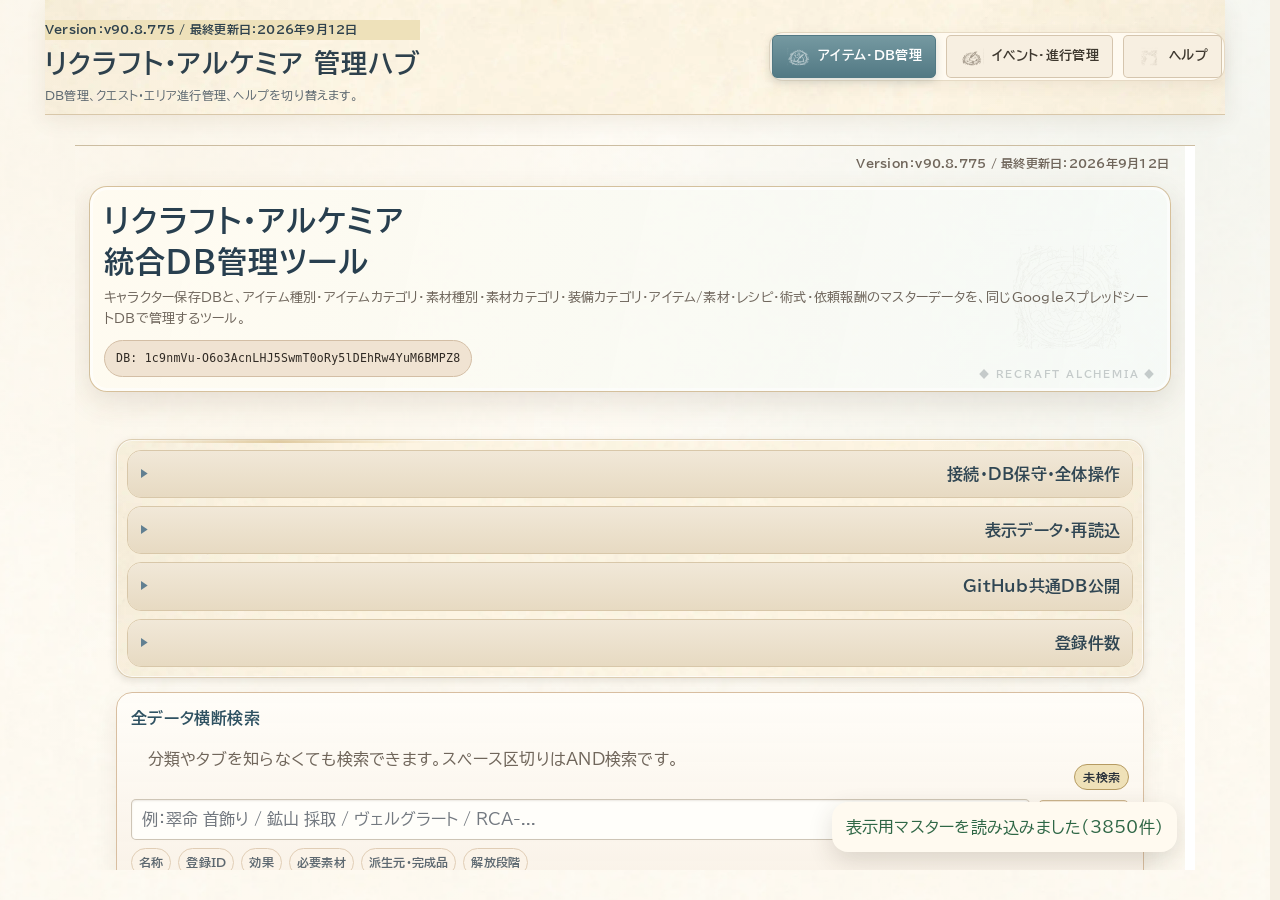
<file: index.html>
<!doctype html>
<html lang="ja">
<head>
  <meta charset="utf-8" />
  <meta name="viewport" content="width=device-width, initial-scale=1" />
  <title>リクラフト・アルケミア 管理ハブ v90.8.775</title>
  <style>
    :root{--bg:#f7f2e8;--card:#fffaf0;--ink:#2d241b;--muted:#7b6a58;--line:#d8c7aa;--accent:#8b5e34;--accent2:#c28b45}
    *{box-sizing:border-box} html,body{height:100%} body{margin:0;font-family:"Yu Gothic","Hiragino Sans",system-ui,sans-serif;background:var(--bg);color:var(--ink);display:flex;flex-direction:column;min-height:100svh}
    header{padding:14px 16px;border-bottom:1px solid var(--line);background:rgba(255,250,240,.96);position:sticky;top:0;z-index:10;box-shadow:0 6px 20px rgba(80,50,20,.08)}
    .build{font-size:12px;color:var(--muted);margin-bottom:6px} .top{display:flex;align-items:flex-start;justify-content:space-between;gap:12px;flex-wrap:wrap} .title h1{font-size:clamp(18px,3vw,26px);margin:0 0 4px} .title p{margin:0;color:var(--muted);font-size:12px;line-height:1.5} .tabs{display:flex;gap:8px;flex-wrap:wrap;align-items:center} .tabs button{appearance:none;border:1px solid var(--line);border-radius:999px;padding:9px 12px;background:#fffaf0;color:var(--ink);font-weight:700;cursor:pointer;font-size:13px} .tabs button.active{background:linear-gradient(135deg,var(--accent),var(--accent2));color:white;border-color:transparent}
    main{flex:1;min-height:0;display:flex;flex-direction:column} .notice{padding:8px 16px;font-size:12px;color:var(--muted);border-bottom:1px solid var(--line);background:rgba(255,255,255,.45)} .framewrap{flex:1;min-height:0;position:relative} .toolframe{position:absolute;inset:0;width:100%;height:100%;border:0;background:white;display:none} .toolframe.active{display:block} @media(max-width:720px){header{padding:12px}.tabs{width:100%}.tabs button{flex:1;text-align:center}}
  
/* v90.8.176: レイアウト安定化・左揃え・ボタン折返し */
html,body{max-width:100%;overflow-x:hidden}
body,button,input,select,textarea,label,summary,th,td,.tab,.subtab,.tab-btn,.quest-category-btn,.facility-chip,.badge{text-align:left!important}
button,.tab,.subtab,.tab-btn,.quest-category-btn{white-space:normal!important;overflow:visible!important;text-overflow:clip!important;overflow-wrap:anywhere;word-break:normal;line-height:1.35;height:auto;min-width:0;max-width:100%}
.buttons,.tabs,.subtabs,.tab-nav,.quest-category-bar,.section-actions,.filter-actions,.facility-actions,.modal-foot{justify-content:flex-start!important;max-width:100%}
.toolbar,.filter-head,.facility-card-head,.header-inner,.top{max-width:100%;min-width:0}
.field,.card,.panel,.facility-card,.facility-product,.facility-upgrade-box,.tab-panel{min-width:0;max-width:100%}
@media(max-width:760px){
  .buttons,.subtabs,.tab-nav,.quest-category-bar,.section-actions,.filter-actions,.facility-actions,.modal-foot{display:grid!important;grid-template-columns:repeat(2,minmax(0,1fr));gap:8px;width:100%}
  .buttons>button,.subtabs>button,.tab-nav>button,.quest-category-bar>button,.section-actions>button,.filter-actions>button,.facility-actions>button,.modal-foot>button{width:100%!important;min-width:0!important}
}
@media(max-width:460px){
  .buttons,.subtabs,.tab-nav,.quest-category-bar,.section-actions,.filter-actions,.facility-actions,.modal-foot{grid-template-columns:1fr!important}
}
</style>

<style id="raNoHorizontalScrollV165">
html,body{width:100%;max-width:100%;overflow-x:hidden!important}
main,header,section,.panel,.card,.tabs,.subtabs{min-width:0;max-width:100%}
button,input,select,textarea,label,summary,th,td{min-width:0;max-width:100%;text-align:left!important;white-space:normal!important;overflow-wrap:anywhere;word-break:break-word}
pre,code{max-width:100%;white-space:pre-wrap;overflow-wrap:anywhere;word-break:break-word}
</style>


<style id="raCompactButtonsV166">
/* v90.8.176: ボタン幅を文字量に合わせる */
button,.tab,.subtab,.tab-btn{
  width:auto!important;
  max-width:100%!important;
  min-width:0!important;
  height:auto!important;
  padding-left:12px;
  padding-right:12px;
  text-align:left!important;
  white-space:normal!important;
  overflow-wrap:anywhere;
  flex:0 1 auto!important;
}
.buttons,.tabs,.subtabs,.actions,.section-actions{
  display:flex!important;
  flex-wrap:wrap!important;
  justify-content:flex-start!important;
  align-items:flex-start!important;
  gap:7px!important;
  max-width:100%;
}
.buttons>button,.tabs>button,.subtabs>button,.actions>button,.section-actions>button{width:auto!important;flex:0 1 auto!important}
</style>


<style id="raButtonAlignmentV173">
/* v90.8.176: ボタンは内容幅・左配置、ラベルのみ中央揃え */
body,input,select,textarea,label,summary{ text-align:left!important; }
button,.tabs button{ text-align:center!important; }
.tabs{ justify-content:flex-start!important; }
.tabs>button{ width:auto!important; flex:0 0 auto!important; }
</style>


<style id="raHubAlignmentV174">
body,.title,.title p,.notice{text-align:left!important}.tabs{justify-content:flex-start!important}.tabs button{text-align:center!important}
</style>

<link rel="stylesheet" href="ra-design-system.css?v=90.8.775-area-event-full-audit-20260912">
</head>
<body class="ra-app ra-manager ra-hub">
  <header>
    <div class="top">
      <div class="title"><div class="build">Version：v90.8.775 / 最終更新日：2026年9月12日</div><h1>リクラフト・アルケミア 管理ハブ</h1><p>DB管理、クエスト・エリア進行管理、ヘルプを切り替えます。</p></div>
      <nav class="tabs" aria-label="管理ツール切替">
        <button type="button" class="active" data-target="database" aria-current="page">アイテム・DB管理</button>
        <button type="button" data-target="progress">イベント・進行管理</button>
        <button type="button" data-target="help">ヘルプ</button>
      </nav>
    </div>
  </header>
  <main>
    <div class="framewrap">
      <iframe id="frame-database" class="toolframe active" src="database_admin.html?v=90.8.775-area-event-full-audit-20260912" title="アイテム・DB管理"></iframe>
      <iframe id="frame-progress" class="toolframe" src="progress_manager.html?v=90.8.775-area-event-full-audit-20260912" title="イベント・進行管理"></iframe>
      <iframe id="frame-help" class="toolframe" src="help.html?v=90.8.775-area-event-full-audit-20260912" title="ヘルプ"></iframe>
    </div>
  </main>
  <script>
    const labels={database:'アイテム・DB管理',progress:'イベント・進行管理',help:'ヘルプ'};
    function showTool(key){
      document.body.dataset.tool=key;
      document.querySelectorAll('.tabs button[data-target]').forEach(btn=>btn.classList.toggle('active',btn.dataset.target===key));
      document.querySelectorAll('.toolframe').forEach(frame=>frame.classList.remove('active'));
      const frame=document.getElementById('frame-'+key); if(frame) frame.classList.add('active');
      document.querySelectorAll('.tabs button[data-target]').forEach(btn=>{if(btn.dataset.target===key)btn.setAttribute('aria-current','page');else btn.removeAttribute('aria-current');});
      try{history.replaceState(null,'','#'+key);}catch(e){}
    }
    document.querySelectorAll('.tabs button[data-target]').forEach(btn=>btn.addEventListener('click',()=>showTool(btn.dataset.target)));
    const initial=(location.hash||'').replace('#',''); if(labels[initial]) showTool(initial);
  </script>
</body>
</html>
</file>
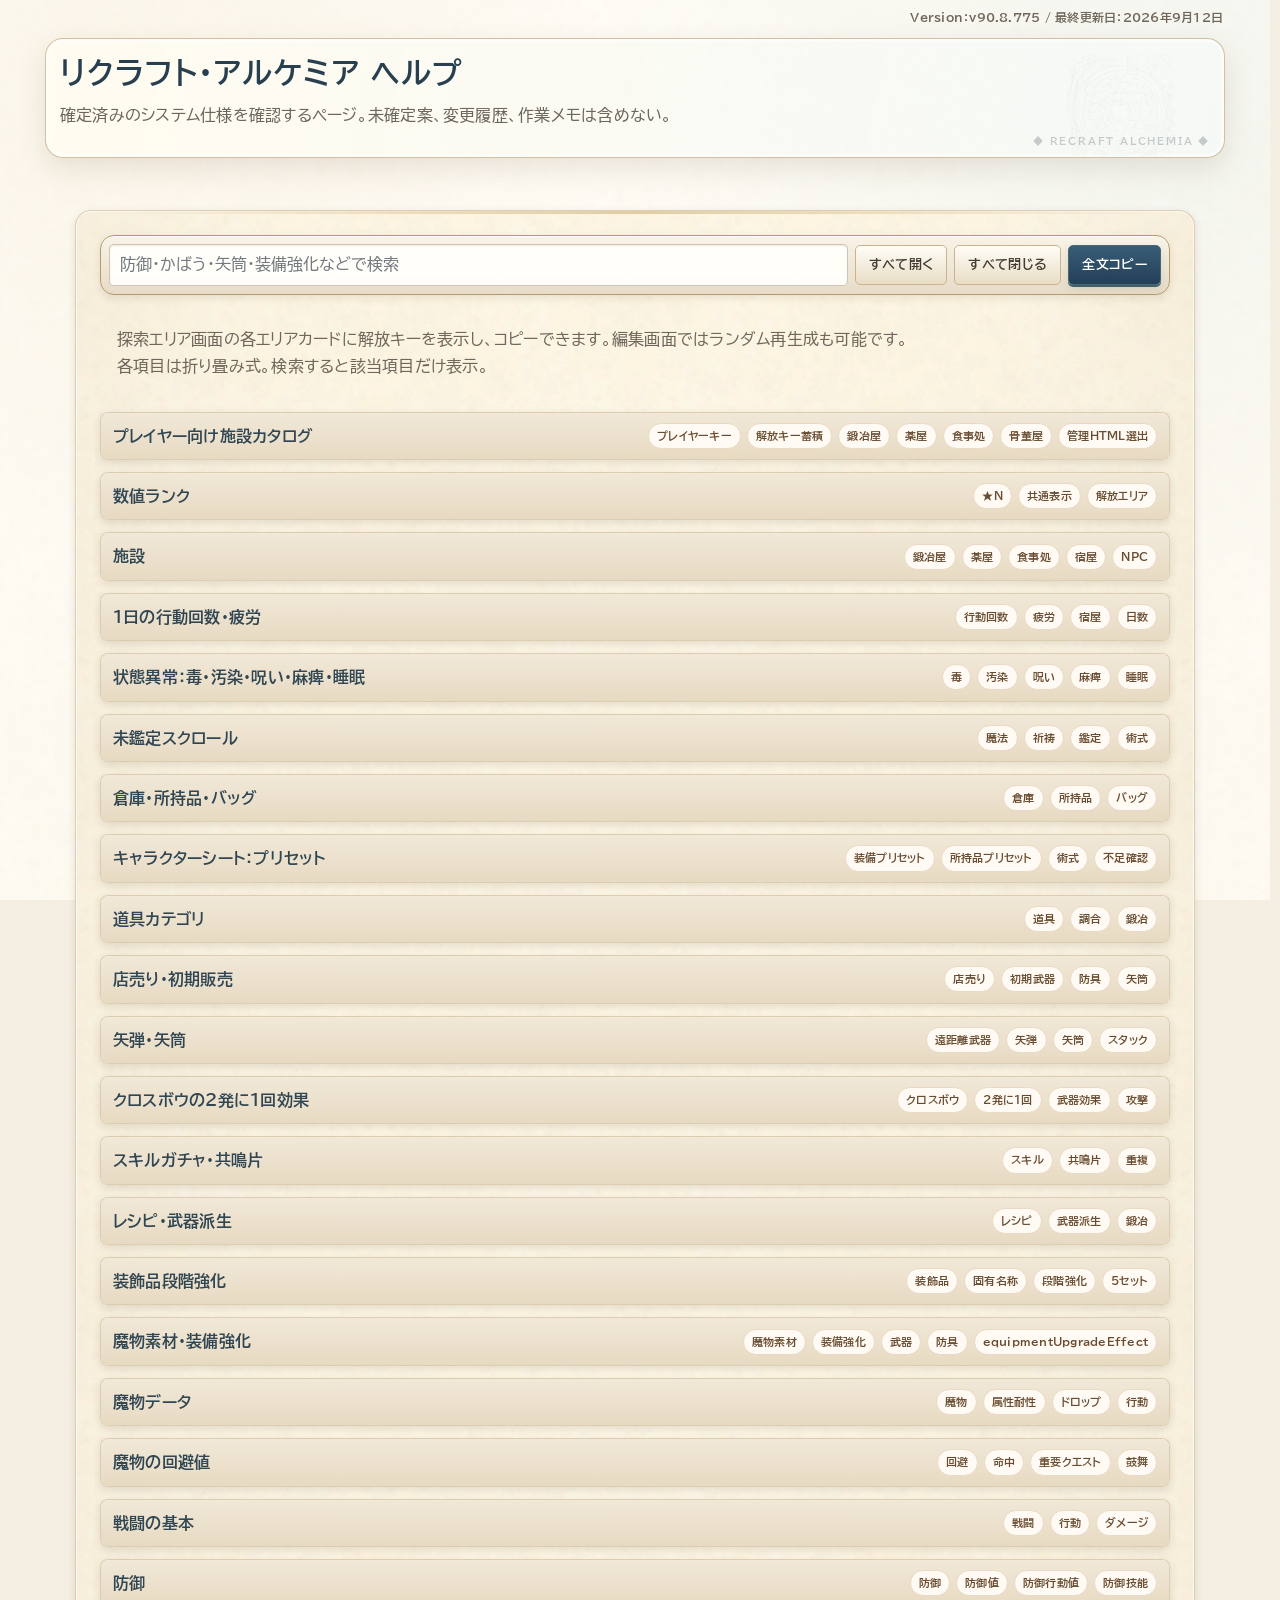
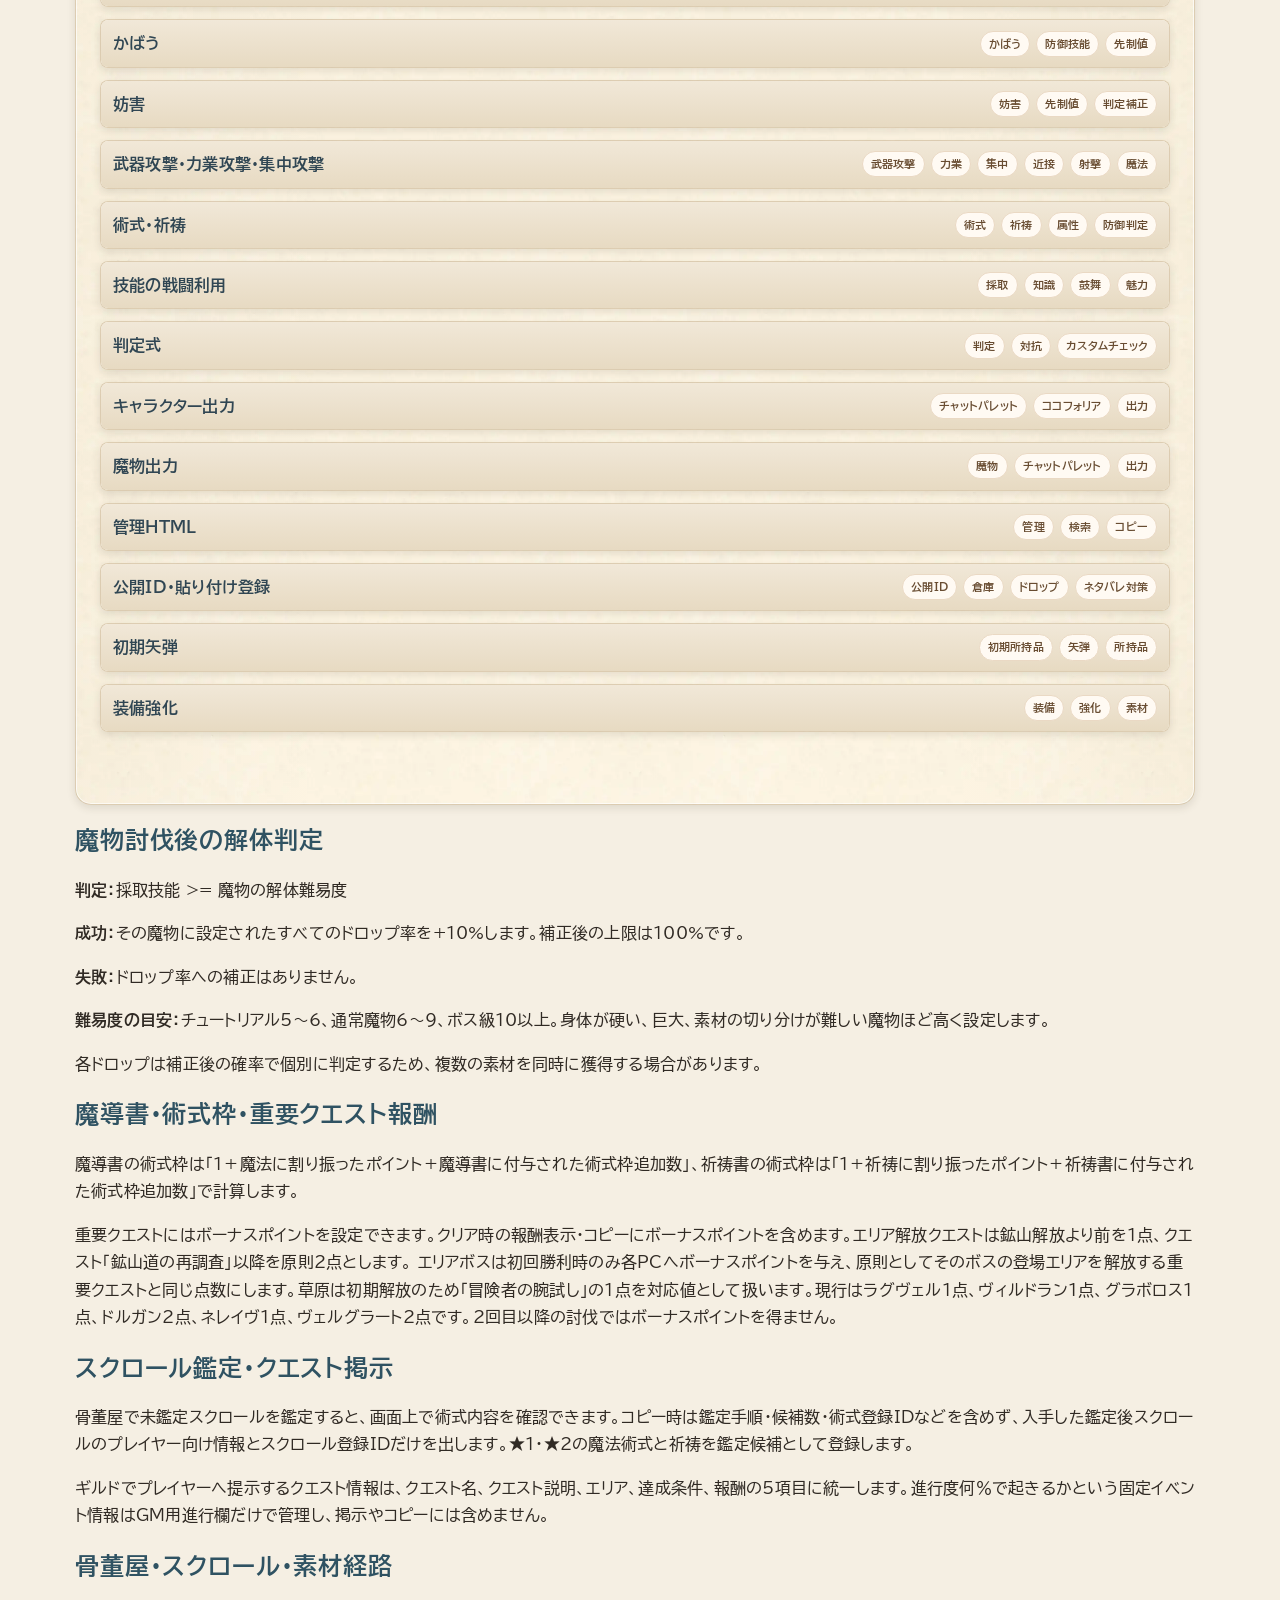
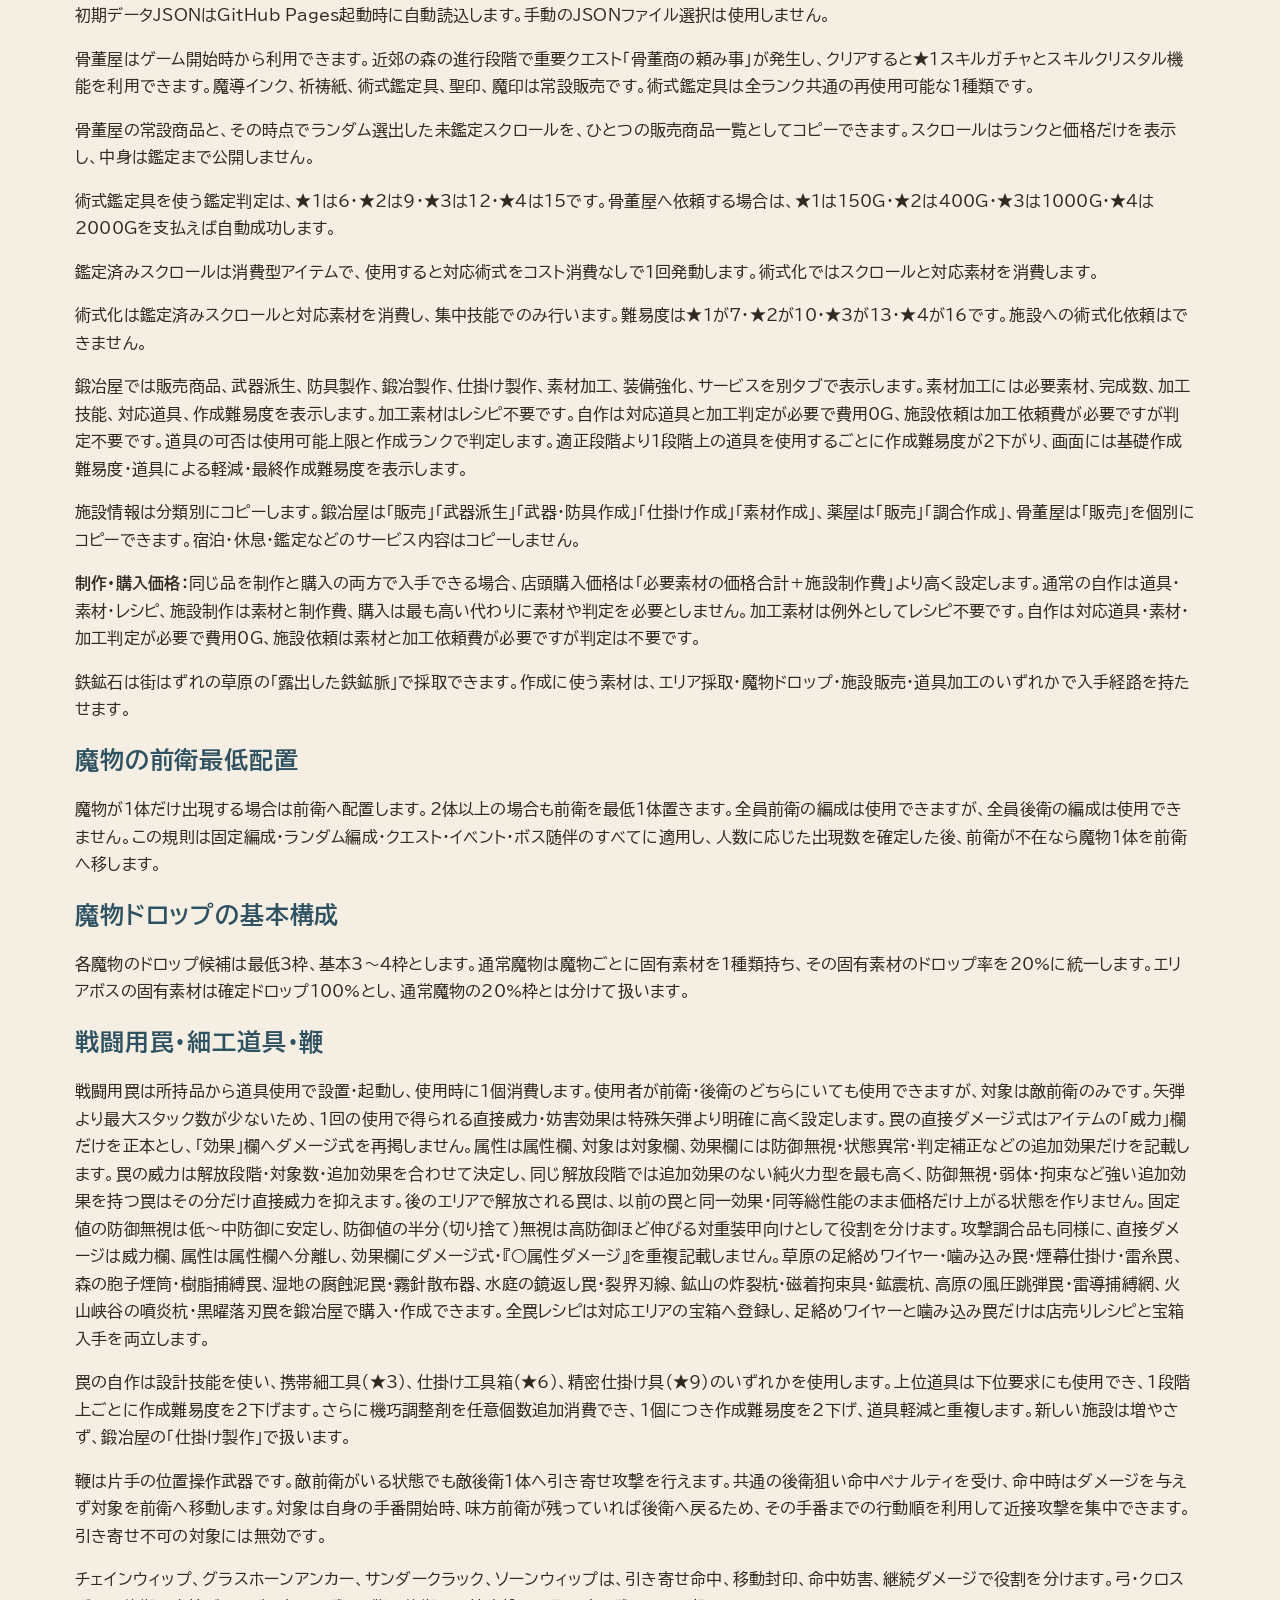
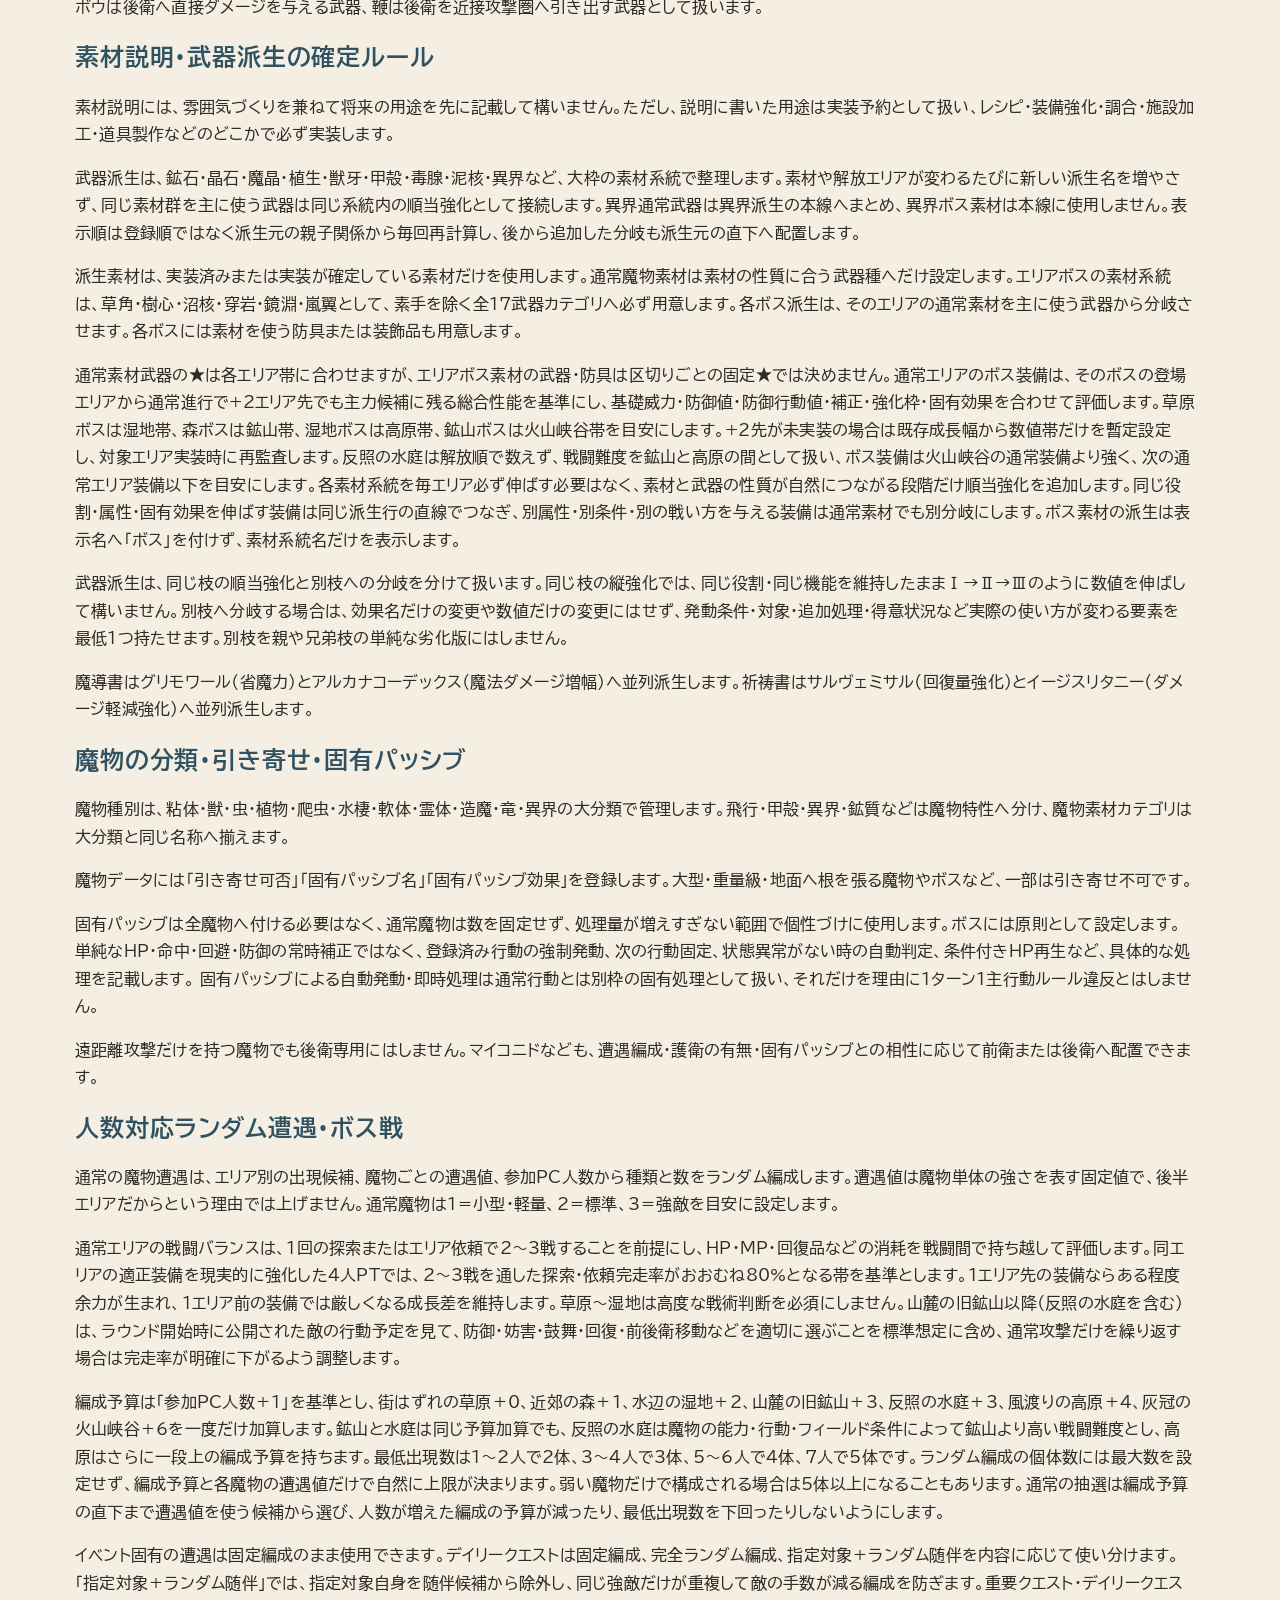
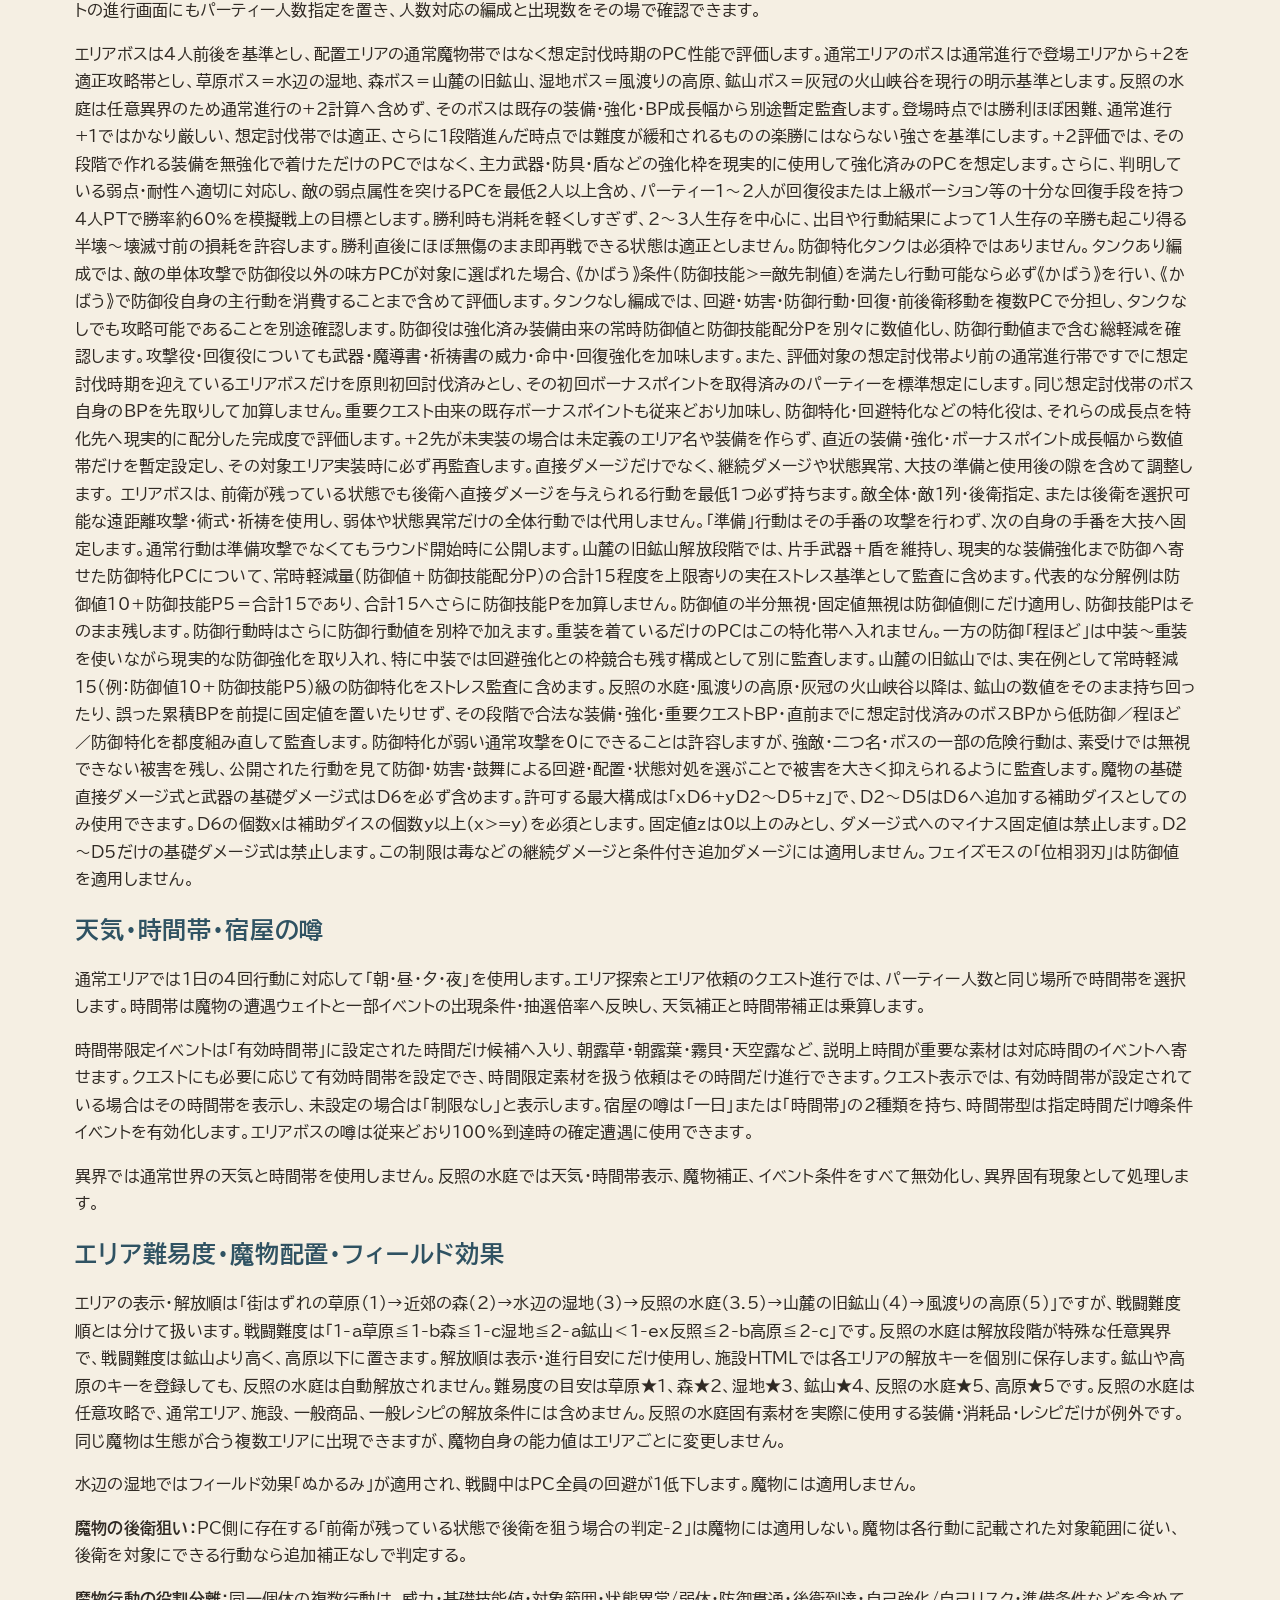
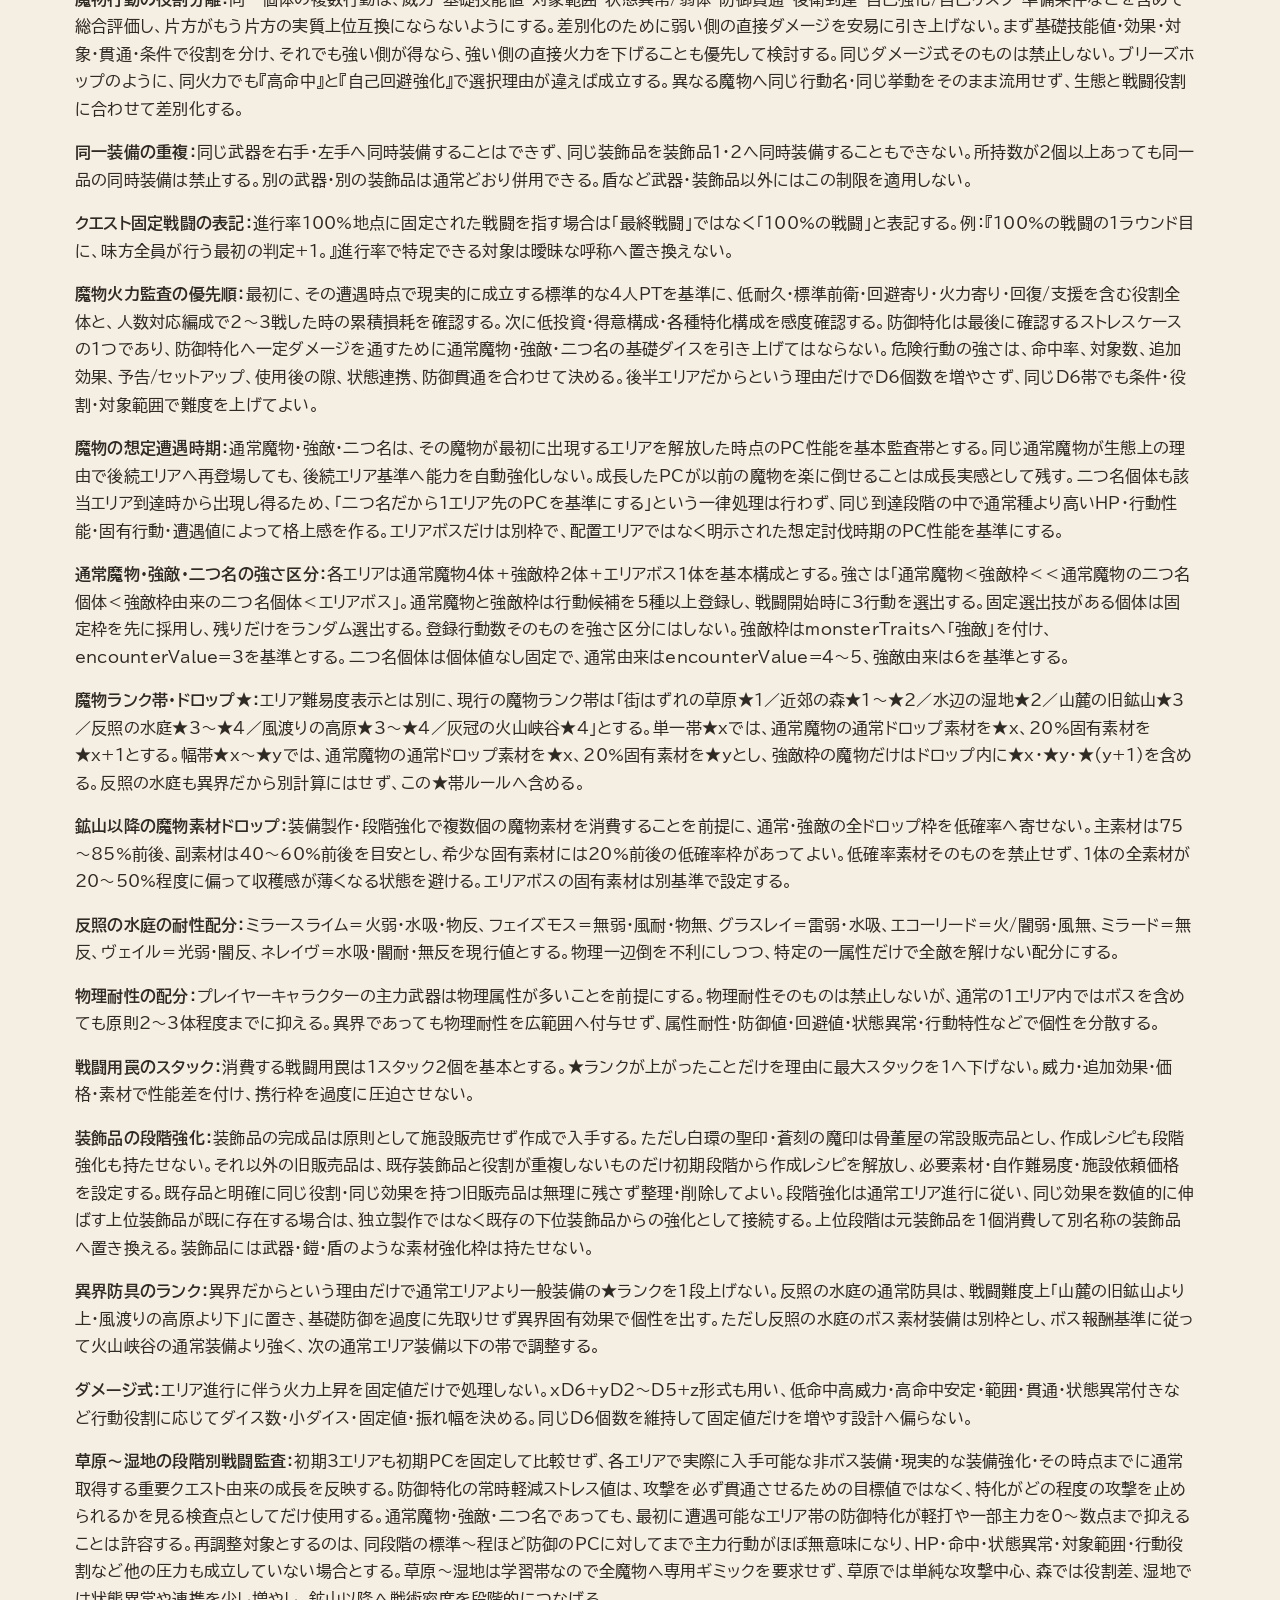
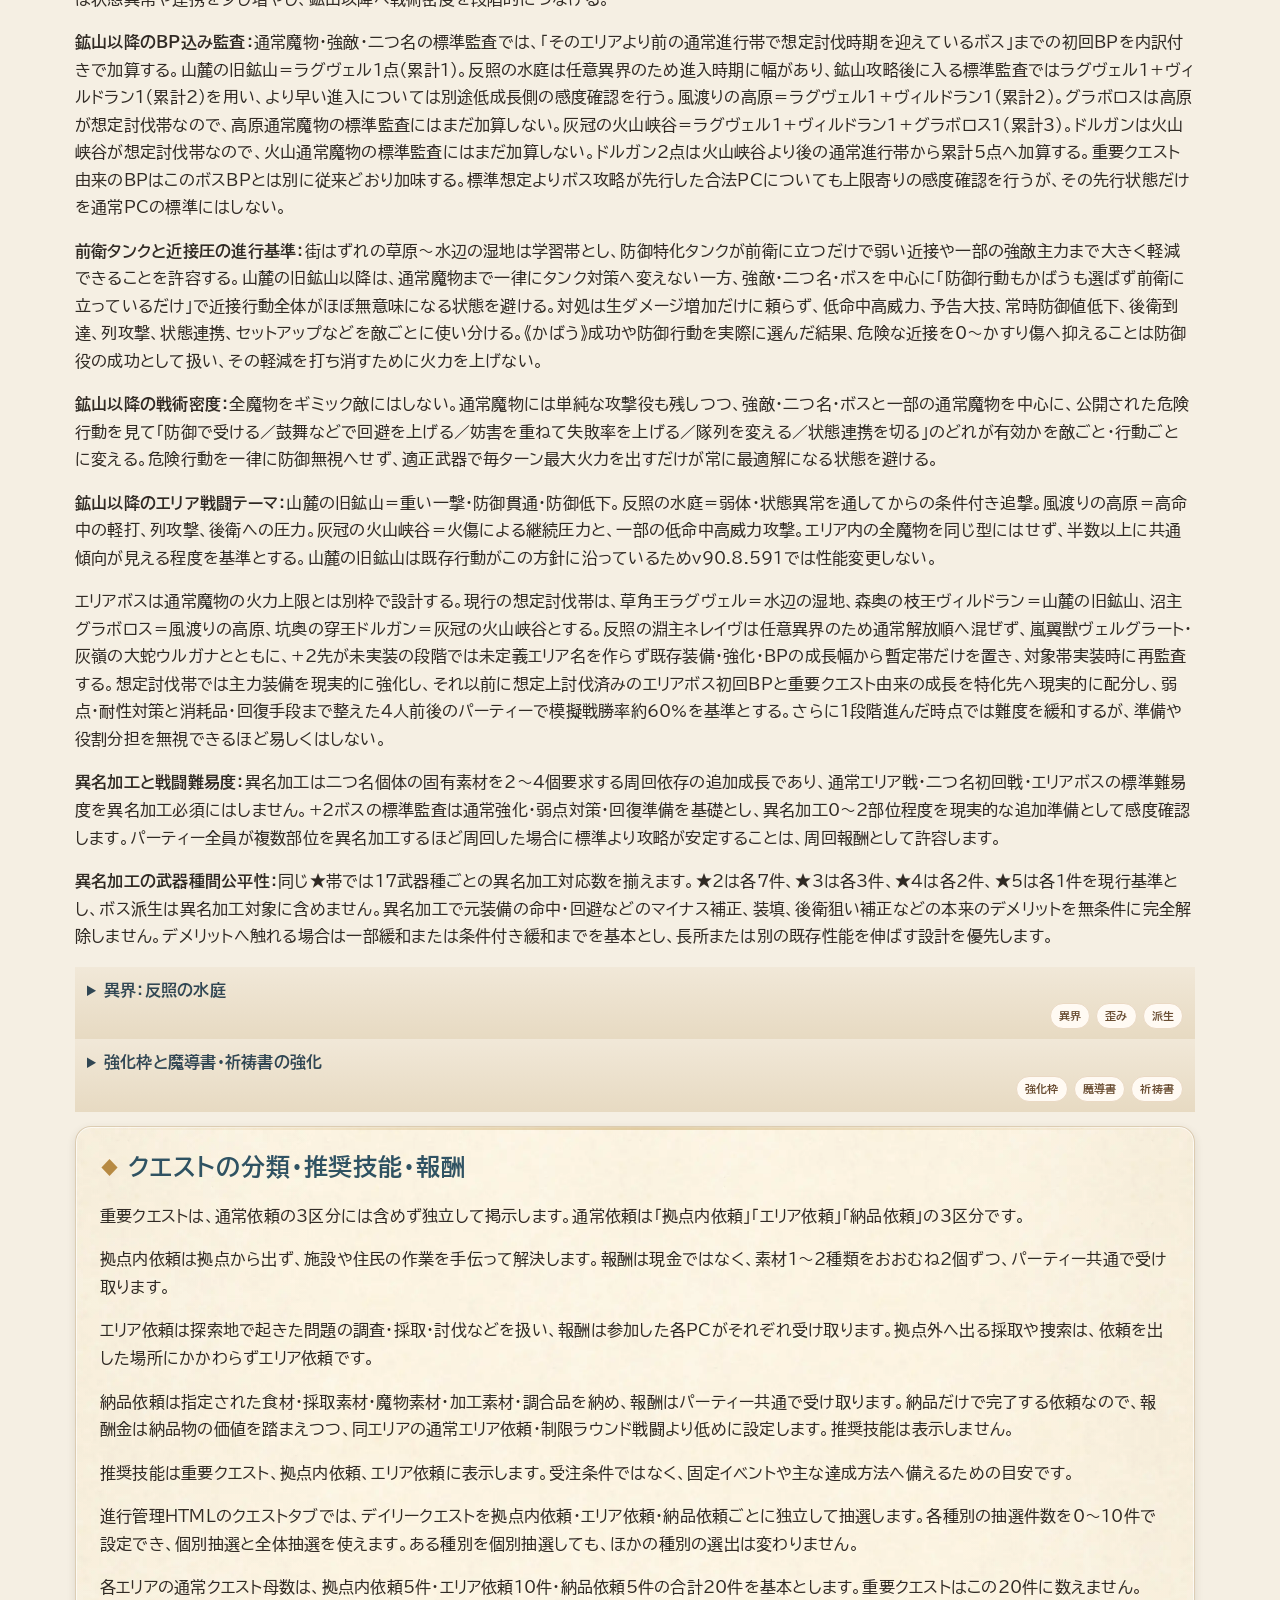
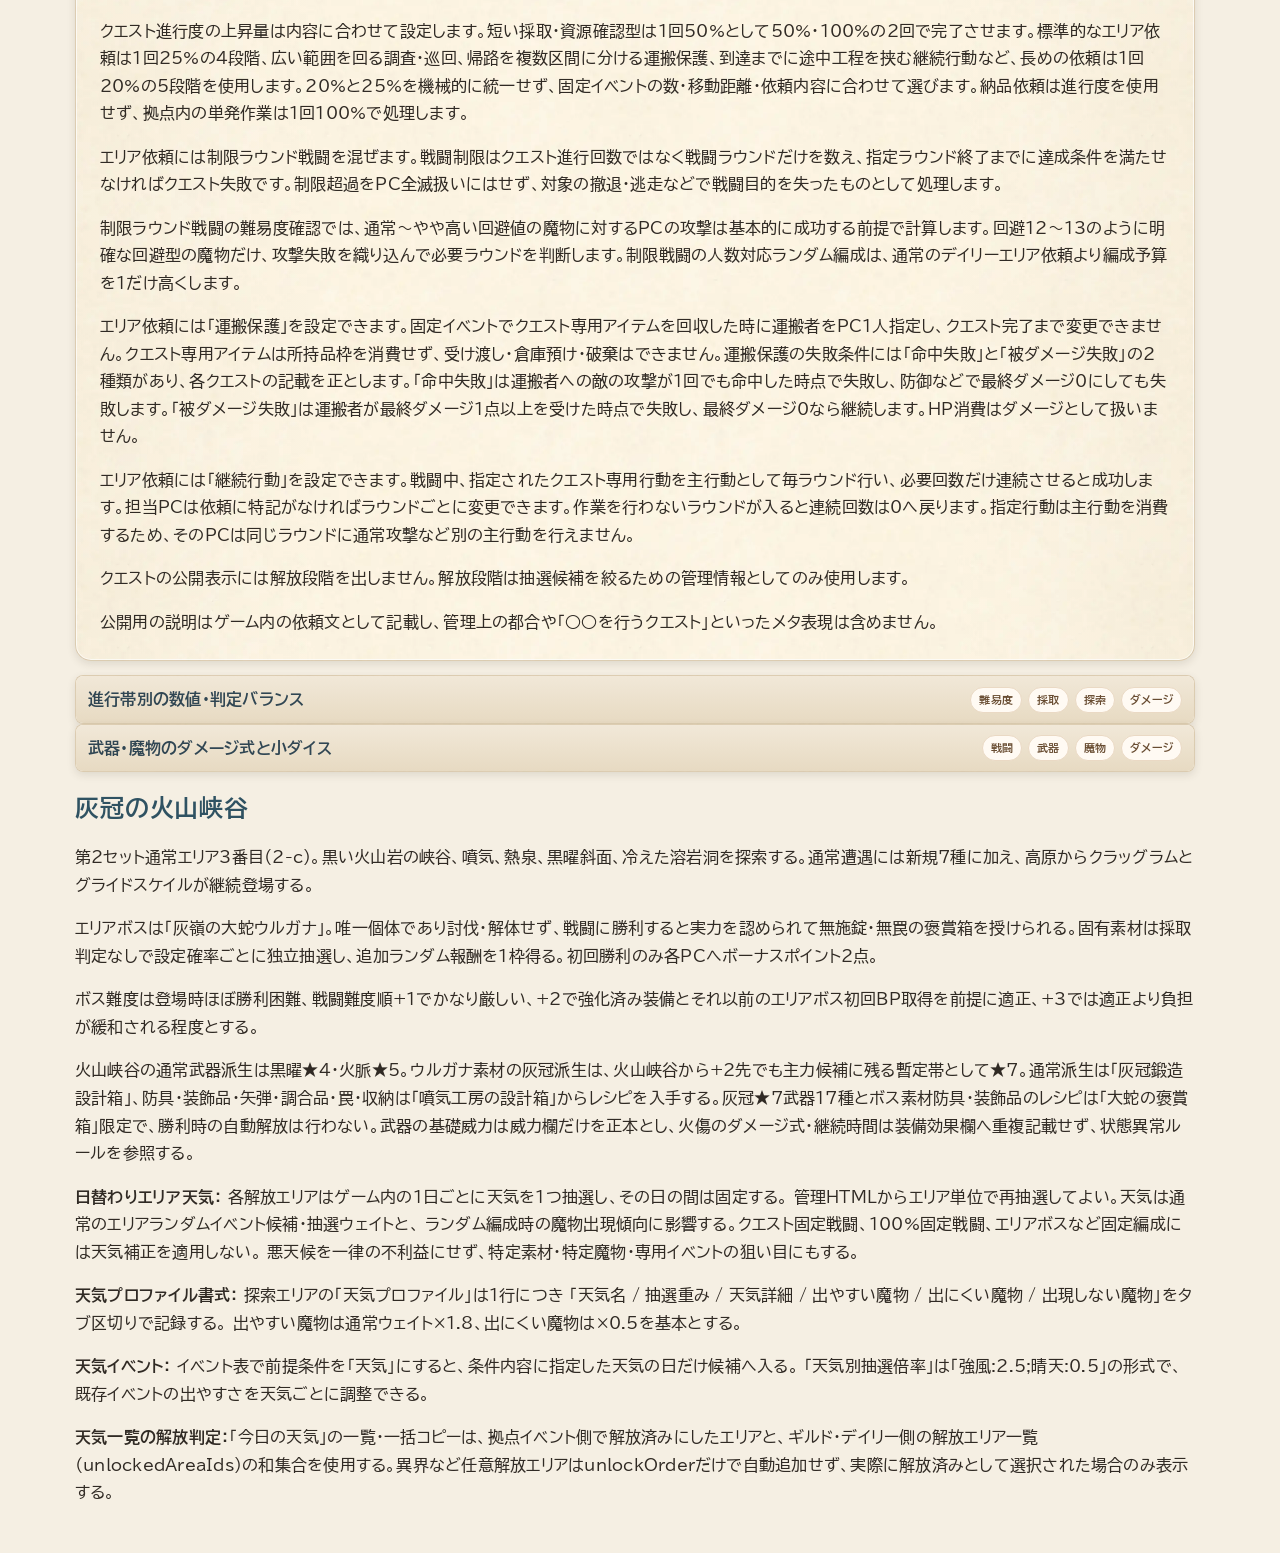
<file: help.html>
<!DOCTYPE html>
<html lang="ja"><head><meta charset="utf-8"/><meta content="width=device-width,initial-scale=1" name="viewport"/><title>リクラフト・アルケミア ヘルプ v90.8.775</title><style>:root{--bg:#f5efe4;--ink:#3d3025;--muted:#7e6d5b;--line:#dccbb4;--accent:#a96f37;--shadow:0 14px 34px rgba(76,49,25,.15);--radius:18px}*{box-sizing:border-box}body{margin:0;font-family:system-ui,-apple-system,BlinkMacSystemFont,"Segoe UI",sans-serif;color:var(--ink);background:linear-gradient(180deg,#fbf7ef 0%,var(--bg) 100%);min-height:100vh}header,main{max-width:1180px;margin:0 auto;padding:22px}.title-card,.panel{background:rgba(255,250,242,.9);border:1px solid var(--line);border-radius:var(--radius);box-shadow:var(--shadow);padding:18px}h1{margin:0 0 8px;font-size:clamp(24px,4vw,36px)}.subtitle,.notice{margin:0 0 14px;color:var(--muted);line-height:1.7}.toolbar{display:flex;gap:10px;flex-wrap:wrap;align-items:center;margin-bottom:14px}input{flex:1;min-width:220px;border:1px solid #cfbea8;border-radius:12px;background:#fffdf8;color:var(--ink);padding:10px 12px;font:inherit}button{border:0;border-radius:12px;background:var(--accent);color:#fff;font-weight:800;padding:10px 14px;cursor:pointer}button.ghost{background:#fff9f1;color:var(--ink);border:1px solid #e3cdb4}.help-layout{display:grid;gap:12px}.help-card{border:1px solid #ead9c4;background:#fffdf8;border-radius:16px;overflow:hidden}.help-card[hidden]{display:none}.help-card summary{cursor:pointer;list-style:none;padding:13px 15px;font-weight:900;color:#5b3821;display:grid;grid-template-columns:minmax(0,1fr) auto;gap:8px;align-items:center}.tags{display:flex;gap:6px;flex-wrap:wrap;justify-content:flex-end}.tags span{display:inline-flex;border:1px solid #ead9c4;background:#fffaf3;border-radius:999px;padding:3px 8px;font-size:11px;font-weight:800;color:#684c31}.help-body{border-top:1px solid #ead9c4;padding:12px 15px;color:#5d4935;line-height:1.75;font-size:14px}.help-body ul{margin:0;padding-left:1.35em}textarea{position:absolute;left:-9999px;width:1px;height:1px}
/* v90.8.176: レイアウト安定化・左揃え・ボタン折返し */
html,body{max-width:100%;overflow-x:hidden}
body,button,input,select,textarea,label,summary,th,td,.tab,.subtab,.tab-btn,.quest-category-btn,.facility-chip,.badge{text-align:left!important}
button,.tab,.subtab,.tab-btn,.quest-category-btn{white-space:normal!important;overflow:visible!important;text-overflow:clip!important;overflow-wrap:anywhere;word-break:normal;line-height:1.35;height:auto;min-width:0;max-width:100%}
.buttons,.tabs,.subtabs,.tab-nav,.quest-category-bar,.section-actions,.filter-actions,.facility-actions,.modal-foot{justify-content:flex-start!important;max-width:100%}
.toolbar,.filter-head,.facility-card-head,.header-inner,.top{max-width:100%;min-width:0}
.field,.card,.panel,.facility-card,.facility-product,.facility-upgrade-box,.tab-panel{min-width:0;max-width:100%}
@media(max-width:760px){
  .buttons,.subtabs,.tab-nav,.quest-category-bar,.section-actions,.filter-actions,.facility-actions,.modal-foot{display:grid!important;grid-template-columns:repeat(2,minmax(0,1fr));gap:8px;width:100%}
  .buttons>button,.subtabs>button,.tab-nav>button,.quest-category-bar>button,.section-actions>button,.filter-actions>button,.facility-actions>button,.modal-foot>button{width:100%!important;min-width:0!important}
}
@media(max-width:460px){
  .buttons,.subtabs,.tab-nav,.quest-category-bar,.section-actions,.filter-actions,.facility-actions,.modal-foot{grid-template-columns:1fr!important}
}
</style>
<style id="raBuildInfoStyle">
.ra-build-info{position:fixed;top:8px;right:8px;z-index:99999;padding:6px 10px;border:1px solid rgba(91,69,45,.28);border-radius:999px;background:rgba(255,253,248,.94);box-shadow:0 2px 10px rgba(0,0,0,.12);font-size:12px;font-weight:800;color:#5b452d;line-height:1.2;backdrop-filter:blur(4px)}
@media(max-width:760px){.ra-build-info{position:static;margin:8px auto 0;width:max-content;max-width:calc(100% - 16px);text-align:center}}
</style>
<style id="raNoHorizontalScrollV165">
html,body{width:100%;max-width:100%;overflow-x:hidden!important}
main,header,section,.panel,.card,.tabs,.subtabs{min-width:0;max-width:100%}
button,input,select,textarea,label,summary,th,td{min-width:0;max-width:100%;text-align:left!important;white-space:normal!important;overflow-wrap:anywhere;word-break:break-word}
pre,code{max-width:100%;white-space:pre-wrap;overflow-wrap:anywhere;word-break:break-word}
</style>
<style id="raCompactButtonsV166">
/* v90.8.176: ボタン幅を文字量に合わせる */
button,.tab,.subtab,.tab-btn{
  width:auto!important;
  max-width:100%!important;
  min-width:0!important;
  height:auto!important;
  padding-left:12px;
  padding-right:12px;
  text-align:left!important;
  white-space:normal!important;
  overflow-wrap:anywhere;
  flex:0 1 auto!important;
}
.buttons,.tabs,.subtabs,.actions,.section-actions{
  display:flex!important;
  flex-wrap:wrap!important;
  justify-content:flex-start!important;
  align-items:flex-start!important;
  gap:7px!important;
  max-width:100%;
}
.buttons>button,.tabs>button,.subtabs>button,.actions>button,.section-actions>button{width:auto!important;flex:0 1 auto!important}
</style>
<style id="raHelpAlignmentV174">body,input,textarea,summary,.help-body,.notice{text-align:left!important}button,.tags span{text-align:center!important}.toolbar{justify-content:flex-start!important}</style><style id="raMaintenanceV287">.ra-build-info{font-size:12px;padding:6px 12px;text-align:right;color:var(--muted)}header{padding-top:10px!important;padding-bottom:8px!important}.title-card{padding:14px!important}.title-card h1{font-size:clamp(21px,3vw,30px)!important}.panel>.toolbar{position:sticky;top:0;z-index:30;padding:8px;background:rgba(247,242,232,.97);border-radius:12px;box-shadow:0 4px 12px rgba(80,50,20,.06)}@media(max-width:600px){.ra-build-info{text-align:left}.title-card .subtitle{display:none}.panel>.toolbar{display:grid!important;grid-template-columns:1fr 1fr}.panel>.toolbar input{grid-column:1/-1;min-width:0}}</style>
<link rel="stylesheet" href="ra-design-system.css?v=90.8.775-area-event-full-audit-20260912">
</head><body class="ra-app ra-manager ra-help">
<div class="ra-build-info">Version：v90.8.775 / 最終更新日：2026年9月12日</div>
<header><div class="title-card"><h1>リクラフト・アルケミア ヘルプ</h1><p class="subtitle">確定済みのシステム仕様を確認するページ。未確定案、変更履歴、作業メモは含めない。</p></div></header><main><section class="panel"><div class="toolbar"><input id="search" placeholder="防御・かばう・矢筒・装備強化などで検索" type="search"/><button class="ghost" id="openAll" type="button">すべて開く</button><button class="ghost" id="closeAll" type="button">すべて閉じる</button><button id="copyAll" type="button">全文コピー</button></div><p class="notice">探索エリア画面の各エリアカードに解放キーを表示し、コピーできます。編集画面ではランダム再生成も可能です。<br>各項目は折り畳み式。検索すると該当項目だけ表示。</p><div class="help-layout" id="helpLayout"><details class="help-card">
<summary><span>プレイヤー向け施設カタログ</span><span class="tags"><span>プレイヤーキー</span><span>解放キー蓄積</span><span>鍛冶屋</span><span>薬屋</span><span>食事処</span><span>骨董屋</span><span>管理HTML選出</span></span></summary>
<div class="help-body"><ul><li><b>越境ランダムイベント：</b>通常のエリア／拠点ランダムイベントへ混在します。越境アイテムを使用できるイベントが発生した場合、進行HTMLには対象となる越境アイテム名・消費数と「越境アイテムを使用」ボタンを必ず表示します。使用結果は通常のイベント入手とは分離して処理・コピーします。通常の越境アイテムはなるべく同一セット内で完結し、《眠れる種核》だけは外の探索エリアごとのランダム変化表を持ち、新エリア追加時に使い道を増やせます。拠点では《眠れる種核》は変化しません。</li><li>プレイヤー向け施設HTMLは鍛冶屋・薬屋・食事処・骨董屋を扱う。レシピ販売の品揃えは管理HTMLで選出・コピーする。宿屋、ギルド、通常の装備強化実行機能は含めない。鍛冶屋では装飾品の新規作成と段階強化を通常の作成一覧から分離し、全装飾品をひとつの横スクロール派生図で閲覧する。★ランクごとに縦列を揃え、各装飾品を選ぶと詳細モーダルで必要素材・費用・難度を確認できる。食事処には食材持ち込み料理だけを表示し、今日のおすすめ3品は表示しない。</li><li>骨董屋では常設販売品と店売りレシピを表示する。未鑑定スクロールは販売内容がランダムのため、魔法・祈祷や中身を分けず、★ごとの価格だけを表示する。</li><li>施設HTMLの販売商品は管理HTMLの各施設販売欄と同じDB行を参照し、買値はbuyPrice、売値はsellPriceを使用する。販売商品・作成一覧などカテゴリを持つ一覧はカテゴリ選択モーダルから絞り込み、カテゴリ選択モーダルには必ず「全て」を用意する。カテゴリを選ぶと追加の確定操作を挟まず、そのカテゴリを直ちに表示する。 管理HTMLの選択モーダルは、ヘッダーに内部ID・name属性などのプログラム用識別子を出さず、画面上の項目名だけを表示する。</li><li>施設HTMLへプレイヤーキーを入力し、GMから受け取った解放キーを順次追加する。入力した解放キーはGitHub公開DB内のSHA-256ハッシュと施設HTML上で照合し、一致したエリアだけを端末へ即時追加する。解放済みエリアIDはプレイヤーキー単位でGASへクラウド同期する。通常エリア・異界とも自動の累積解放は行わない。通常の加工素材はレシピ不要。自作は対応道具と必要素材を用意し、加工判定に成功すれば費用0G。施設依頼は必要素材と加工依頼費が必要だが判定不要。魔導インク・祈祷紙は例外として個別レシピが必要で、薬屋の素材加工に表示する。両レシピは薬屋で常設販売し、草原の工房レシピ箱からも入手できる。完成品は骨董屋でも常設購入できる。キー照合は施設HTMLとGitHub公開DBだけで行い、GASは解放済みエリアIDの保存だけを担当する。施設一覧の表示は端末保存状態を使って先に完了させ、GASの読込・同期はバックグラウンドで行う。GASがタイムアウトしても施設一覧そのものは表示済みの状態を維持する。公開共通DBには平文キーを含めず、照合用SHA-256ハッシュだけを含める。GM全エリア解放キーを登録したプレイヤーキーは、現在の全エリアを表示し、公開DBへ後から追加されたエリアにも自動で追従する。</li><li>レシピ販売は、管理HTMLで選択した解放済みエリアに対応する、常設店売りではなくボス以外の宝箱から実際に入手できるレシピから毎日6種類を選出する。1枠は指定エリア、残り5枠は解放済みエリア全体から完全ランダムで選ぶ。料理・装備強化・装飾品強化・クリスタル強化・エリアボス褒賞箱限定レシピは対象外。選出後は管理HTMLから結果をコピーする。</li><li>ランクは性能・難易度の目安であり、解放条件には使わない。</li><li>通常の商品・作成・素材加工は必要エリアに達するまで非表示。加工素材の加工情報はレシピ表ではなく素材データ側で管理する。</li><li>武器派生は未解放でも派生枠を表示し、派生後の名称、必要素材、効果を「？？？」にする。</li><li>ポーションと上級ポーションの必要素材は従来どおり変更しない。</li><li>公開カタログは閲覧専用とし、コピー機能は付けない。</li></ul></div>
</details>
<details class="help-card">
<summary><span>数値ランク</span><span class="tags"><span>★N</span><span>共通表示</span><span>解放エリア</span></span></summary>
<div class="help-body"><ul><li>魔物・素材・装備・道具・レシピ・術式・クエスト・宝箱など、ランクを持つデータは1以上で上限なしの数値ランクを使用する。</li><li>内部データは数値で管理し、管理画面・進行画面・キャラシ・プレイヤー施設のすべてで★1、★2の形式に統一して表示する。</li><li>調合・鍛冶・細工道具は、道具本体のランクと使用可能上限ランクを同じ値にする。使用上限は★3・★6・★9のような飛び番でも構わない。</li><li>旧データの名称ランクは読込時だけ数値へ変換し、保存後や画面上には残さない。</li><li>ランクは性能・難易度の目安であり、施設の商品・作成・武器派生の解放判定には使用しない。解放は解放エリアキーと解放施設で管理する。</li><li>道具は使用可能上限ランクを持ち、★N以下のレシピ・素材に使用できる。作成対象の適正道具段階は3ランク刻みで、適正段階と同じ道具では基礎難易度のまま、1段階上の道具を使うごとに作成難易度を2下げる。下位道具では対応上限を超える作成はできない。</li><li>強化可能な装備は「強化素材最低ランク」を持ち、その値以上の素材だけを強化に使用できる。初期値は装備自身のランクと同じ。</li></ul></div>
</details><details class="help-card">
<summary><span>施設</span><span class="tags"><span>鍛冶屋</span><span>薬屋</span><span>食事処</span><span>宿屋</span><span>NPC</span></span></summary>
<div class="help-body"><ul><li>基本施設は鍛冶屋、薬屋、食事処、宿屋、骨董屋、レシピ販売、ギルド。</li><li>鍛冶屋は武器、盾、防具、バッグ、矢筒、鍛冶素材、戦闘用罠、細工道具、鍛冶・仕掛け製作施設利用を扱う。</li><li>薬屋はポーション系、薬品系調合品、調合素材、調合施設利用を扱う。</li><li>食事処は解放エリアに応じた今日のおすすめ3品と、食材持ち込み料理を扱う。料理は各エリア5品を基本とし、食材以外でも用途タグが「食用可能」の素材を材料に使用できる。</li><li>宿屋は宿泊45G、休息30G、噂、クエスト情報を扱う。商品販売は主目的にしない。</li><li>休息は1行動を消費してHP・MPを全回復する。日付と疲労度は変化しない。</li><li>宿泊は一日を終了して翌日へ進み、HP・MPを全回復して疲労度を0にする。</li><li>レシピ販売は、常設店売りではなくボス以外の宝箱から入手できるレシピを日替わりで扱う管理機能。品揃えは管理HTMLで選出・コピーし、施設HTMLには表示しない。</li><li>雑貨屋は現時点では使用しない。</li><li>施設NPCは、リネット、ガルド・ヴェルナー、マリエッタ・ロゼル、ミレイユ・オルセーヌ、ロジーナ・エルメル。</li><li>リネットは拠点と工房の案内役。</li><li>ガルド・ヴェルナーは鍛冶屋担当。</li><li>マリエッタ・ロゼルは食事処担当。</li><li>ミレイユ・オルセーヌは薬屋担当。</li><li>ロジーナ・エルメルは宿屋担当。</li></ul></div>
</details><details class="help-card">
<summary><span>1日の行動回数・疲労</span><span class="tags"><span>行動回数</span><span>疲労</span><span>宿屋</span><span>日数</span></span></summary>
<div class="help-body"><ul><li>基本行動回数はパーティー共通で1日4回。</li><li>クエストを1段階進行する、またはエリア探索を1回行うたびに1行動を消費する。</li><li>行動回数を使い切ったら、その日の新しい行動は行えず、宿泊するか宿泊せず翌日へ進む。</li><li>宿泊せず一日を終えるたび、疲労度が1増加する。</li><li>鉱山以降の一部のエリアイベントでは、判定失敗時に判定したPCの疲労度が1増加する。各40件中2件を基本とする。</li><li>イベントの「判定コピー」は1行目を「【イベント名】」、2行目を判定内容とする。代用技能など複数の判定技能がある場合、技能によって入手アイテムが変わるなら「/内容変化」、入手アイテムが変わらないなら「/内容同一」を付ける。素材入手は「/素材入手」、宝箱は「/宝箱発見」、失敗時などの直接ダメージ・状態異常・能力低下等を避ける判定は「/危機回避」を使用する。判定結果にかかわらず戦闘が確実に発生するイベントでは、これらの戦闘用タグを付けず、2行目の末尾へ実際の魔物出現構成を「技能 / 達成値：X / 魔物A×1・魔物B×2」の形式で記載する。確定戦闘に別の判定が設定されている場合は、その技能名と目標値をそのまま使用する。通常のエリアイベントで戦闘だけが発生し、別判定がない場合は感知判定を行い、実際の出現構成にいる敵のうち最も高い先制値を達成値とする。クエスト固定イベントで戦闘が発生する場合は、別の固定判定が設定されていても戦闘用の感知判定コピーを必ず別途用意し、実際の出現構成にいる敵のうち最も高い先制値を達成値とする。成否で戦闘へ分岐する場合は、元の固定判定と「戦闘発生時」の感知判定を同じコピー内へ併記する。出現数は1体でも必ず「×1」を付け、複数種の区切りは「・」を使用する。二つ名個体は戦闘前に二つ名を伏せ、「通常種名？×1」の形式で表示する（例：ラフィンラット？×1）。成功・失敗など判定結果によって戦闘自体を回避できるイベントは従来どおり「/戦闘予感」を使用し、素材・宝箱・危機回避・休憩エリア発見など戦闘が確定していないイベントも従来形式を維持する。宝箱イベントは中身が素材でも「/宝箱発見」を優先する。固定イベントの判定コピーは、1行目を「【固定：イベント名】」とする。</li><li>成否によって宝箱の成立有無または宝箱の種類が変わるイベントでは、管理画面に実際に成立した宝箱を選ぶチェックボックスを表示し、「入手アイテムコピー」には成立した宝箱の中身だけを反映する。判定失敗などで宝箱そのものを開けられない場合、抽選済みの中身が存在していてもコピー対象へ含めない。成功・失敗で異なる宝箱が設定される場合は成立側のみを反映し、成功側の宝箱は空箱にならず、失敗側は通常の空箱率を適用する。</li><li>疲労度による判定補正は -2×疲労度。</li><li>1日の行動回数は 4-疲労度。最低1回。</li><li>宿屋の休息は30G。1行動を消費してHP・MPを全回復し、日付と疲労度は変化しない。</li><li>宿屋の宿泊は45G。一日を終了してHP・MPを全回復し、疲労度を0にする。</li></ul></div>
</details><details class="help-card">
<summary><span>状態異常：毒・汚染・呪い・麻痺・睡眠</span><span class="tags"><span>毒</span><span>汚染</span><span>呪い</span><span>麻痺</span><span>睡眠</span></span></summary>
<div class="help-body"><ul><li>毒・汚染・呪い・麻痺・睡眠・火傷は共通状態異常として扱う。</li><li>毒：ラウンド終了時に1D3の無属性・防御無視ダメージ。戦闘終了後に解除。</li><li>火傷：2ラウンドの間、ラウンド終了時に1D3の火属性・防御無視ダメージを受ける。同じ技・効果による火傷は重複せず、再度付与された場合は残り期間を2ラウンドに更新する。</li><li>汚染はI～IIIの段階制。汚染I：この戦闘中、受けるHP回復量－2。汚染II：受けるHP回復量－4。汚染III：受けるHP回復量－6、さらに受けるMP回復量－2。回復量は最低0。</li><li>呪いはI～IIIの段階制。呪いI：この戦闘中、攻撃判定・魔法判定・祈祷判定の達成値－1。呪いII：同判定－2。呪いIII：同判定－2に加え、常時防御値－1。</li><li>汚染・呪いを再度受けた場合、行動に記載された段階数だけ現在の段階を上昇させる。最大III。各段階の効果は下位段階と加算せず、現在段階の効果だけを適用する。</li><li>汚染・呪いのI～IIは、効果欄に「1段階下げる」とある通常解除で治療できる。IIIは通常解除では段階を下げられず、「IIIにも使用できる」「段階にかかわらずすべて解除する」など上位解除を明記した効果だけで解除できる。</li><li>麻痺：この戦闘中、移動できない。攻撃判定・魔法判定・祈祷判定・妨害判定・かばう判定の達成値－2。</li><li>睡眠：この戦闘中、移動・攻撃・魔法・祈祷・妨害・かばう・防御行動を行えない。自身の手番開始時に覚醒判定（2D6≧8）を行い、成功した場合、睡眠を解除し、その手番は通常どおり行動できる。</li><li>異なる状態異常は同時に付与できる。汚染・呪いは技・行動が異なっても同じ段階へ集約し、段階上限IIIを超えない。その他の状態異常・継続効果の重複可否は付与した技・行動を基準にする。</li><li>状態異常の定義文には効果と自然解除条件のみを記載し、解除可能なアイテム名・祈祷名などは列挙しない。解除手段は各アイテム・祈祷・行動の効果側で管理する。</li><li>毒・汚染・呪い・麻痺・睡眠は戦闘終了時に解除する。火傷は2ラウンドで自然解除し、戦闘終了時にも解除する。</li><li>敵からPCへの状態異常は、行動に記載された回避値または抵抗値を使用する1回の判定で付与する。汚染・呪いだけは成功時に行動記載の段階数を反映する。</li><li>PCから魔物へ使用する毒矢・毒ボルト・毒大型ボルト、および効果欄に毒蓄積を明記した戦闘用罠は毒蓄積を使用する。毒状態になった後は追加の蓄積や段階上昇を行わず、毒蓄積は戦闘終了時に0へ戻す。</li><li>特定状態異常への抵抗補正は、その状態異常の付与に対してだけ対象の抵抗値へ加算する。補正値は装備・料理・消耗品ごとに個別設定する。</li><li>睡眠は反照の水庭、麻痺は山麓の旧鉱山から登場する。水辺の湿地以前の魔物へは後付けしない。</li><li>魔物固有状態：根牢状態＝回避値－2。自身の手番に主行動1回を消費し、力業判定または細工判定（目標値10）に成功すると解除する。《根脈穿槍》が命中した場合も解除し、戦闘終了時にも解除する。</li><li>魔物固有状態：侵蝕胞子状態＝次のラウンド終了まで魔法判定・祈祷判定－1、抵抗値－1。さらに2ラウンドの間、各ラウンド終了時に1D3の無属性・防御無視ダメージを受け、2ラウンド目終了時に解除する。</li><li>魔物固有状態：泥まみれ状態＝攻撃判定－1、回避値－1。次のラウンド終了時に解除する。</li><li>魔物固有状態：鏡蝕状態＝攻撃判定・魔法判定・祈祷判定－1。戦闘終了時に解除する。《水天反転》の追加ダメージ条件にも使用する。</li><li>魔物固有状態：影縫い状態＝回避値－2。付与されたラウンド終了時に解除する。</li><li>魔物固有状態：雷絡状態＝2人1組で付与する。どちらかが前衛・後衛間を移動した時点で両者とも解除する。指定された期限まで残った場合は効果元の行動に記載された雷属性ダメージを受け、その後解除する。</li><li>魔物固有状態：黒曜裂片状態＝次に2D6を振る判定を行った直後、HPを1D3+1失って解除する。判定を行わないまま次のラウンド終了を迎えた場合も解除する。同名効果は重複せず、再付与時は残り期間だけ更新する。</li></ul></div>
</details><details class="help-card">
<summary><span>未鑑定スクロール</span><span class="tags"><span>魔法</span><span>祈祷</span><span>鑑定</span><span>術式</span></span></summary>
<div class="help-body"><ul><li>未鑑定スクロールは、未鑑定の魔法スクロールと未鑑定の祈祷スクロールに分ける。</li><li>未鑑定の段階で魔法か祈祷か、およびスクロールランクは判別できる。</li><li>鑑定結果は、スクロールの種別とランクに一致する候補だけから抽選する。</li><li>術式は魔法と祈祷の両方を含む総称なので、鑑定道具の名称は術式鑑定具のままとする。</li></ul></div>
</details><details class="help-card">
<summary><span>倉庫・所持品・バッグ</span><span class="tags"><span>倉庫</span><span>所持品</span><span>バッグ</span></span></summary>
<div class="help-body"><ul><li>旧所持品は倉庫。旧携行品は所持品。</li><li>倉庫は保管上限なし。スタック数や枠数を気にせず最大限所持できる。</li><li>倉庫アイテムは個数0でも登録・保存できる。</li><li>冒険中に使用できるのは所持品に入っているアイテムのみ。</li><li>バッグは倉庫内アイテムから選択する。</li><li>バッグに設定された容量に応じて、キャラシート側の所持品枠数が変化する。</li><li>初期バッグは簡素なバッグ。バッグ容量は8。</li><li>採取袋は使用しない。袋カテゴリも使用しない。</li></ul></div>
</details><details class="help-card">
<summary><span>キャラクターシート：プリセット</span><span class="tags"><span>装備プリセット</span><span>所持品プリセット</span><span>術式</span><span>不足確認</span></span></summary>
<div class="help-body"><ul><li>装備プリセットは右手・左手・鎧・装飾品と、魔導書・祈祷書・魔印・聖印にセットしている術式をまとめて保存する。</li><li>所持品プリセットはバッグ・矢筒・矢筒内の矢弾・冒険へ持ち出す所持品と個数をまとめて保存する。</li><li>プリセットの新規登録、現在状態での更新、呼び出しはすべて専用モーダルで確認して実行する。更新モーダルでは名称も変更できる。</li><li>呼び出し前に、必要な装備・術式・バッグ・矢筒・アイテム個数・矢弾個数・収納容量を確認する。不足がある場合は「〇〇が不足しています」と不足内容をモーダルへ一覧表示する。</li><li>不足があっても呼び出しは禁止しない。確認モーダルで「不足分を除いて呼び出す」を選択すると、用意できる装備・術式・所持品だけを反映し、不足分は未設定または未配置のままにする。</li><li>所持品プリセットの不足確認では、現在持ち出している所持品・矢筒内矢弾を倉庫へ戻した場合の総所持数を基準に判定する。</li></ul></div>
</details><details class="help-card">
<summary><span>道具カテゴリ</span><span class="tags"><span>道具</span><span>調合</span><span>鍛冶</span></span></summary>
<div class="help-body"><ul><li>道具カテゴリは戦闘、調合、細工、鍛冶、その他。</li><li>調合道具・細工道具・鍛冶道具は、それぞれの技能用途ごとに管理する。</li><li>調合と鍛冶は施設を借りられる前提。</li><li>採取道具セット、採掘道具セット、探索道具セットは現時点では使用しない。</li><li>武器と防具の破損、修理ルールは現時点では扱わない。</li><li>調合道具・細工道具・鍛冶道具は3ランク刻みの対応上限ごとに登録する。</li><li>素材ランクは1以上の数値で管理し、表示は★Nとする。</li><li>調合道具は旅薬師の乳鉢具、硝子秤の調合具、晶瓶の調合具、星滴の蒸留具、月環の錬成具。</li><li>鍛冶道具は野鍛冶の槌箱、焼入れ金床具、鋼噛み火ばさみ具、星鉄火ばさみ具、竜炉の鍛冶具。</li><li>各道具は自身の数値ランク以下の作成対象を扱う道具。調合判定は調合道具、罠の設計判定は細工道具、武器・防具作成・武器派生・装備強化などの細工判定は鍛冶道具を使用する。</li><li>自作では道具を使用する。適正段階より1段階上で作成難易度－2、2段階上で－4とし、以降も1段階ごとに－2する。施設依頼では道具と判定を必要としない。</li><li>作成補助材は自作判定でのみ任意個数を追加消費でき、1個につき作成難易度－2。道具による難易度軽減と重複する。施設依頼には使用しない。</li><li>「調合安定剤」は調合作成と調合判定の素材加工、「機巧調整剤」は設計判定の罠・仕掛け作成、「工作定着剤」は武器作成・武器派生・装備強化を除く細工作成と細工判定の素材加工、「武装融和剤」は武器作成・武器派生に使用する。武装融和剤の対象★ランク上限は設けない。</li><li>装備強化を自作する場合は「強化定着剤」を任意個数追加消費でき、1個につき自作の作成難易度を2下げる。道具軽減と重複するが、施設依頼成功率には適用しない。</li><li>調合道具は薬屋、鍛冶道具は鍛冶屋で扱う。</li></ul></div>
</details><details class="help-card">
<summary><span>店売り・初期販売</span><span class="tags"><span>店売り</span><span>初期武器</span><span>防具</span><span>矢筒</span></span></summary>
<div class="help-body"><ul><li>鍛冶屋では、DB上の初期所持品タグ付き武器を購入可能にする。</li><li>初期販売武器はショートダガー、ロングソード、ハンドアックス、ウォーハンマー、ショートスピア、ウッドスタッフ、ショートボウ、クロスボウ、ヘヴィクロスボウ、ロングスピア、グレートソード、グレートハンマー。</li><li>鍛冶屋販売枠としてバトルサイズ、アイアンガントレットも扱う。</li><li>防具の商品名はカテゴリ名をそのまま使わない。</li><li>初期販売防具は、旅風のジャケット、鉄紐のベスト、鋲打ちの胴衣、星糸のケープ、祈り布のストール。</li><li>普段着は0Gの初期装備扱い。店売り防具にはしない。</li><li>矢筒は初期配布しない。鍛冶屋販売品にする。</li></ul></div>
</details><details class="help-card">
<summary><span>矢弾・矢筒</span><span class="tags"><span>遠距離武器</span><span>矢弾</span><span>矢筒</span><span>スタック</span></span></summary>
<div class="help-body"><ul><li>遠距離武器は通常攻撃でも矢弾を1つ消費する。</li><li>矢弾がない場合、対応する遠距離武器で攻撃できない。</li><li>矢弾は種類ごとに管理する。</li><li>矢弾は種類ごとに最大スタック数を持つ。</li><li>矢弾を矢筒に入れない場合、1種類につき所持品枠を1枠使う。</li><li>初期遠距離武器を選んだ場合、対応する通常矢弾を最大スタック数分だけ初期支給する。</li><li>通常矢は最大20。通常ボルトは最大20。大型ボルトは最大10。</li><li>特殊矢弾の最大スタック数は効果に応じて個別に設定する。</li><li>矢筒は装備枠『矢筒』に装備する。</li><li>矢筒自体は所持品枠を消費しない。</li><li>矢筒に入れた矢弾は所持品枠を消費しない。</li><li>簡素な矢筒は2種類、旅人の矢筒は3種類、狩人の矢筒は4種類の矢弾を収納できる。</li><li>キャラシート側では、矢筒を装備した場合、収納種類数ぶんの矢弾枠を入力する。</li></ul></div>
</details><details class="help-card">
<summary><span>クロスボウの2発に1回効果</span><span class="tags"><span>クロスボウ</span><span>2発に1回</span><span>武器効果</span><span>攻撃</span></span></summary>
<div class="help-body"><ul><li>「攻撃2回につき1回」と書かれた武器効果は、同じ武器による偶数回目の攻撃だけに適用する。</li><li>1回目の攻撃には適用せず、2回目に適用する。以降も奇数回目は効果なし、偶数回目は効果ありとして交互に処理する。</li><li>命中・失敗を問わず、攻撃判定を行った時点でその武器の攻撃回数を1回増やす。</li><li>攻撃回数は武器ごとに数え、戦闘終了時にリセットする。</li><li>基本の流れは「1発目（効果なし）→2発目（効果あり）→3発目（効果なし）→4発目（効果あり）」とする。</li></ul></div>
</details><details class="help-card">
<summary><span>スキルガチャ・共鳴片</span><span class="tags"><span>スキル</span><span>共鳴片</span><span>重複</span></span></summary>
<div class="help-body"><ul><li>習得済みのスキルと同じ登録IDをキャラシへ追加した場合、そのスキルは増えず、同じ★ランクの共鳴片へ変換する。</li><li>重複1件につき共鳴片を1個獲得する。現在の実装済みスキルは★1のみのため、アイテム「★1共鳴片」を使用する。</li><li>共鳴片は「特殊素材＞共鳴素材」として倉庫で個数管理し、売却不可とする。</li><li>★2以上のスキルを実装する際は、「★2共鳴片」のように同ランクの共鳴片を追加する。</li></ul></div>
</details><details class="help-card">
<summary><span>レシピ・武器派生</span><span class="tags"><span>レシピ</span><span>武器派生</span><span>鍛冶</span></span></summary>
<div class="help-body"><ul><li>レシピはDB上では1表で管理する。</li><li>管理HTML上では、調合レシピ、鍛冶レシピ、仕掛け製作、武器派生、防具製作、装飾品製作・装飾品強化、バッグ製作、料理に分けて表示する。加工素材はレシピではなく素材データとして管理する。</li><li>武器上位化は、初期武器や基礎武器から素材で派生する方式。</li><li>武器派生を含む作成可能品には対応レシピを用意する。</li><li>通常の自作では対応レシピ、素材、必要道具、製作判定が必要。通常の加工素材だけはレシピ不要。自作は対応道具・必要素材・加工判定が必要で費用0G、施設依頼は必要素材と加工依頼費が必要だが判定不要。魔導インク・祈祷紙は個別レシピを使う薬屋の特殊な素材加工として扱う。調合・細工・設計のすべてで上位道具による難易度軽減を適用する。</li><li>基礎武器レシピ17種は、すべて店売りかつ街はずれの草原の宝箱から入手可能とする。武器派生レシピは店売りせず、対応する宝箱からのみ入手する。</li><li>道中宝箱は、通常補給箱・武具設計箱・工房レシピ箱・術師鞄などの特殊箱・希少箱・ボス戦利品箱に分ける。通常補給箱へ大量のレシピを混在させない。武器および武器派生レシピは武具設計箱、調合・防具・矢弾・罠・バッグなどは工房レシピ箱から入手する。 武具設計箱・工房レシピ箱はレシピ確定箱にせず、通常品も混在させる。通常抽選時は空25%を基準とし、箱全体でレシピ約30%・通常品約45%となる配分を基準にする。武具設計箱の通常品には通常矢・通常ボルト・大型ボルトを含めてよい。</li><li>店売りレシピは恒久解放品として高めに設定する。宝箱などで既習レシピと重複した場合に備え、レシピの販売価格・施設依頼費とは別に売値を設定する。常設店売りとレシピショップの価格は同じ「販売価格」項目で管理し、入手先によって出現先を分ける。</li><li>店売りされる完成品には買値・売値を両方設定する。装飾品は原則として完成品を販売せず、buyPriceを持たずsellPriceのみ設定する。ただし白環の聖印・蒼刻の魔印は骨董屋の常設販売例外とし、buyPriceとsellPriceを持つ。それ以外の販売品は既存のbuyPriceを店頭販売価格の基準として維持し、買値と売値の差額調整はsellPrice側で行う。通常はsellPriceをbuyPriceの80%以下にする。調合・細工で作成可能な品は、1回の完成品売却総額を「消費素材の売値合計＋施設依頼費の50%」として計算し、完成数で割った1個売値の1G未満を切り捨てる。全必要素材を店頭購入できる場合は、完成品売却総額を素材購入総額未満にする。安価な品でも買値と売値を1G差だけにしない。管理HTMLとGASの双方で同じルールを検証する。</li><li>調合・細工の完成品売値は、素材をそのまま売る場合の価値に加工技能の価値を上乗せするため、「消費する全アイテム・素材の売値合計＋施設依頼費の50%」を1回の製作で得られる完成品売却総額の基準とする。武器派生では派生元武器も必要素材として売値へ含め、連続派生は前段階の完成品も新基準売値で再計算して累積する。複数個完成するレシピは完成数で割り、1個売値の1G未満を切り捨てる。完成品にbuyPriceがある場合はbuyPriceの80%を上限とする。全必要素材を店頭購入できる場合は、素材を購入して自作・売却するだけで利益が出ないよう完成品売却総額を素材購入総額未満にする。再利用できるレシピ代・道具代は1回ごとの計算には含めない。</li><li>アイテム・素材の価格はbuyPrice（買値）とsellPrice（売値）の2項目だけで管理し、Itemsでは汎用price列を使用しない。売却可能品は1G以上の整数を設定し、素手・スキルクリスタルのように物として売却できないシステム定義だけ0Gを設定して「売却不可」と表示する。店頭販売する品はbuyPriceも空欄にしない。ただし、作成限定の装飾品はbuyPriceを空欄とする。白環の聖印・蒼刻の魔印は作成限定ではなく骨董屋販売品とする。</li><li>施設の武器派生は、武器種選択モーダルの横書きボタンから武器種を選び、素材系統を縦、★ランクを横にした派生図で表示する。モーダルには「全て」も用意し、武器種ボタンを押した時点でその派生図へ切り替える。強い区切り帯は置かず、背景の薄い縦ガイドと小さな★ランク表示を補助線として使い、各カード内の★表記でもランクを示す。同一★内の連続派生は同じランク帯の追加列へ進め、異なる★ランクを同じ縦列へ重ねない。順当強化と分岐は派生元から矢印で接続し、詳細モーダルから派生元・派生先を開ける。素材や解放エリアが変わるだけでは新しい派生名を作らず、同じ大枠の素材系統内でつなぐ。</li><li>草角・樹心・沼核・穿王・反照・嵐翼の各エリアボス素材は、素手を除く全17武器カテゴリへ必ず派生を用意する。</li><li>各エリアボスには、ボス素材を使う防具または装飾品も必ず用意する。</li><li>エリアボス素材を使う武器派生・防具・装飾品のレシピは、そのボスから授けられる専用褒賞箱だけを入手元とする。ボスへ勝利しただけで鍛冶屋・薬屋・通常レシピ箱へ自動解放せず、通常のレシピ販売候補にも含めない。</li><li>通常魔物素材の★2派生は、役割の異なる横方向の選択肢として追加してよい。ボス派生の必須前提にはしない。</li><li>武器派生の魔物素材要求量は、★2で合計1～2個、★3で合計2～3個を目安とする。既存の複合素材派生は維持してよい。</li><li>★3以降は複数の魔物素材を要求してよいが、ボス固有素材は原則1個のままとし、大量周回を前提にしない。</li><li>鉱石を主題とする鉱山鋼派生などは、魔物素材を要求しない例外にしてよい。</li><li>属性派生を全属性分作る方針にはしない。</li><li>武器の属性は派生武器自体の性能として設定し、魔物素材による後付けの属性付与は行わない。攻撃属性は物・火・水・風・雷・光・闇・無の8種だけとし、可変属性は使用しない。弓・クロスボウ・ヘヴィクロスボウだけは矢弾依存を表示補助として使用する。</li><li>順当強化で同じ★ランクに留まるのは連続2個までとし、3個目はランクを上げるか別分岐として独立させる。別派生へ降りた後に元の派生列へ戻すような接続は作らない。</li><li>武器の効果文言は同じ処理なら同じ表現へ統一する。武器の外観説明は現武器単体の素材・形状・意匠を中心に書き、派生元武器名を安易に本文へ入れない。</li></ul></div>
</details><details class="help-card">
<summary><span>装飾品段階強化</span><span class="tags"><span>装飾品</span><span>固有名称</span><span>段階強化</span><span>5セット</span></span></summary>
<div class="help-body"><ul><li>段階強化型装飾品は、通常の装備強化枠とは別に「装飾品強化」で上位段階へ置き換え、固有効果そのものを強くする。</li><li>装飾品強化は、強化元の装飾品1個と必要素材を使い、上位段階の装飾品へ置き換える。施設依頼は判定不要、自作は細工で判定する。</li><li>装飾品は種類を問わず通常の装備強化枠を持たない。性能成長は「装飾品強化」による段階強化・派生だけで扱い、素材強化との二重取りをしない。</li><li>進行の大区切りは「通常エリア3つ＋異界1つ」を1セットとし、5セットで1区切りとして装飾品の最大段階を設計する。</li><li>低負荷の数値型（最大HP・最大MPなど）は最大5段階を目安にし、1セットごとに伸ばしてよい。</li><li>技能補正型は最大3段階程度を目安にし、+1、+2、+3のように伸ばす。段階間隔は数値型より広くしてよい。</li><li>回復調合品補助など対象が限定される効果は3～4段階程度まで許可し、適用範囲が広いほど段階数を減らす。攻撃調合品の直接ダメージ補助は、複数対象にも各対象へ適用されるため回復補助より段階数を少なめにする。</li><li>罠の直接ダメージ補助も装飾品固有効果として扱い、継続ダメージ・状態異常由来のダメージには適用しない。水辺の湿地で「刻歯の指輪（罠直接ダメージ+1）」、山麓の旧鉱山で「震牙の指輪（罠直接ダメージ+2）」へ段階強化する。</li><li>装飾品による技能・能力・最大HP/MP・近接ダメージ・攻撃調合品ダメージ・罠ダメージ・回復調合品回復量などの数値補正は、効果文だけでなく補正値データへ別項として登録する。キャラシでは技能値・ダメージ式・回復式へ「+X」の別項として加算し、チャットパレットには装飾品名・補正値・効果詳細を併記する。</li><li>後衛狙い補正の緩和、回数制の強力効果、複数効果を持つ特殊装飾品なども通常の装備強化枠は持たせず、必要な成長は専用の段階強化・派生で扱う。</li><li>異界由来の特殊装飾品は通常エリアの数値型と同じ速度で伸ばさず、必要な場合のみ後続異界で専用の段階強化・派生を追加する。</li><li>異界産の装飾品を段階強化する場合、強化段階の解放先も異界とする。異界外の素材や通常加工素材を副材料として要求してよいが、強化先の異界由来素材を必ず主材料とし、必要個数の合計は異界外素材より多くする。異界に生息する通常魔物のドロップ素材と、異界ボスから勝利後に授けられる固有素材は、その異界由来素材として数える。</li><li>未定義の将来エリア名や解放キーは先に作らない。現在実装済みのエリアだけ実データ化し、残りの段階は5セット設計に沿って後続エリア実装時に追加する。</li><li>装飾品では、武器・防具の素材強化で扱う威力・命中・防御値・防御行動値の単純な焼き直しより、技能、最大HP/MP、調合品効率、状態対策、探索補助など装飾品固有の役割を優先する。</li></ul></div>
</details>
<details class="help-card">
<summary><span>魔物素材・装備強化</span><span class="tags"><span>魔物素材</span><span>装備強化</span><span>武器</span><span>防具</span><span>equipmentUpgradeEffect</span></span></summary>
<div class="help-body"><ul><li>魔物素材には、装備強化に使用した際の効果名と効果説明を設定する。</li><li>魔物素材はすべて何かしらの装備強化内容を持つ。</li><li>魔物素材は装備強化内容・効果説明・強化対象の3項目を必須とし、未設定のまま保存またはDB送信できない。</li><li>威力強化・威力固定強化・命中強化・防御強化・回避強化・回復量強化などの通常強化は、同名でも同一装備へ複数付与でき、段階数または合計値として累積する。同名効果の重複不可は素材固有の特殊効果だけに適用し、旧データで特殊効果が重複している場合も1件だけ有効とする。</li><li>各エリアボスから授けられる固有素材の獲得率が最も低いものには、通常素材より強い固有特殊効果を設定してよい。</li><li>山麓の旧鉱山以降に初登場する通常魔物の魔物素材は、基本ドロップを★3、ドロップ率20%のレア固有素材だけ★4にする。20%以外の通常素材を★4にしない。エリアボス固有素材はこの通常魔物ルールの対象外。</li><li>装備強化内容は選択式の項目『equipmentUpgradeEffect / 装備強化内容』で管理する。</li><li>数値用の別項目は使用しない。すべての処理・補正値・条件は『equipmentUpgradeDetail / 効果説明』で管理する。</li><li>装備強化内容には、効果が単独で判別できる名称を設定する。素材固有の処理は固有の効果名を使用する。</li><li>武器用の例：威力強化、威力固定強化、命中強化、術式枠拡張、術式省力化、回復量強化、回復量固定強化、素材固有効果。</li><li>装備強化では防御貫通・装甲貫通・防御値無視を使用しません。安定したダメージ補正には、最低2枠を消費する威力固定強化を使用します。</li><li>防具用の例：防御強化、防御行動強化、回避強化、属性系効果、素材固有効果。</li><li>防具の防御系強化は、キャラシのステータス名に準拠して防御値と防御行動値を分ける。</li><li>防御強化は、通常時から適用される防御値を+1する。</li><li>防御行動強化は、防御を選択した時の防御行動値を+1する。</li><li>回避強化は、装備による回避値を+1する。</li><li>防御強化は強力な強化として扱い、低ランク素材では原則付与しない。</li><li>低ランク素材の防具強化は、防御行動強化、回避強化、属性系効果、素材固有効果を基本とする。</li><li>硬い甲殻や金属殻など、常時の硬さを明確に表す素材だけ防御強化を持たせる。</li><li>強化内容は、何が上がるのか、何が付与されるのかを表す。</li><li>効果説明には、具体的な数値、対象、発動条件、持続、解除条件、重複可否を記載する。</li><li>例：装備強化内容『威力強化』、効果説明『1段階は+1、2段階は+1D2、3段階は+1D3としてダメージへ追加する。』。</li><li>武器へ属性を後付けする強化内容は使用しない。</li><li>例：装備強化内容『防御行動強化』、効果説明『防御行動中のみ防御行動値+1。』。</li><li>例：装備強化内容『回避強化』、効果説明『回避値+1。』。</li><li>例：装備強化内容『水属性軽減』、効果説明『受ける水属性ダメージを1点軽減する。』。</li><li>武器は素材による派生や強化に反映する。</li><li>防具は派生式ではなく、購入または作成した防具を後から強化する方式。</li><li>属性として扱う値は、物、火、水、風、雷、光、闇、無。</li><li>採取素材など、魔物素材ではない素材は装備強化内容と効果説明を空欄にしてよい。</li><li>魔物素材の特徴が装備性能に出るように、素材ごとに装備強化内容と効果説明を設定する。</li><li>ドロップ判定やドロップ入手の出力では、素材の説明、効果、売値などを表示してよい。</li><li>ドロップ出力では、装備強化内容と効果説明は表示しない。</li><li>装備強化内容・効果説明・強化対象は、施設タブの強化項目と素材の情報コピーで確認できる。</li><li>鍛冶屋の装備強化では、武器（魔導書・祈祷書を含む）・鎧・盾だけを選択できる。装飾品・バッグ・矢筒・道具などは素材強化の対象外。盾は鎧と同じ防御系素材を使用できる場合、「防具・盾」として双方の候補に扱う。</li><li>装備強化の施設工賃は「素材の基準価格×強化後の使用済み強化枠×装備ランク倍率」で算出する。施設依頼成功率は装備ランク・現在の強化回数・素材ランク差で算出し、自作時の道具による難易度軽減は施設依頼成功率へ適用しない。ランク倍率は★1×1、★2×2、★3×4、★4×8、★5×12。★6以降は1ランクごとに倍率へ4を加える。</li><li>装備強化の全解除は、個別解除ではなく装備へ付与された全強化をまとめて外す。解除価格は、各強化について「20G×装備ランク倍率×消費枠×効果係数」を計算して合計し、10G単位で切り上げる。</li><li>全解除の効果係数は、威力強化・命中強化・防御行動強化・回避強化・回復量強化などの基礎強化が×1.00、威力固定強化・回復量固定強化・防御強化・術式枠拡張・術式省力化などの高度強化が×1.25、素材固有の特殊効果が×1.50。</li><li>全強化解除費用は管理HTMLの「施設管理→鍛冶屋→装備強化」で、装備と現在付いている強化を設定して確認する。キャラクターシートには解除料金を表示しない。強化がない場合は解除対象なしと表示する。</li></ul></div>
</details><details class="help-card">
<summary><span>魔物データ</span><span class="tags"><span>魔物</span><span>属性耐性</span><span>ドロップ</span><span>行動</span></span></summary>
<div class="help-body"><ul><li>エリアボスは各エリアに一体だけ存在する固有個体とし、戦闘勝利時も死亡・討伐・解体扱いにしない。HP0相当まで追い込むとPCの実力を認め、戦闘を終える。</li><li>エリアボスへの勝利後は、ボス自身から専用の褒賞箱を授けられる。褒賞箱には鍵・罠がなく、感知・細工・採取・解体判定を行わない。</li><li>エリアボス固有素材はmonster.drops欄の設定確率を素材ごとに独立判定し、解体成功による+10%補正など通常魔物のドロップ補正は適用しない。獲得した固有素材に加え、対応するボス宝箱表からランダム報酬を1枠抽選して同じ褒賞箱へ入れる。</li><li>エリアボスのボーナスポイントは初回勝利時のみ獲得し、2回目以降の勝利では獲得しない。</li><li>二つ名個体は通常種とは別の固定個体として扱い、個体値を使用しない。通常種の行動・属性・固有パッシブを基礎にしつつ、HP・回避・抵抗・防御・先制を強化した固定戦闘値を持つ。</li><li>二つ名個体のドロップは通常種の汎用ドロップを維持するが、通常種が持つ20%の固有素材は引き継がない。代わりに、その二つ名個体専用素材を20%で1個抽選する。</li><li>二つ名個体は該当エリアの通常ランダムイベント候補数へ直接混ぜず、通常エリアではエリアイベント抽選時の専用5%枠で判定する。専用枠へ当選した場合、そのエリアの二つ名個体から1体を抽選して戦闘する。隠しエリアでは各探索5回の抽選ごとに二つ名遭遇専用25%枠を使用し、非戦闘12件＋二つ名遭遇6件を候補とする。隠しエリアの非戦闘イベントは同一探索中の重複を抑止するが、二つ名遭遇イベントは一度遭遇した後も同一探索中の再抽選を許可する。</li><li>二つ名個体は、該当エリア到達時点で現実的な装備強化・成長を行った4人PTでも敗北の可能性が残る格上戦として扱い、勝率70～80%程度を監査目安とする。弱点を適切に突けば有利になるが、弱点を突けるPCが複数いるだけで2ラウンド程度の撃破が標準になる状態にはしない。戦闘は3～5ラウンド程度を中心に、固有行動・固有反応が複数回機能する余地を持たせる。難度はHPだけで作らず、防御・回避・抵抗・回復・状態連携・固有反応・行動圧を個体の役割に応じて組み合わせる。</li><li>魔物は物、火、水、風、雷、光、闇、無の8属性に対する相性を持つ。</li><li>魔物種別は、粘体・獣・虫・植物・爬虫・水棲・軟体・霊体・造魔・竜・異界の大分類で管理する。</li><li>飛行・甲殻・異界・鉱質など、大分類と重なる特徴は「魔物特性」へ分けて登録する。</li><li>魔物素材カテゴリは魔物種別と同じ大分類を使い、派生候補を種別から探せるようにする。</li><li>属性相性は、通常、耐、無、反、吸、弱で管理する。</li><li>耐はダメージ半減。</li><li>無はダメージ0、属性効果なし。</li><li>反はダメージ0、受けるはずだったダメージを攻撃者へ返す。</li><li>吸はダメージ0、受けるはずだったダメージ分だけHPを回復する。</li><li>弱はダメージ2倍。</li><li>同一エリア内で、同じ属性に対して「耐・無・反・吸」のいずれかを持つ、そのエリア所属の魔物はボスを含めて原則2体までとする。他エリアから混成・出張して出現する魔物はこの上限のカウントから除外する。エリアの環境・生態・テーマ上その属性に強いことが明確に自然な場合のみ、最大3体まで許可する。</li><li>異界存在だからという理由だけで光弱点にはしない。異界存在には原則として光属性への耐・無・反・吸を設定せず、光属性の異界特攻を妨げない。光弱点は、その個体自身の性質として光に弱い場合だけ設定する。</li><li>異界では耐性だけでなく、無効・反射・吸収も属性個性として使用してよい。ただし特定属性への不利相性がエリア全体へ偏らないよう、上記の同属性上限を守る。</li><li>弱点属性も同一エリアへ偏らせすぎない。通常魔物6体＋ボス1体の現行構成では、同じ弱点属性は原則3体までを目安とし、4体以上へ設定する場合は「そのエリア自体が明確にその属性攻略を主題とする」理由を必要とする。生態・身体構造・環境との整合を優先し、風を主題とする高原の生物へ理由なく風弱点を付ける、火山環境へ適応した生物へ理由なく火弱点を付ける、水辺へ適応した生物へ理由なく水弱点を付ける、といった設定は行わない。弱点なしの魔物も選択肢として許容する。</li><li>魔物の行動は1行動1行で管理する。</li><li>魔物本体には共通の命中値を持たせず、判定を行う各行動ごとに固有の基礎技能値を設定する。チャットパレットは「2D6+基礎技能値+{補正}&gt;=参照値」の形で出力し、{補正}には妨害・バフ・デバフ・一時的なパッシブ効果など戦闘中に変動する値だけを加算する。</li><li>行動ごとの基礎技能値とダメージ威力は独立して評価する。基礎技能値だけを理由に威力を機械的に上下させない。通常魔物は各エリアで確定している火力帯を基準にし、対象数・追加効果・防御貫通・予告・想定防御帯を含めて個別に威力を決める。 抵抗値を参照する直接ダメージ技も使用してよい。回避特化を迂回しやすいことを加味して、原則として低～中威力を基準にし、範囲・状態異常・防御無視などを併せ持つ場合は総合的な被害量を個別監査する。</li><li>過去値への復元・ロールバックは比較基準を戻す処理であり、その値をそのまま最終値にしない。復元後に現行の命中補正・対象数・追加効果・防御貫通・予告/セットアップ・想定防御帯・エリア火力帯を再監査してから確定する。</li><li>魔物の直接ダメージ式はD6を必ず含める。最大構成は「xD6+yD2～D5+z」とし、D2～D5は補助ダイスとしてのみ使用できる。補助ダイスを含む場合は補助ダイス個数yはD6個数x以下（y&lt;=x）を必須とする。固定値zは0以上のみとし、ダメージ式へのマイナス固定値は禁止する。D2～D5単独のダメージ式は禁止する。毒などの継続ダメージはこの制限の対象外。</li><li>防御・補助・回復行動も自動成功にはせず、行動ごとの基礎技能値を使う「技能値&gt;=固定達成値」の判定を設定する。失敗時はその行動の防御・強化・回復・準備効果を適用しない。妨害による「次の判定値-2」はこの判定にも適用する。</li><li>準備・予告・状態セットアップ・次行動固定などで次の大技を事前に察知できる場合も、その大技の基礎技能値は威力・対象数と合わせて個別に設定する。妨害は複数人分を累積できるため、大技を最初から-2にして妨害前から外れやすくしない。</li><li>通常魔物は所持技プールを5個以上持ち、遭遇時にその中から3個を選出して、その戦闘中の使用行動として固定する。完全ランダムを前提にはせず、魔物の生態・固有パッシブ・状態セットアップ・固有ローテーションの核になる行動は「固定選出技」として0～2個指定できる。固定選出技は必ず3技へ含め、残り枠だけをランダム選出する。二つ名個体は基本4技固定とする。後衛圧など戦術上の候補を増やす個体は5技以上を持たせ、遭遇時に4技を選出してよい。ボスは4技固定とする。固有パッシブは技数に含めない。固有パッシブが特定行動を参照する場合、その行動も選出時の必須枠とする。準備・連携などで特定の別行動を明示参照する場合は、参照関係が成立する組み合わせだけを選出候補にする。</li><li>ランダム選出・戦闘中の行動選択を前提とする通常魔物・強敵・二つ名では、別のセットアップ行動を先に使わないと後続技が弱い・使用不能になる構成を原則作らない。各攻撃・回復・補助は前提条件なしでも最低限成立し、セットアップは追加ダメージ・命中・対象拡張・防御崩しなどの上乗せとして扱う。例外は、パッシブ・予告大技・次行動固定など、使用順と接続が実装上保証される場合だけとする。</li><li>準備と次ターンの大技で構成される予告攻撃は、2段階を1つの技として同じ行に登録する。</li><li>固有パッシブは「情報を知っていれば発動条件を踏まずに完全無効化できる罠」にはしない。戦闘を続ける限り自然に発動機会が生じ、PLは発動そのものを消すのではなく、発動させるタイミング・受ける対象・被害量・その後の立て直しを工夫できる設計を基本とする。耐性属性で攻撃された時だけ、任意の前後移動をした時だけ、特定の不利行動を選んだ時だけ、など通常の最適攻略で永続的に回避できる条件は原則使用しない。</li><li>固有パッシブによる自動発動・次行動固定も、参照する行動の通常の対象条件・射程制限に従う。固有パッシブだけを理由に追加の通常移動は発生しない。特定PCを強制対象にする場合、その行動がそのPCを合法的に対象にできることを必ず確認し、後衛まで追うなど通常と異なる対象条件が必要なら行動効果へ例外を明記する。対象数2体以上の行動を1体だけへ強制発動する場合も、その強制発動時の対象数を明記する。</li><li>次行動固定型の固有パッシブは、敵の行動予定公開ルールと矛盾させない。HP閾値・被弾回数などラウンド途中で成立し得る条件から次行動を固定する場合、原則としてそのラウンド終了時に判定し、次ラウンド開始時に固定行動を公開する。</li><li>魔物自身がその手番に通常移動した／移動していない事実を条件に、行動の判定・命中・ダメージ・回避値・防御値・抵抗値などを増減させない。移動は位置取り・対象選択・射程のための独立処理とし、現在位置そのものを条件にする効果、PCの移動へ反応する効果、強制移動、行動そのものによる位置変更は別扱いとする。</li><li>魔物行動には距離とは別に行動種別を設定する。</li><li>行動種別は、近接攻撃、遠距離攻撃、術式、祈祷、防御、補助、回復、特殊。近接攻撃・遠距離攻撃は直接ダメージを必ず含む。特殊は敵への状態付与・拘束・移動、自身や味方への特殊な非ダメージ効果などに使用し、直接ダメージは持たせない。術式・祈祷は行使手段を示すため、直接ダメージ型と非ダメージ型の両方を許可する。</li><li>魔物の判定は行動種別にかかわらず、その行動に設定された基礎技能値を使用する。判定欄は「技能値&gt;=回避値」「技能値&gt;=抵抗値」「技能値&gt;=固定達成値」で参照先を示し、行動種別欄は行動の性質だけを示す。</li><li>魔物行動の「敵1列」は前衛固定ではない。ラウンド開始時には使用予定の行動名だけを公開し、その行動を実際に解決する時点で前衛・後衛のどちらか1列を選ぶ。列内の各対象について攻撃・抵抗等の判定とダメージ判定を個別に行う。</li><li>ドロップはメモ式ではなく行単位で管理する。</li><li>進行管理HTMLでは、魔物1体ごとの判定に加え、直前の出現構成を読み込んで全個体のドロップを一括判定できる。解体判定の成否は個体ごとに指定する。</li><li>ドロップ素材は魔物素材カテゴリから選択する。</li></ul></div>
</details><details class="help-card">
<summary><span>魔物の回避値</span><span class="tags"><span>回避</span><span>命中</span><span>重要クエスト</span><span>鼓舞</span></span></summary>
<div class="help-body"><ul><li>魔物の回避値・各行動の基礎技能値・HP・防御値・抵抗値・直接ダメージは、エリア番号だけで一律上昇させない。体格、役割、行動内容と、そのエリア到達時点で成立するPC性能の幅を突き合わせて決める。</li><li>数値監査では単一の「標準PC」だけを使わず、低投資／標準／得意／特化に加え、軽装・中装・重装、回避特化、防御特化、火力特化、装備未強化～現実的な強化済み、鼓舞・妨害・状態異常・属性相性・防御行動・人数差を別々に確認する。理論上成立する極端な一点特化も確認するが、それだけを基準に通常値を引き上げない。 模擬戦・数値監査で使う「程ほど」は未強化の標準装備を意味しない。防御「程ほど」は中装～重装を基準に、現実的な防御系強化を取り入れるが、盾と防御強化を積極的に重ねる特化構成までは行わない。防御「特化」は盾を装備し、防御値・防御行動値などの防御系強化も重ねて運用する構成とし、重装を着ているだけでは防御特化に数えない。回避「程ほど」は中装を基準に回避強化を行い、成長ポイントも一部を回避へ振る構成とする。特に中装では、防御強化と回避強化を片方だけへ寄せず、両方を現実的に積んだバランス構成を「程ほど」の代表例として扱う。回避「特化」は回避を主目的に装備・強化枠・成長配分を大きく寄せた構成として、程ほどとは分けて監査する。</li><li>回避側の進行参考帯は固定上限ではなく監査用の目安とする。表記は「低投資／程ほど／回避特化」で、程ほどは未強化中装ではなく、中装を中心に回避強化と成長配分を現実的に取り入れた構成を指す。草原：8～10／11～13／14～15、森：8～10／12～14／15～16、湿地：9～11／13～15／16～17、鉱山：9～11／15～16／18～19、反照：10～12／15～17／19～20、高原：10～12／16～18／20～21、火山峡谷：11～13／17～19／21～22。湿地の「ぬかるみ」など実戦補正はこの値へ別途適用する。</li><li>抵抗値の監査は回避・防御と同じ伸び方を前提にしない。抵抗を高水準まで伸ばすPCは少ないため、低投資～程ほどの抵抗帯を実戦上の中心に置き、高抵抗・抵抗特化は上限側の感度確認として別枠で扱う。抵抗特化に合わせて敵の術式・状態異常の基礎技能値を引き上げない。状態異常・弱体は一般PCには十分な脅威を持たせつつ、抵抗へ明確に投資したPCでは成功率が下がることを確認する。監査用参考帯は、草原6～7／8～9／10～11／12～13、森6～8／8～9／10～11／12～13、湿地7～8／8～10／10～12／13～14、鉱山7～9／9～10／11～12／13～14、反照7～9／9～10／11～12／13～14、高原8～9／9～11／11～13／14～15、火山峡谷8～10／10～11／12～13／14～15（低投資／程ほど／高め／特化）とする。状態専用の抵抗補正装備は該当状態の感度確認へ別途加算する。</li><li>通常攻撃を極端な回避特化へ必中させるため、全行動の基礎技能値を一律に上げない。標準的な軽装には普通の攻撃を避ける価値を残し、回避特化は通常攻撃に明確に強くする。そのうえで、エリア内の一部だけに高命中・低～中威力の精密攻撃、抵抗値参照、弱体、位置操作など別軸の対抗手段を配置する。</li><li>鉱山以降の精密攻撃は進行に伴う回避成長も考慮する。監査基準の代表例として、鉱山の精密行動の基礎技能値9、反照10、高原11、火山峡谷12程度なら、その段階の通常軽装へ高めに当たりつつ、回避特化にはなお大きな回避優位を残せる。これは全攻撃へ適用する基準ではなく、精密役の一部行動だけの目安である。</li><li>高回避・高防御・高HPを通常魔物へ同時に持たせず、高回避型は命中した後に倒しやすい構成を基本とする。PCが過去エリアの魔物へ成長後に安定して命中・回避できることは成長実感として許容する。</li></ul></div>
</details><details class="help-card">
<summary><span>戦闘の基本</span><span class="tags"><span>戦闘</span><span>行動</span><span>ダメージ</span></span></summary>
<div class="help-body"><ul><li>戦闘では移動だけがターンを消費しない。</li><li>通常は移動後に、ターンを消費する行動を1回行う。</li><li>攻撃、力業、集中、術式、祈祷、防御、かばう、妨害、鼓舞、解析、道具使用はターンを消費する。</li><li>装備効果だけで追加の攻撃行動や反撃行動を発生させない。</li><li>戦闘後処理として、採取やドロップチェックを扱う。</li><li>防御と回避は別処理。</li></ul></div>
</details><details class="help-card">
<summary><span>防御</span><span class="tags"><span>防御</span><span>防御値</span><span>防御行動値</span><span>防御技能</span></span></summary>
<div class="help-body"><ul><li>防御はターン開始時に宣言し、ターンを消費する。</li><li>防御行動中は敵からの攻撃が確実に命中する。</li><li>装備の防御行動値ぶん、1ターンの間だけ常時防御値を上昇させる。</li><li>防御技能に割り振ったポイントと常時防御値は、防御行動の有無にかかわらずダメージを軽減する。</li><li>通常時の最終ダメージは、受けるダメージ－防御技能配分P－常時防御値。</li><li>防御行動時の最終ダメージは、受けるダメージ－防御行動値－防御技能配分P－常時防御値。</li><li>防御行動そのものに判定は行わない。</li><li>最終ダメージは0未満にならない。</li></ul></div>
</details><details class="help-card">
<summary><span>かばう</span><span class="tags"><span>かばう</span><span>防御技能</span><span>先制値</span></span></summary>
<div class="help-body"><ul><li>かばうはターンを消費し、味方への攻撃1回に割り込んで自分が引き受ける。</li><li>処理順は「敵の攻撃対象を決定 → かばう判定 → 成功時に防御行動値を次のその攻撃の間だけ追加 → 敵の攻撃判定を行わずダメージ算出 → 防御による軽減を適用」の順。</li><li>かばう判定は2D6＋防御技能 &gt;= その攻撃を行う敵の先制値。同じエリアの味方は補正なし、異なるエリアの味方をかばう場合は判定-2。</li><li>成功した場合は攻撃対象を自分へ変更し、その敵の攻撃判定は行わない。かばったPCが攻撃を受けるものとしてダメージだけを算出する。</li><li>成功時は防御行動値ぶんの軽減を次のその攻撃にだけ加える。防御値半分無視・固定値無視などは行動に明記された対象だけへ適用し、防御技能配分Pや防御行動値まで自動では無視しない。</li><li>1回のかばうで引き受けられるのは、敵1体が行う1回の攻撃に含まれる味方1人分まで。</li><li>前列のみ／後列のみを対象とする範囲攻撃は、その範囲内の味方1人分だけかばえる。前列・後列の両方を対象とする全体攻撃はかばえない。</li><li>低命中・高威力攻撃をかばうと敵の攻撃判定を飛ばすため、本来は回避で外れた可能性も失う。危険行動だから常にかばうのが正解とは限らない。</li></ul></div>
</details><details class="help-card">
<summary><span>妨害</span><span class="tags"><span>妨害</span><span>先制値</span><span>判定補正</span></span></summary>
<div class="help-body"><ul><li>妨害はターンを消費する。</li><li>提案内容に応じて対応技能と適用エリアを決める。</li><li>判定は2D6＋対応技能値 &gt;= 敵の先制値。</li><li>成功すると対象の次の判定値-2。</li><li>攻撃時の回避値などにも影響するため、適用タイミングを確認する。</li></ul></div>
</details><details class="help-card">
<summary><span>武器攻撃・力業攻撃・集中攻撃</span><span class="tags"><span>武器攻撃</span><span>力業</span><span>集中</span><span>近接</span><span>射撃</span><span>魔法</span></span></summary>
<div class="help-body"><ul><li>攻撃判定は2D6＋使用技能値 &gt;= 対象の回避値。成功するとダメージが発生する。</li><li>近接武器は前衛の敵だけを攻撃できる。</li><li>武器の使用技能は、近接武器＝近接、弓・クロスボウ・ヘヴィクロスボウ＝射撃、魔導書＝魔法、祈祷書＝祈祷として固定する。武器作成・武器派生・武器強化の製作判定には細工を使用する。設計は現状、罠の作成・調整にのみ使用する。</li><li>遠距離武器は後衛も攻撃できるが、敵前衛がいる状態で後衛を狙う場合は判定-2。</li><li>魔法は前衛・後衛を同じ条件で対象にできる。</li><li>ダメージには本来使用する技能へ割り振ったポイント分の固定値を加算する。</li><li>武器ダメージ1D6+1、近接配分P+2なら、成功時ダメージは1D6+3。</li><li>力業攻撃は近接攻撃時に近接の代わりに力業で攻撃判定を行う。</li><li>力業攻撃に成功した場合、武器ダメージのダイスを+1個し、対象の防御値の半分（切り捨て）を無視する。</li><li>力業攻撃で無視するのは防御値のみ。防御技能ポイント、防御行動値、スキル・状態による追加軽減、耐性は無視しない。</li><li>力業攻撃の固定値は近接に割り振ったポイントを参照する。</li><li>力業攻撃を行った場合、成否にかかわらず、次の自分のターンは移動を含む一切の行動ができない。</li><li>常時防御値-2は、力業攻撃を行った直後から行動不能ターンの終了時まで適用する。その次の自分のターンから通常どおり行動できる。</li><li>集中は主行動を使用して集中状態になる。移動は通常どおり別処理で行える。</li><li>集中開始後から次の自分のターン開始までに1点以上のダメージを受けた場合、集中状態を解除する。防御などで最終ダメージが0なら解除しない。</li><li>集中状態を維持したまま次の自分のターンを迎えた場合、射撃武器による攻撃またはダメージを与える魔法を1回行える。</li><li>集中攻撃では、本来の射撃または魔法の代わりに集中技能を使用して判定し、その判定に+2する。元の攻撃が参照する回避値・抵抗値などの目標値は変更しない。</li><li>集中攻撃のダメージは、本来の射撃または魔法へ割り振ったポイントを参照し、通常のダメージにダメージダイスを+1個する。集中へ割り振ったポイントをダメージへ加えるわけではない。</li><li>集中攻撃は単体・複数・列・範囲を問わず使用できる。複数対象では各対象への判定とダメージを通常どおり個別に行い、命中した各対象の直接ダメージへダメージダイス+1個を適用する。</li><li>射撃武器で敵前衛がいる状態から後衛を狙う場合の判定-2は集中攻撃でも適用する。集中の+2と相殺できる。</li><li>集中攻撃の矢弾・MPなどの消費は、その攻撃・魔法1回分のみ。攻撃後は成否にかかわらず集中状態を解除する。</li><li>集中攻撃は祈祷には使用できない。</li></ul></div>
</details><details class="help-card">
<summary><span>術式・祈祷</span><span class="tags"><span>術式</span><span>祈祷</span><span>属性</span><span>防御判定</span></span></summary>
<div class="help-body"><ul><li>初期魔法術式は魔力弾のみ。</li><li>初期祈祷は癒しの祈りのみ。</li><li>初期魔法術式と初期祈祷は全員が取得する。</li><li>術式と祈祷には属性を設定する。</li><li>魔導書のセット術式枠は、1＋魔法への振り分けポイント＋装備固有の術式枠補正＋強化による術式枠補正。</li><li>祈祷書のセット術式枠は、1＋祈祷への振り分けポイント＋装備固有の術式枠補正＋強化による術式枠補正。</li><li>セット術式とセット祈祷は、所持している術式データから選択する。</li><li>火球、氷槍、雷撃、光弾、闇弾、爆発範囲などの攻撃・投射・範囲系魔法は回避で防ぐ。</li><li>毒・汚染・呪い・麻痺・睡眠などの身体・精神・状態異常系効果は抵抗で防ぐ。</li><li>魔物行動も同じ基準とし、攻撃・投射・範囲攻撃は回避、身体・精神・状態異常系効果は抵抗を達成値にする。</li><li>判定欄が「魔法&gt;=抵抗値」の魔物行動は、魔物側が魔法で判定し、PCの抵抗値以上なら効果を適用する。PC側は抵抗判定を行わない。</li><li>回避値は5＋回避技能値＋回避補正、抵抗値は5＋抵抗技能値＋抵抗補正で算出する。</li><li>PCには先制値を設定しない。先制値は魔物側の妨害・かばう・逃亡などで参照する値として扱う。</li></ul></div>
</details><details class="help-card">
<summary><span>技能の戦闘利用</span><span class="tags"><span>採取</span><span>知識</span><span>鼓舞</span><span>魅力</span></span></summary>
<div class="help-body"><ul><li>採取は、魔物撃破後の採取判定に成功するとドロップチェックに+1する。</li><li>知識カテゴリは魔物、素材、属性。</li><li>解析は敵の属性を1つ指定し、2D6＋知識技能 &gt;= 対象の抵抗値で判定する。</li><li>解析成功時、指定した属性の耐性を看破する。</li><li>鼓舞はターンを消費し、2D6＋鼓舞技能 &gt;= 10で判定する。</li><li>鼓舞成功時、対象の次の判定+2。</li><li>逃走は、パーティーの運動技能合計が敵全体の先制値合計以上なら判定なしで成功する。運動技能合計が不足している場合も、1ラウンドにつきパーティーで1回まで「2D6＋パーティーの運動技能合計 &gt;= 敵全体の先制値合計＋6」で逃走判定を行える。成功すれば逃走し、失敗しても追加攻撃などは発生せず、そのまま戦闘を続行する。敵を倒して先制値合計が下がれば必要出目も下がり、運動技能合計以上まで下がれば判定なしの逃走へ移行する。</li></ul></div>
</details><details class="help-card">
<summary><span>判定式</span><span class="tags"><span>判定</span><span>対抗</span><span>カスタムチェック</span></span></summary>
<div class="help-body"><ul><li>対抗式の表記は『○○vs○○』ではなく『○○&gt;=○○』に統一する。</li><li>左側はカテゴリに合う技能を使う。</li><li>右側は任意入力、または選択肢から設定する。</li><li>非術式系のチェックも、必要なものは同じ形式に統一する。</li><li>カスタムチェックは保存と読込を可能にする。</li></ul></div>
</details><details class="help-card">
<summary><span>キャラクター出力</span><span class="tags"><span>チャットパレット</span><span>ココフォリア</span><span>出力</span></span></summary>
<div class="help-body"><ul><li>武器ダメージ出力は、片手武器の場合『【左手(右手)武器ダメージ】』形式にする。</li><li>両手武器のダメージ出力は『【両手武器ダメージ】』形式にする。</li><li>術式の出力名は『【術式名】』形式にする。</li><li>武器ダメージが設定されている武器のみ出力する。</li><li>装備中の弓・クロスボウ・ヘヴィクロスボウには通常の射撃命中判定に加えて、集中技能を使う『集中攻撃命中』も出力する。装備中の魔導書・魔印にセットされたダメージ魔法も、通常の魔法判定に加えて集中攻撃判定を出力する。</li><li>集中攻撃判定には集中固有の+2だけでなく、その攻撃に適用される武器・魔導書の命中補正、命中強化、装飾品などによる共通の命中補正も通常判定と同様に加算する。</li><li>装備・装飾品から技能値へ直接加わる補正は最終値へ潰さず、『2D6+5+1&gt;=目標値 【細工】』のように+Xの独立項として表示する。</li><li>防御値の出力ラベルは『防御』。</li><li>回避値の出力ラベルは『回避』。</li></ul></div>
</details><details class="help-card">
<summary><span>魔物出力</span><span class="tags"><span>魔物</span><span>チャットパレット</span><span>出力</span></span></summary>
<div class="help-body"><ul><li>魔物出力はJSONではなく、クリップボードコピー形式にする。</li><li>魔物出力にキャラクターメモは含めない。</li><li>魔物出力にドロップは含めない。</li><li>チャットパレットは「choice[技名1,技名2,…]」から始める。条件付きの技がある場合は平常時と全技のchoiceを分ける。</li><li>ラウンド開始時にプレイヤーへ公開するのは使用予定の行動名だけ。対象となるPC・対象列・距離・威力・効果は事前公開しない。対象PC・対象列は、その魔物の行動を実際に解決する時点で選ぶ。</li><li>GM用チャットパレットには行動種別、対象、距離（近接／遠距離／自身）、ダメージ、効果を表示する。</li><li>状態異常を付与する行動は、状態名だけでなく具体的な効果と継続期間も表示する。段階制の状態異常は、行動側の「1段階付与」「2段階付与」だけで済ませず、I・II・IIIなど現在定義されている全段階の効果説明をGM用チャットパレットへまとめて表示する。</li><li>ダイスのない効果も技能セクションに入れる。</li></ul></div>
</details><details class="help-card">
<summary><span>管理HTML</span><span class="tags"><span>管理</span><span>検索</span><span>コピー</span></span></summary>
<div class="help-body"><ul><li>アイテム、素材、装備カテゴリなどの一覧では名前検索を常時表示する。</li><li>管理HTMLの選択式リストは原則として共通モーダルから選択する。フォーム、絞り込み、施設作業、アイテム種別・素材種別・小カテゴリなど、候補数が増える項目を横長のリストや長いプルダウンへ並べない。</li><li>カテゴリ・小カテゴリを絞り込むモーダルには必ず「全て」を用意する。素材一覧は「素材種別」と「小カテゴリ」を別々に選べるようにし、★1共鳴片は「特殊素材 ＞ 共鳴素材」で管理する。</li><li>詳細フィルターとソート情報は折り畳み式の『絞り込み・ソート』にまとめる。</li><li>各行の情報コピーから、プレイヤーに渡すアイテム情報と登録IDをコピーできる。</li><li>情報コピーには、内部ID、登録者、解放施設を含めない。魔物素材では装備強化内容・効果説明・強化対象を表示する。</li><li>情報コピーは、プレイヤーが読んで分かる範囲のアイテム情報と登録IDを出す。</li><li>素材は、名称、登録ID、個数、ランク、分類、売値、説明を基本に出す。魔物素材は装備強化内容・効果説明・強化対象を追加する。</li><li>武器、防具、術式、道具、矢弾などは、使用に必要なコスト、対象、判定、属性、威力、最大スタックなどを追加で出す。</li></ul></div>
</details><details class="help-card">
<summary><span>公開ID・貼り付け登録</span><span class="tags"><span>公開ID</span><span>倉庫</span><span>ドロップ</span><span>ネタバレ対策</span></span></summary>
<div class="help-body"><ul><li>公開IDは、プレイヤーに渡しても内容を推測しにくい規則性のないID。</li><li>キャラクターシートの倉庫では、貼り付けられた登録IDと個数を読み取り、DBから必要情報を自動登録する。</li><li>プレイヤーは未入手アイテム一覧を検索しない。</li><li>貼り付け登録では装備強化内容と効果説明を表示・登録しない。</li><li>プレイヤーに渡す情報は、未入手一覧ではなく、入手したアイテムごとの情報と登録IDにする。</li><li>装備強化内容、効果説明、内部ID、登録者、解放施設などの内部管理情報は表示しない。</li></ul></div>
</details><details class="help-card">
<summary><span>初期矢弾</span><span class="tags"><span>初期所持品</span><span>矢弾</span><span>所持品</span></span></summary>
<div class="help-body"><ul><li>初期武器の選択に関係なく、通常矢、通常ボルト、大型ボルトをそれぞれ1スタック分、初期所持品に入れる。</li><li>通常矢と通常ボルトは20個、大型ボルトは10個を1スタックとする。</li><li>矢筒は初期支給しない。矢弾は所持品枠を使用する。</li></ul></div>
</details><details class="help-card">
<summary><span>装備強化</span><span class="tags"><span>装備</span><span>強化</span><span>素材</span></span></summary>
<div class="help-body"><ul><li>強化枠上限を持つのは武器・鎧・盾だけとする。魔導書・祈祷書は武器に含む。装飾品・バッグ・矢筒・道具・消耗品・素材などには強化枠を設定しない。</li><li>★1の武器・防具・盾は原則2枠の強化枠上限を持つ。</li><li>装飾品の性能成長は通常の素材強化ではなく、専用の「装飾品強化」による段階強化・派生で扱う。</li><li>魔導書と祈祷書は武器として、対応する武器ランクの強化枠ルールを適用する。</li><li>強化枠上限は装備性能を差別化する要素として扱い、同ランクでも威力・命中・回避・固有効果との釣り合いに応じて増減させてよい。</li><li>低めの基礎威力や扱いづらい条件を持つ派生は、強化枠を多くして成長性で補う設計を選択できる。</li><li>素手、普段着、装飾品、バッグ、矢筒、素材、調合品、道具、矢弾、スクロールには強化枠上限を表示しない。</li><li>実際に適用した強化内容はキャラクターシートの装備欄で、1強化1行で記録する。</li></ul></div>
</details></div><textarea id="allText">施設
- 基本施設は鍛冶屋、薬屋、食事処、宿屋、骨董屋、レシピ販売、ギルド。
- 鍛冶屋は武器、盾、防具、バッグ、矢筒、鍛冶素材、戦闘用罠、細工道具、鍛冶・仕掛け製作施設利用を扱う。
- 薬屋はポーション系、薬品系調合品、調合素材、調合施設利用を扱う。
- 食事処は今日のおすすめ3品と持ち込み料理を扱う。料理は各エリア5品で、食用可能タグの素材も材料にできる。
- 宿屋は宿泊45G、休息30G、噂、クエスト情報を扱う。商品販売は主目的にしない。
- 休息は1行動を消費してHP・MPを全回復する。日付と疲労度は変化しない。
- 宿泊は一日を終了して翌日へ進み、HP・MPを全回復して疲労度を0にする。
- レシピショップの品揃えは管理HTMLで選出・コピーする。1枠は指定エリア、残り5枠は解放済みエリア全体から完全ランダム。常設店売りではなく、ボス以外の宝箱から実際に入手できるレシピだけを候補にする。レシピショップ価格も常設店売りと共通の「販売価格」項目で管理し、レシピ入手先に「店売り」を含むものはレシピショップ候補から除外する。
- 雑貨屋は現時点では使用しない。
- 施設NPCは、リネット、ガルド・ヴェルナー、マリエッタ・ロゼル、ミレイユ・オルセーヌ、ロジーナ・エルメル。
- リネットは拠点と工房の案内役。
- ガルド・ヴェルナーは鍛冶屋担当。
- ミレイユ・オルセーヌは薬屋担当。
- ロジーナ・エルメルは宿屋担当。

1日の行動回数・疲労
- 基本行動回数はパーティー共通で1日4回。
- クエストを1段階進行する、またはエリア探索を1回行うたびに1行動を消費する。
- 行動回数を使い切ったら、その日の新しい行動は行えず、宿泊するか宿泊せず翌日へ進む。
- 宿泊せず一日を終えるたび、疲労度が1増加する。
- 鉱山以降の一部のエリアイベントでは、判定失敗時に判定したPCの疲労度が1増加する。各40件中2件を基本とする。
- 疲労度による判定補正は -2×疲労度。
- 1日の行動回数は 4-疲労度。最低1回。
- 宿屋の休息は30G。1行動を消費してHP・MPを全回復し、日付と疲労度は変化しない。
- 宿屋の宿泊は45G。一日を終了してHP・MPを全回復し、疲労度を0にする。

状態異常：毒・汚染・呪い・麻痺・睡眠
- 毒・汚染・呪い・麻痺・睡眠・火傷は共通状態異常として扱う。
- 毒：ラウンド終了時に1D3の無属性・防御無視ダメージ。戦闘終了後に解除。
- 汚染はI～IIIの段階制。I：受けるHP回復量－2。II：受けるHP回復量－4。III：受けるHP回復量－6、受けるMP回復量－2。回復量は最低0。
- 呪いはI～IIIの段階制。I：攻撃・魔法・祈祷判定－1。II：同判定－2。III：同判定－2に加え常時防御値－1。
- 汚染・呪いを再度受けた場合、行動記載の段階数だけ上昇し、最大III。下位段階の効果は加算せず現在段階だけを適用する。
- 汚染・呪いI～IIは通常解除で1段階下げられる。IIIは通常解除では下げられず、III対応・全段階解除を明記した上位解除だけで治療できる。
- 麻痺：この戦闘中、移動できない。攻撃判定・魔法判定・祈祷判定・妨害判定・かばう判定の達成値－2。
- 睡眠：この戦闘中、移動・攻撃・魔法・祈祷・妨害・かばう・防御行動を行えない。自身の手番開始時に覚醒判定（2D6≧8）を行い、成功した場合、睡眠を解除し、その手番は通常どおり行動できる。
- 異なる状態異常は同時に付与される。汚染・呪いは同じ段階へ集約し、その他の重複可否は個別効果に従う。
- 毒・汚染・呪い・麻痺・睡眠は戦闘終了時に解除する。火傷は2ラウンドで自然解除し、戦闘終了時にも解除する。
- 敵からPCへの状態異常は、行動に記載された回避値または抵抗値を使用する1回の判定で付与する。汚染・呪いは成功時に行動記載の段階数を反映する。
- PCから魔物へ使用する毒矢・毒ボルト・毒大型ボルトだけは毒蓄積を使用する。毒状態になった後は追加の蓄積や段階上昇を行わず、毒蓄積は戦闘終了時に0へ戻す。
- 特定状態異常への抵抗補正は、その状態異常の付与に対してだけ対象の抵抗値へ加算し、補正値はデータごとに個別設定する。
- 睡眠は反照の水庭、麻痺は山麓の旧鉱山から登場する。水辺の湿地以前の魔物へは後付けしない。

未鑑定スクロール
- 未鑑定スクロールは、未鑑定の魔法スクロールと未鑑定の祈祷スクロールに分ける。
- 未鑑定の段階で魔法か祈祷か、およびスクロールランクは判別できる。
- 鑑定結果は、スクロールの種別とランクに一致する候補だけから抽選する。
- 術式は魔法と祈祷の両方を含む総称なので、鑑定道具の名称は術式鑑定具のままとする。

倉庫・所持品・バッグ
- 旧所持品は倉庫。旧携行品は所持品。
- 倉庫は保管上限なし。スタック数や枠数を気にせず最大限所持できる。
- 倉庫アイテムは個数0でも登録・保存できる。
- 冒険中に使用できるのは所持品に入っているアイテムのみ。
- バッグは倉庫内アイテムから選択する。
- バッグに設定された容量に応じて、キャラシート側の所持品枠数が変化する。
- 初期バッグは簡素なバッグ。バッグ容量は8。
- 採取袋は使用しない。袋カテゴリも使用しない。

道具カテゴリ
- 道具カテゴリは戦闘、調合、細工、鍛冶、その他。
- 調合道具・細工道具・鍛冶道具は、それぞれの技能用途ごとに管理する。
- 調合と鍛冶は施設を借りられる前提。
- 採取道具セット、採掘道具セット、探索道具セットは現時点では使用しない。
- 武器と防具の破損、修理ルールは現時点では扱わない。
- 調合道具・細工道具・鍛冶道具は3ランク刻みの対応上限ごとに登録する。
- 素材ランクは1以上の数値で管理し、表示は★Nとする。
- 調合道具は旅薬師の乳鉢具、硝子秤の調合具、晶瓶の調合具、星滴の蒸留具、月環の錬成具。
- 鍛冶道具は野鍛冶の槌箱、焼入れ金床具、鋼噛み火ばさみ具、星鉄火ばさみ具、竜炉の鍛冶具。
- 各道具は自身の数値ランク以下の素材を施設外で扱うための道具。
- 施設利用時は道具を必須にしない。
- 調合道具は薬屋、鍛冶道具は鍛冶屋で扱う。

店売り・初期販売
- 鍛冶屋では、DB上の初期所持品タグ付き武器を購入可能にする。
- 初期販売武器はショートダガー、ロングソード、ハンドアックス、ウォーハンマー、ショートスピア、ウッドスタッフ、ショートボウ、クロスボウ、ヘヴィクロスボウ、ロングスピア、グレートソード、グレートハンマー。
- 鍛冶屋販売枠としてバトルサイズ、アイアンガントレットも扱う。
- 防具の商品名はカテゴリ名をそのまま使わない。
- 初期販売防具は、旅風のジャケット、鉄紐のベスト、鋲打ちの胴衣、星糸のケープ、祈り布のストール。
- 普段着は0Gの初期装備扱い。店売り防具にはしない。
- 矢筒は初期配布しない。鍛冶屋販売品にする。

矢弾・矢筒
- 遠距離武器は通常攻撃でも矢弾を1つ消費する。
- 矢弾がない場合、対応する遠距離武器で攻撃できない。
- 矢弾は種類ごとに管理する。
- 矢弾は種類ごとに最大スタック数を持つ。
- 矢弾を矢筒に入れない場合、1種類につき所持品枠を1枠使う。
- 初期遠距離武器を選んだ場合、対応する通常矢弾を最大スタック数分だけ初期支給する。
- 通常矢は最大20。通常ボルトは最大20。大型ボルトは最大10。
- 特殊矢弾の最大スタック数は効果に応じて個別に設定する。
- 矢筒は装備枠『矢筒』に装備する。
- 矢筒自体は所持品枠を消費しない。
- 矢筒に入れた矢弾は所持品枠を消費しない。
- 簡素な矢筒は2種類、旅人の矢筒は3種類、狩人の矢筒は4種類の矢弾を収納できる。
- キャラシート側では、矢筒を装備した場合、収納種類数ぶんの矢弾枠を入力する。

クロスボウの2発に1回効果
- 「攻撃2回につき1回」と書かれた武器効果は、同じ武器による偶数回目の攻撃だけに適用する。
- 1回目の攻撃には適用せず、2回目に適用する。以降も奇数回目は効果なし、偶数回目は効果ありとして交互に処理する。
- 命中・失敗を問わず、攻撃判定を行った時点でその武器の攻撃回数を1回増やす。
- 攻撃回数は武器ごとに数え、戦闘終了時にリセットする。
- 基本の流れは「1発目（効果なし）→2発目（効果あり）→3発目（効果なし）→4発目（効果あり）」とする。

レシピ・武器派生
- レシピはDB上では1表で管理する。
- 管理HTML上では、調合レシピ、鍛冶レシピ、仕掛け製作、武器派生、防具製作、装飾品製作・装飾品強化、バッグ製作、料理に分けて表示する。加工素材はレシピではなく素材データとして管理する。
- 武器上位化は、初期武器や基礎武器から素材で派生する方式。
- 武器派生を含む作成可能品には対応レシピを用意する。
- 通常の自作では対応レシピ、素材、必要道具、製作判定が必要。加工素材はレシピ不要で、自作は対応道具・必要素材・加工判定が必要で費用0G、施設依頼は必要素材と加工依頼費が必要だが判定不要。
- 基礎武器レシピ17種は、すべて店売りかつ街はずれの草原の宝箱から入手可能とする。武器派生レシピは店売りせず、対応する宝箱からのみ入手する。
- 道中宝箱は通常補給箱・武具設計箱・工房レシピ箱・特殊箱・希少箱・ボス戦利品箱へ分け、通常補給箱へレシピをまとめて入れない。
- 店売りレシピは恒久解放品として高めに設定する。宝箱などで既習レシピと重複した場合に備え、レシピの販売価格・施設依頼費とは別に売値を設定する。常設店売りとレシピショップの価格は同じ「販売価格」項目で管理し、入手先によって出現先を分ける。
- 店売りされる完成品には買値・売値を両方設定する。装飾品は原則として完成品を販売せず、buyPriceを持たずsellPriceのみ設定する。ただし白環の聖印・蒼刻の魔印は骨董屋の常設販売例外とし、buyPriceとsellPriceを持つ。それ以外の販売品は既存のbuyPriceを店頭販売価格の基準として維持し、買値と売値の差額調整はsellPrice側で行う。通常はsellPriceをbuyPriceの80%以下にする。調合・細工で作成可能な品は、1回の完成品売却総額を「消費素材の売値合計＋施設依頼費の50%」として計算し、完成数で割った1個売値の1G未満を切り捨てる。全必要素材を店頭購入できる場合は、完成品売却総額を素材購入総額未満にする。安価な品でも買値と売値を1G差だけにしない。管理HTMLとGASの双方で同じルールを検証する。
- 調合・細工の完成品売値は、素材をそのまま売る場合の価値に加工技能の価値を上乗せするため、「消費する全アイテム・素材の売値合計＋施設依頼費の50%」を1回の製作で得られる完成品売却総額の基準とする。武器派生では派生元武器も必要素材として売値へ含め、連続派生は前段階の完成品も新基準売値で再計算して累積する。複数個完成するレシピは完成数で割り、1個売値の1G未満を切り捨てる。完成品にbuyPriceがある場合はbuyPriceの80%を上限とする。全必要素材を店頭購入できる場合は、素材を購入して自作・売却するだけで利益が出ないよう完成品売却総額を素材購入総額未満にする。再利用できるレシピ代・道具代は1回ごとの計算には含めない。
- アイテム・素材の売値は空欄にしない。売却可能品は1G以上、物として売却できないシステム定義だけ0Gとして「売却不可」と表示する。
- 施設の武器派生は、武器種選択モーダルの横書きボタンで1種または「全て」を選び、素材系統を横行、同じ★ランクを同じ縦列にそろえた派生図で表示する。武器種を押した時点で表示を切り替え、追加の選択・確定操作は挟まない。表示順はエリア順ではなく親子関係を優先し、矢印が交差しないよう並べる。順当強化と分岐は派生元から矢印で接続し、詳細モーダルから派生元・派生先を開ける。素材や解放エリアが変わるだけでは新しい派生名を作らず、同じ大枠の素材系統内でつなぐ。
- 草角・樹心・沼核・穿王・反照・嵐翼の各エリアボス素材は、素手を除く全17武器カテゴリへ必ず派生を用意する。
- 各エリアボスには、ボス素材を使う防具または装飾品も必ず用意する。
- 通常魔物素材の★2派生は、役割の異なる横方向の選択肢として追加してよい。ボス派生の必須前提にはしない。
- 武器派生の魔物素材要求量は、★2で合計1～2個、★3で合計2～3個を目安とする。既存の複合素材派生は維持してよい。
- ★3以降は複数の魔物素材を要求してよいが、ボス固有素材は原則1個のままとし、大量周回を前提にしない。
- 鉱石を主題とする鉱山鋼派生などは、魔物素材を要求しない例外にしてよい。
- 属性派生を全属性分作る方針にはしない。
- 武器の属性は派生武器自体の性能として設定し、魔物素材による後付けの属性付与は行わない。

装飾品段階強化
- 段階強化型装飾品は、通常の装備強化枠とは別に「装飾品強化」で上位段階へ置き換え、固有効果そのものを強くする。
- 装飾品強化は、強化元の装飾品1個と必要素材を使い、上位段階の装飾品へ置き換える。施設依頼は判定不要、自作は細工で判定する。
- 装飾品は種類を問わず通常の装備強化枠を持たない。性能成長は「装飾品強化」による段階強化・派生だけで扱い、素材強化との二重取りをしない。
- 進行の大区切りは「通常エリア3つ＋異界1つ」を1セットとし、5セットで1区切りとして装飾品の最大段階を設計する。
- 低負荷の数値型（最大HP・最大MPなど）は最大5段階を目安にし、1セットごとに伸ばしてよい。
- 技能補正型は最大3段階程度を目安にし、+1、+2、+3のように伸ばす。段階間隔は数値型より広くしてよい。
- 回復調合品補助など対象が限定される効果は3～4段階程度まで許可し、適用範囲が広いほど段階数を減らす。攻撃調合品の直接ダメージ補助は、複数対象にも各対象へ適用されるため回復補助より段階数を少なめにする。
- 罠の直接ダメージ補助も装飾品固有効果として扱い、継続ダメージ・状態異常由来のダメージには適用しない。水辺の湿地で「刻歯の指輪（罠直接ダメージ+1）」、山麓の旧鉱山で「震牙の指輪（罠直接ダメージ+2）」へ段階強化する。
- 装飾品による技能・能力・最大HP/MP・近接ダメージ・攻撃調合品ダメージ・罠ダメージ・回復調合品回復量などの数値補正は、効果文だけでなく補正値データへ別項として登録する。キャラシでは技能値・ダメージ式・回復式へ「+X」の別項として加算し、チャットパレットには装飾品名・補正値・効果詳細を併記する。
- 後衛狙い補正の緩和、回数制の強力効果、複数効果を持つ特殊装飾品なども通常の装備強化枠は持たせず、必要な成長は専用の段階強化・派生で扱う。
- 異界由来の特殊装飾品は通常エリアの数値型と同じ速度で伸ばさず、必要な場合のみ後続異界で専用の段階強化・派生を追加する。
- 異界産の装飾品を段階強化する場合、強化段階の解放先も異界とする。異界外の素材や通常加工素材を副材料として要求してよいが、強化先の異界由来素材を必ず主材料とし、必要個数の合計は異界外素材より多くする。異界に生息する通常魔物のドロップ素材と、異界ボスから勝利後に授けられる固有素材は、その異界由来素材として数える。
- 未定義の将来エリア名や解放キーは先に作らない。現在実装済みのエリアだけ実データ化し、残りの段階は5セット設計に沿って後続エリア実装時に追加する。
- 装飾品では、武器・防具の素材強化で扱う威力・命中・防御値・防御行動値の単純な焼き直しより、技能、最大HP/MP、調合品効率、状態対策、探索補助など装飾品固有の役割を優先する。

魔物素材・装備強化
- 魔物素材には、装備強化に使用した際の効果名と効果説明を設定する。
- 魔物素材はすべて何かしらの装備強化内容を持つ。
- 魔物素材は装備強化内容・効果説明・強化対象の3項目を必須とし、未設定のまま保存またはDB送信できない。
- 同じ強化内容を複数の素材へ設定してもよい。ただし、素材固有の特殊効果は同一装備へ同名効果を複数付与できず、旧データで重複していても1件だけ有効とする。
- 各エリアボスから授けられる固有素材の獲得率が最も低いものには、通常素材より強い固有特殊効果を設定してよい。
- 山麓の旧鉱山以降に初登場する通常魔物の魔物素材は、基本ドロップを★3、ドロップ率20%のレア固有素材だけ★4にする。20%以外の通常素材を★4にしない。エリアボス固有素材はこの通常魔物ルールの対象外。
- 装備強化内容は選択式の項目『equipmentUpgradeEffect / 装備強化内容』で管理する。
- 数値用の別項目は使用しない。すべての処理・補正値・条件は『equipmentUpgradeDetail / 効果説明』で管理する。
- 装備強化内容には、効果が単独で判別できる名称を設定する。素材固有の処理は固有の効果名を使用する。
- 武器用の例：威力強化、威力固定強化、命中強化、術式枠拡張、術式省力化、回復量強化、回復量固定強化、素材固有効果。
- 防具用の例：防御強化、防御行動強化、回避強化、属性系効果、素材固有効果。
- 防具の防御系強化は、キャラシのステータス名に準拠して防御値と防御行動値を分ける。
- 防御強化は、通常時から適用される防御値を+1する。
- 防御行動強化は、防御を選択した時の防御行動値を+1する。
- 回避強化は、装備による回避値を+1する。
- 防御強化は強力な強化として扱い、低ランク素材では原則付与しない。
- 低ランク素材の防具強化は、防御行動強化、回避強化、属性系効果、素材固有効果を基本とする。
- 硬い甲殻や金属殻など、常時の硬さを明確に表す素材だけ防御強化を持たせる。
- 強化内容は、何が上がるのか、何が付与されるのかを表す。
- 効果説明には、具体的な数値、対象、発動条件、持続、解除条件、重複可否を記載する。
- 例：装備強化内容『威力強化』、効果説明『1段階は+1、2段階は+1D2、3段階は+1D3としてダメージへ追加する。』。
- 武器へ属性を後付けする強化内容は使用しない。
- 例：装備強化内容『防御行動強化』、効果説明『防御行動中のみ防御行動値+1。』。
- 例：装備強化内容『回避強化』、効果説明『回避値+1。』。
- 例：装備強化内容『水属性軽減』、効果説明『受ける水属性ダメージを1点軽減する。』。
- 武器は素材による派生や強化に反映する。
- 防具は派生式ではなく、購入または作成した防具を後から強化する方式。
- 属性として扱う値は、物、火、水、風、雷、光、闇、無。
- 採取素材など、魔物素材ではない素材は装備強化内容と効果説明を空欄にしてよい。
- 魔物素材の特徴が装備性能に出るように、素材ごとに装備強化内容と効果説明を設定する。
- ドロップ判定やドロップ入手の出力では、素材の説明、効果、売値などを表示してよい。
- ドロップ出力では、装備強化内容と効果説明は表示しない。
- 装備強化内容・効果説明・強化対象は、施設タブの強化項目と素材の情報コピーで確認できる。
- 鍛冶屋の装備強化では、武器（魔導書・祈祷書を含む）・鎧・盾だけを選択できる。装飾品・バッグ・矢筒・道具などは素材強化の対象外。盾は鎧と同じ防御系素材を使用できる場合、「防具・盾」として双方の候補に扱う。
- 装備強化の施設工賃は「素材の基準価格×強化後の使用済み強化枠×装備ランク倍率」で算出する。施設依頼成功率は装備ランク・現在の強化回数・素材ランク差で算出し、自作時の道具による難易度軽減は施設依頼成功率へ適用しない。ランク倍率は★1×1、★2×2、★3×4、★4×8、★5×12。★6以降は1ランクごとに倍率へ4を加える。

魔物データ
- 魔物は物、火、水、風、雷、光、闇、無の8属性に対する相性を持つ。
- 魔物種別は、粘体・獣・虫・植物・爬虫・水棲・軟体・霊体・造魔・竜・異界の大分類で管理する。
- 飛行・甲殻・異界・鉱質など、大分類と重なる特徴は「魔物特性」へ分けて登録する。
- 魔物素材カテゴリは魔物種別と同じ大分類を使い、派生候補を種別から探せるようにする。
- 属性相性は、通常、耐、無、反、吸、弱で管理する。
- 耐はダメージ半減。
- 無はダメージ0、属性効果なし。
- 反はダメージ0、受けるはずだったダメージを攻撃者へ返す。
- 吸はダメージ0、受けるはずだったダメージ分だけHPを回復する。
- 弱はダメージ2倍。
- 同一エリア内で、同じ属性に対して「耐・無・反・吸」のいずれかを持つ、そのエリア所属の魔物はボスを含めて原則2体までとする。他エリアから混成・出張して出現する魔物はこの上限のカウントから除外する。エリアの環境・生態・テーマ上その属性に強いことが明確に自然な場合のみ、最大3体まで許可する。
- 異界存在だからという理由だけで光弱点にはしない。異界存在には原則として光属性への耐・無・反・吸を設定せず、光属性の異界特攻を妨げない。光弱点は、その個体自身の性質として光に弱い場合だけ設定する。
- 異界では耐性だけでなく、無効・反射・吸収も属性個性として使用してよい。ただし特定属性への不利相性がエリア全体へ偏らないよう、上記の同属性上限を守る。
- 魔物の行動は1行動1行で管理する。
- 魔物本体には共通の命中値を持たせず、判定を行う各行動ごとに固有の基礎技能値を設定する。
- 行動ごとの基礎技能値とダメージ威力は独立して評価する。基礎技能値だけを理由に威力を機械的に上下させない。通常魔物は各エリアで確定している火力帯を基準にし、対象数・追加効果・防御貫通・予告・想定防御帯を含めて個別に威力を決める。 抵抗値を参照する直接ダメージ技も使用してよい。回避特化を迂回しやすいことを加味して、原則として低～中威力を基準にし、範囲・状態異常・防御無視などを併せ持つ場合は総合的な被害量を個別監査する。
- 過去値への復元・ロールバックは比較基準を戻す処理であり、その値をそのまま最終値にしない。復元後に現行の命中補正・対象数・追加効果・防御貫通・予告/セットアップ・想定防御帯・エリア火力帯を再監査してから確定する。
- 魔物の直接ダメージ式はD6を必ず含める。最大構成は「xD6+yD2～D5+z」とし、D2～D5は補助ダイスとしてのみ使用できる。D6個数xは補助ダイス個数y以上（x>=y）を必須とする。固定値zは0以上のみとし、ダメージ式へのマイナス固定値は禁止する。D2～D5単独のダメージ式は禁止する。候補式は最低値・最大値・期待値・振れ幅を確認し、対象数・追加効果・防御貫通・予告・想定防御帯を含めて個別に決める。毒などの継続ダメージはこの制限の対象外。
- 防御・補助・回復行動も自動成功にはせず、行動ごとの基礎技能値を使う「技能値>=固定達成値」の判定を設定する。失敗時はその行動の防御・強化・回復・準備効果を適用しない。妨害による「次の判定値-2」はこの判定にも適用する。
- 通常魔物は所持技プールを5個以上持ち、遭遇時にその中から3個をランダム選出して、その戦闘中の使用行動として固定する。二つ名個体は基本4技固定とする。後衛圧など戦術上の候補を増やす個体は5技以上を持たせ、遭遇時に4技を選出してよい。ボスは4技固定とする。固有パッシブは技数に含めない。固有パッシブが特定行動を参照する場合、その行動は選出時の必須枠とする。準備・連携などで特定の別行動を明示参照する場合は、参照関係が成立する組み合わせだけを選出候補にする。
- 準備と次ターンの大技で構成される予告攻撃は、2段階を1つの技として同じ行に登録する。
- 準備・予告・状態セットアップ・次行動固定などで次の大技を事前に察知できる場合も、その大技の基礎技能値は威力・対象数と合わせて個別に設定する。妨害は複数人分を累積できるため、大技を最初から-2にして妨害前から外れやすくしない。
- 魔物行動には距離とは別に行動種別を設定する。
- 行動種別は、近接攻撃、遠距離攻撃、術式、祈祷、防御、補助、回復、特殊。近接攻撃・遠距離攻撃は直接ダメージ必須。特殊は直接ダメージを伴わない状態付与・拘束・移動等。術式・祈祷は攻撃型と非攻撃型の両方を許可する。近接攻撃・遠距離攻撃は直接ダメージを必ず含む。特殊は敵への状態付与・拘束・移動、自身や味方への特殊な非ダメージ効果などに使用し、直接ダメージは持たせない。術式・祈祷は行使手段を示すため、直接ダメージ型と非ダメージ型の両方を許可する。
- 魔物の判定は行動種別にかかわらず、その行動に設定された基礎技能値を使用する。判定欄は「技能値&gt;=回避値」「技能値&gt;=抵抗値」「技能値&gt;=固定達成値」で参照先を示し、行動種別欄は行動の性質だけを示す。
- ドロップはメモ式ではなく行単位で管理する。
- ドロップ素材は魔物素材カテゴリから選択する。

魔物の回避値・進行帯バランス
- 魔物の回避・命中・HP・防御・抵抗・直接ダメージは、エリア進行だけを理由に一律上昇させない。役割と到達時PC性能幅で決める。
- 低投資／標準／得意／特化、軽装／中装／重装、各種特化、未強化～現実的強化済み、バフ・デバフ・属性・状態異常・防御行動・人数差・理論上の極端特化まで確認する。極端特化だけを通常値の基準にはしない。
- 回避監査参考帯：草原 非特化8～10・軽装11～13・特化14～15／森 8～10・12～14・15～16／湿地 9～11・13～15・16～17／鉱山 9～11・15～16・18～19／反照 10～12・15～17・19～20／高原 10～12・16～18・20～21／火山峡谷 11～13・17～19・21～22。フィールド補正は別途適用。
- 全敵の命中を上げず、通常軽装と回避特化に回避投資の価値を残す。一部の精密攻撃、抵抗参照、弱体、位置操作を対抗軸として使う。
- 精密攻撃の代表的な基礎技能値目安は鉱山9、反照10、高原11、火山峡谷12程度。全攻撃へ適用しない。
- 高回避・高防御・高HPを通常魔物へ同時に持たせない。過去エリアが成長後に楽になることは許容する。

戦闘の基本
- 戦闘では移動だけがターンを消費しない。
- 通常は移動後に、ターンを消費する行動を1回行う。
- 攻撃、力業、集中、術式、祈祷、防御、かばう、妨害、鼓舞、解析、道具使用はターンを消費する。
- 装備効果だけで追加の攻撃行動や反撃行動を発生させない。
- 戦闘後処理として、採取やドロップチェックを扱う。
- 防御と回避は別処理。

防御
- 防御はターン開始時に宣言し、ターンを消費する。
- 防御行動中は敵からの攻撃が確実に命中する。
- 装備の防御行動値ぶん、1ターンの間だけ常時防御値を上昇させる。
- 防御技能に割り振ったポイントと常時防御値は、防御行動の有無にかかわらずダメージを軽減する。
- 通常時の最終ダメージは、受けるダメージ－防御技能配分P－常時防御値。
- 防御行動時の最終ダメージは、受けるダメージ－防御行動値－防御技能配分P－常時防御値。
- 防御行動そのものに判定は行わない。
- 最終ダメージは0未満にならない。

かばう
- かばうはターンを消費し、味方への攻撃を自分が引き受ける。
- 判定は2D6＋防御技能 &gt;= 敵の先制値。
- 同じエリアの味方をかばう場合は補正なし。異なるエリアの味方をかばう場合は判定-2。
- 成功した場合、攻撃対象を自分に変更する。
- かばった攻撃は確実に命中するが、防御行動値による防御上昇が発生する。
- 自身と味方全体を対象とする攻撃に対しては使用できない。

妨害
- 妨害はターンを消費する。
- 提案内容に応じて対応技能と適用エリアを決める。
- 判定は2D6＋対応技能値 &gt;= 敵の先制値。
- 成功すると対象の次の判定値-2。
- 攻撃時の回避値などにも影響するため、適用タイミングを確認する。

武器攻撃・力業攻撃・集中攻撃
- 攻撃判定は2D6＋使用技能値 &gt;= 対象の回避値。成功するとダメージが発生する。
- 近接武器は前衛の敵だけを攻撃できる。
- 遠距離武器は後衛も攻撃できるが、敵前衛がいる状態で後衛を狙う場合は判定-2。
- 魔法は前衛・後衛を同じ条件で対象にできる。
- ダメージには本来使用する技能へ割り振ったポイント分の固定値を加算する。
- 武器ダメージ1D6+1、近接配分P+2なら、成功時ダメージは1D6+3。
- 力業攻撃は近接攻撃時に近接の代わりに力業で攻撃判定を行う。
- 力業攻撃に成功した場合、武器ダメージのダイスを+1個し、対象の防御値の半分（切り捨て）を無視する。
- 力業攻撃で無視するのは防御値のみ。防御技能ポイント、防御行動値、スキル・状態による追加軽減、耐性は無視しない。
- 力業攻撃の固定値は近接に割り振ったポイントを参照する。
- 力業攻撃を行った場合、成否にかかわらず、次の自分のターンは移動を含む一切の行動ができない。
- 常時防御値-2は、力業攻撃を行った直後から行動不能ターンの終了時まで適用する。その次の自分のターンから通常どおり行動できる。
- 集中は主行動を使用して集中状態になる。移動は通常どおり別処理で行える。
- 集中開始後から次の自分のターン開始までに1点以上のダメージを受けた場合、集中状態を解除する。防御などで最終ダメージが0なら解除しない。
- 集中状態を維持したまま次の自分のターンを迎えた場合、射撃武器による攻撃またはダメージを与える魔法を1回行える。
- 集中攻撃では、本来の射撃または魔法の代わりに集中技能を使用して判定し、その判定に+2する。元の攻撃が参照する回避値・抵抗値などの目標値は変更しない。
- 集中攻撃のダメージは、本来の射撃または魔法へ割り振ったポイントを参照し、通常のダメージにダメージダイスを+1個する。集中へ割り振ったポイントをダメージへ加えるわけではない。
- 集中攻撃は単体・複数・列・範囲を問わず使用できる。複数対象では各対象への判定とダメージを通常どおり個別に行い、命中した各対象の直接ダメージへダメージダイス+1個を適用する。
- 射撃武器で敵前衛がいる状態から後衛を狙う場合の判定-2は集中攻撃でも適用する。集中の+2と相殺できる。
- 集中攻撃の矢弾・MPなどの消費は、その攻撃・魔法1回分のみ。攻撃後は成否にかかわらず集中状態を解除する。
- 集中攻撃は祈祷には使用できない。

術式・祈祷
- 初期魔法術式は魔力弾のみ。
- 初期祈祷は癒しの祈りのみ。
- 初期魔法術式と初期祈祷は全員が取得する。
- 術式と祈祷には属性を設定する。
- 魔導書のセット術式枠は、1 + 魔法に割り振ったポイント。
- 祈祷書のセット術式枠は、1 + 祈祷に割り振ったポイント。
- セット術式とセット祈祷は、所持している術式データから選択する。
- 火球、氷槍、雷撃、光弾、闇弾、爆発範囲などの攻撃・投射・範囲系魔法は回避で防ぐ。
- 毒・汚染・呪い・麻痺・睡眠などの身体・精神・状態異常系効果は抵抗で防ぐ。
- 魔物行動も同じ基準とし、攻撃・投射・範囲攻撃は回避、身体・精神・状態異常系効果は抵抗を達成値にする。
- 判定欄が「魔法&gt;=抵抗値」の魔物行動は、魔物側が魔法で判定し、PCの抵抗値以上なら効果を適用する。PC側は抵抗判定を行わない。

技能の戦闘利用
- 採取は、魔物撃破後の採取判定に成功するとドロップチェックに+1する。
- 知識カテゴリは魔物、素材、属性。
- 解析は敵の属性を1つ指定し、2D6＋知識技能 &gt;= 対象の抵抗値で判定する。
- 解析成功時、指定した属性の耐性を看破する。
- 鼓舞はターンを消費し、2D6＋鼓舞技能 &gt;= 10で判定する。
- 鼓舞成功時、対象の次の判定+2。
- 逃走：パーティーの運動技能合計が敵全体の先制値合計以上なら判定なしで成功。不足時は1ラウンドにつきパーティーで1回、「2D6＋パーティーの運動技能合計 >= 敵全体の先制値合計＋6」で判定し、成功で逃走。失敗時は追加攻撃なしで戦闘続行。

判定式
- 対抗式の表記は『○○vs○○』ではなく『○○&gt;=○○』に統一する。
- 左側はカテゴリに合う技能を使う。
- 右側は任意入力、または選択肢から設定する。
- 非術式系のチェックも、必要なものは同じ形式に統一する。
- カスタムチェックは保存と読込を可能にする。

キャラクター出力
- 武器ダメージ出力は、片手武器の場合『【左手(右手)武器ダメージ】』形式にする。
- 両手武器のダメージ出力は『【両手武器ダメージ】』形式にする。
- 術式の出力名は『【術式名】』形式にする。
- 武器ダメージが設定されている武器のみ出力する。
- 装備中の弓・クロスボウ・ヘヴィクロスボウは通常の射撃命中判定と集中技能による集中攻撃命中を両方出力する。魔導書・魔印にセットされたダメージ魔法も通常判定と集中攻撃判定を両方出力する。
- 集中攻撃判定には集中+2だけでなく、その攻撃へ適用される武器・魔導書の命中補正、命中強化、装飾品などの共通命中補正を通常判定と同様に加算する。
- 装備・装飾品による技能補正は『2D6+5+1>=目標値 【細工】』のように+Xの独立項として表示する。
- 防御値の出力ラベルは『防御』。
- 回避値の出力ラベルは『回避』。

魔物出力
- 魔物出力はJSONではなく、クリップボードコピー形式にする。
- 魔物出力にキャラクターメモは含めない。
- 魔物出力にドロップは含めない。
- チャットパレットは「choice[技名1,技名2,…]」から始める。条件付きの技がある場合は平常時と全技のchoiceを分ける。
- ラウンド開始時にプレイヤーへ公開するのは使用予定の行動名だけ。対象となるPC・対象列・距離・威力・効果は事前公開しない。対象PC・対象列は、その魔物の行動を実際に解決する時点で選ぶ。
- GM用チャットパレットには行動種別、対象、距離（近接／遠距離／自身）、ダメージ、効果を表示する。
- 状態異常を付与する行動は、状態名だけでなく具体的な効果と継続期間も表示する。段階制の状態異常は、行動側の付与段階数だけでなく、現在定義されている全段階の効果説明をGM用チャットパレットへまとめて表示する。
- ダイスのない効果も技能セクションに入れる。

管理HTML
- アイテム、素材、装備カテゴリなどの一覧では名前検索を常時表示する。
- 管理HTMLの選択式リストは原則として共通モーダルから選択する。フォーム、絞り込み、施設作業、アイテム種別・素材種別・小カテゴリなど、候補数が増える項目を横長のリストや長いプルダウンへ並べない。
- カテゴリ・小カテゴリを絞り込むモーダルには必ず「全て」を用意する。素材一覧は「素材種別」と「小カテゴリ」を別々に選べるようにし、★1共鳴片は「特殊素材 ＞ 共鳴素材」で管理する。
- 詳細フィルターとソート情報は折り畳み式の『絞り込み・ソート』にまとめる。
- 各行の情報コピーから、プレイヤーに渡すアイテム情報と登録IDをコピーできる。
- 情報コピーには、内部ID、登録者、解放施設を含めない。魔物素材では装備強化内容・効果説明・強化対象を表示する。
- 情報コピーは、プレイヤーが読んで分かる範囲のアイテム情報と登録IDを出す。
- 素材は、名称、登録ID、個数、ランク、分類、売値、説明を基本に出す。魔物素材は装備強化内容・効果説明・強化対象を追加する。
- 武器、防具、術式、道具、矢弾などは、使用に必要なコスト、対象、判定、属性、威力、最大スタックなどを追加で出す。

公開ID・貼り付け登録
- 公開IDは、プレイヤーに渡しても内容を推測しにくい規則性のないID。
- キャラクターシートの倉庫では、貼り付けられた登録IDと個数を読み取り、DBから必要情報を自動登録する。
- プレイヤーは未入手アイテム一覧を検索しない。
- 貼り付け登録では装備強化内容と効果説明を表示・登録しない。
- プレイヤーに渡す情報は、未入手一覧ではなく、入手したアイテムごとの情報と登録IDにする。
- 装備強化内容、効果説明、内部ID、登録者、解放施設などの内部管理情報は表示しない。

初期矢弾
- 初期武器の選択に関係なく、通常矢、通常ボルト、大型ボルトをそれぞれ1スタック分、初期所持品に入れる。
- 通常矢と通常ボルトは20個、大型ボルトは10個を1スタックとする。
- 矢筒は初期支給しない。矢弾は所持品枠を使用する。

装備強化
- 強化枠上限を持つのは武器・鎧・盾だけとする。魔導書・祈祷書は武器に含む。装飾品・バッグ・矢筒・道具・消耗品・素材などには強化枠を設定しない。
- ★1の武器・防具・盾は原則2枠の強化枠上限を持つ。
- 装飾品の性能成長は通常の素材強化ではなく、専用の「装飾品強化」による段階強化・派生で扱う。
- 魔導書と祈祷書は武器として、対応する武器ランクの強化枠ルールを適用する。
- 素手、普段着、装飾品、バッグ、矢筒、素材、調合品、道具、矢弾、スクロールには強化枠上限を表示しない。
- 実際に適用した強化内容はキャラクターシートの装備欄で、1強化1行で記録する。</textarea></section>
<section class="help-section" id="dismantle-rule">
<h2>魔物討伐後の解体判定</h2>
<p><b>判定：</b>採取技能 &gt;= 魔物の解体難易度</p>
<p><b>成功：</b>その魔物に設定されたすべてのドロップ率を+10%します。補正後の上限は100%です。</p>
<p><b>失敗：</b>ドロップ率への補正はありません。</p>
<p><b>難易度の目安：</b>チュートリアル5～6、通常魔物6～9、ボス級10以上。身体が硬い、巨大、素材の切り分けが難しい魔物ほど高く設定します。</p>
<p>各ドロップは補正後の確率で個別に判定するため、複数の素材を同時に獲得する場合があります。</p>
</section>
<section><h2>魔導書・術式枠・重要クエスト報酬</h2><p>魔導書の術式枠は「1＋魔法に割り振ったポイント＋魔導書に付与された術式枠追加数」、祈祷書の術式枠は「1＋祈祷に割り振ったポイント＋祈祷書に付与された術式枠追加数」で計算します。</p><p>重要クエストにはボーナスポイントを設定できます。クリア時の報酬表示・コピーにボーナスポイントを含めます。エリア解放クエストは鉱山解放より前を1点、クエスト「鉱山道の再調査」以降を原則2点とします。 エリアボスは初回勝利時のみ各PCへボーナスポイントを与え、原則としてそのボスの登場エリアを解放する重要クエストと同じ点数にします。草原は初期解放のため「冒険者の腕試し」の1点を対応値として扱います。現行はラグヴェル1点、ヴィルドラン1点、グラボロス1点、ドルガン2点、ネレイヴ1点、ヴェルグラート2点です。2回目以降の討伐ではボーナスポイントを得ません。</p></section><section><h2>スクロール鑑定・クエスト掲示</h2><p>骨董屋で未鑑定スクロールを鑑定すると、画面上で術式内容を確認できます。コピー時は鑑定手順・候補数・術式登録IDなどを含めず、入手した鑑定後スクロールのプレイヤー向け情報とスクロール登録IDだけを出します。★1・★2の魔法術式と祈祷を鑑定候補として登録します。</p><p>ギルドでプレイヤーへ提示するクエスト情報は、クエスト名、クエスト説明、エリア、達成条件、報酬の5項目に統一します。進行度何％で起きるかという固定イベント情報はGM用進行欄だけで管理し、掲示やコピーには含めません。</p></section><section><h2>骨董屋・スクロール・素材経路</h2>
<p>初期データJSONはGitHub Pages起動時に自動読込します。手動のJSONファイル選択は使用しません。</p>
<p>骨董屋はゲーム開始時から利用できます。近郊の森の進行段階で重要クエスト「骨董商の頼み事」が発生し、クリアすると★1スキルガチャとスキルクリスタル機能を利用できます。魔導インク、祈祷紙、術式鑑定具、聖印、魔印は常設販売です。術式鑑定具は全ランク共通の再使用可能な1種類です。</p><p>骨董屋の常設商品と、その時点でランダム選出した未鑑定スクロールを、ひとつの販売商品一覧としてコピーできます。スクロールはランクと価格だけを表示し、中身は鑑定まで公開しません。</p>
<p>術式鑑定具を使う鑑定判定は、★1は6・★2は9・★3は12・★4は15です。骨董屋へ依頼する場合は、★1は150G・★2は400G・★3は1000G・★4は2000Gを支払えば自動成功します。</p>
<p>鑑定済みスクロールは消費型アイテムで、使用すると対応術式をコスト消費なしで1回発動します。術式化ではスクロールと対応素材を消費します。</p>
<p>術式化は鑑定済みスクロールと対応素材を消費し、集中技能でのみ行います。難易度は★1が7・★2が10・★3が13・★4が16です。施設への術式化依頼はできません。</p>
<p>鍛冶屋では販売商品、武器派生、防具製作、鍛冶製作、仕掛け製作、素材加工、装備強化、サービスを別タブで表示します。素材加工には必要素材、完成数、加工技能、対応道具、作成難易度を表示します。加工素材はレシピ不要です。自作は対応道具と加工判定が必要で費用0G、施設依頼は加工依頼費が必要ですが判定不要です。道具の可否は使用可能上限と作成ランクで判定します。適正段階より1段階上の道具を使用するごとに作成難易度が2下がり、画面には基礎作成難易度・道具による軽減・最終作成難易度を表示します。</p><p>施設情報は分類別にコピーします。鍛冶屋は「販売」「武器派生」「武器・防具作成」「仕掛け作成」「素材作成」、薬屋は「販売」「調合作成」、骨董屋は「販売」を個別にコピーできます。宿泊・休息・鑑定などのサービス内容はコピーしません。</p>
<p><b>制作・購入価格：</b>同じ品を制作と購入の両方で入手できる場合、店頭購入価格は「必要素材の価格合計＋施設制作費」より高く設定します。通常の自作は道具・素材・レシピ、施設制作は素材と制作費、購入は最も高い代わりに素材や判定を必要としません。加工素材は例外としてレシピ不要です。自作は対応道具・素材・加工判定が必要で費用0G、施設依頼は素材と加工依頼費が必要ですが判定は不要です。</p>
<p>鉄鉱石は街はずれの草原の「露出した鉄鉱脈」で採取できます。作成に使う素材は、エリア採取・魔物ドロップ・施設販売・道具加工のいずれかで入手経路を持たせます。</p>
</section><section><h2>魔物の前衛最低配置</h2><p>魔物が1体だけ出現する場合は前衛へ配置します。2体以上の場合も前衛を最低1体置きます。全員前衛の編成は使用できますが、全員後衛の編成は使用できません。この規則は固定編成・ランダム編成・クエスト・イベント・ボス随伴のすべてに適用し、人数に応じた出現数を確定した後、前衛が不在なら魔物1体を前衛へ移します。</p>
</section><section><h2>魔物ドロップの基本構成</h2><p>各魔物のドロップ候補は最低3枠、基本3～4枠とします。通常魔物は魔物ごとに固有素材を1種類持ち、その固有素材のドロップ率を20%に統一します。エリアボスの固有素材は確定ドロップ100%とし、通常魔物の20%枠とは分けて扱います。</p>
</section><section><h2>戦闘用罠・細工道具・鞭</h2><p>戦闘用罠は所持品から道具使用で設置・起動し、使用時に1個消費します。使用者が前衛・後衛のどちらにいても使用できますが、対象は敵前衛のみです。矢弾より最大スタック数が少ないため、1回の使用で得られる直接威力・妨害効果は特殊矢弾より明確に高く設定します。罠の直接ダメージ式はアイテムの「威力」欄だけを正本とし、「効果」欄へダメージ式を再掲しません。属性は属性欄、対象は対象欄、効果欄には防御無視・状態異常・判定補正などの追加効果だけを記載します。罠の威力は解放段階・対象数・追加効果を合わせて決定し、同じ解放段階では追加効果のない純火力型を最も高く、防御無視・弱体・拘束など強い追加効果を持つ罠はその分だけ直接威力を抑えます。後のエリアで解放される罠は、以前の罠と同一効果・同等総性能のまま価格だけ上がる状態を作りません。固定値の防御無視は低～中防御に安定し、防御値の半分（切り捨て）無視は高防御ほど伸びる対重装甲向けとして役割を分けます。攻撃調合品も同様に、直接ダメージは威力欄、属性は属性欄へ分離し、効果欄にダメージ式・『○属性ダメージ』を重複記載しません。草原の足絡めワイヤー・噛み込み罠・煙幕仕掛け・雷糸罠、森の胞子煙筒・樹脂捕縛罠、湿地の腐蝕泥罠・霧針散布器、水庭の鏡返し罠・裂界刃線、鉱山の炸裂杭・磁着拘束具・鉱震杭、高原の風圧跳弾罠・雷導捕縛網、火山峡谷の噴炎杭・黒曜落刃罠を鍛冶屋で購入・作成できます。全罠レシピは対応エリアの宝箱へ登録し、足絡めワイヤーと噛み込み罠だけは店売りレシピと宝箱入手を両立します。</p><p>罠の自作は設計技能を使い、携帯細工具（★3）、仕掛け工具箱（★6）、精密仕掛け具（★9）のいずれかを使用します。上位道具は下位要求にも使用でき、1段階上ごとに作成難易度を2下げます。さらに機巧調整剤を任意個数追加消費でき、1個につき作成難易度を2下げ、道具軽減と重複します。新しい施設は増やさず、鍛冶屋の「仕掛け製作」で扱います。</p><p>鞭は片手の位置操作武器です。敵前衛がいる状態でも敵後衛1体へ引き寄せ攻撃を行えます。共通の後衛狙い命中ペナルティを受け、命中時はダメージを与えず対象を前衛へ移動します。対象は自身の手番開始時、味方前衛が残っていれば後衛へ戻るため、その手番までの行動順を利用して近接攻撃を集中できます。引き寄せ不可の対象には無効です。</p><p>チェインウィップ、グラスホーンアンカー、サンダークラック、ソーンウィップは、引き寄せ命中、移動封印、命中妨害、継続ダメージで役割を分けます。弓・クロスボウは後衛へ直接ダメージを与える武器、鞭は後衛を近接攻撃圏へ引き出す武器として扱います。</p></section><section><h2>素材説明・武器派生の確定ルール</h2><p>素材説明には、雰囲気づくりを兼ねて将来の用途を先に記載して構いません。ただし、説明に書いた用途は実装予約として扱い、レシピ・装備強化・調合・施設加工・道具製作などのどこかで必ず実装します。</p><p>武器派生は、鉱石・晶石・魔晶・植生・獣牙・甲殻・毒腺・泥核・異界など、大枠の素材系統で整理します。素材や解放エリアが変わるたびに新しい派生名を増やさず、同じ素材群を主に使う武器は同じ系統内の順当強化として接続します。異界通常武器は異界派生の本線へまとめ、異界ボス素材は本線に使用しません。表示順は登録順ではなく派生元の親子関係から毎回再計算し、後から追加した分岐も派生元の直下へ配置します。</p><p>派生素材は、実装済みまたは実装が確定している素材だけを使用します。通常魔物素材は素材の性質に合う武器種へだけ設定します。エリアボスの素材系統は、草角・樹心・沼核・穿岩・鏡淵・嵐翼として、素手を除く全17武器カテゴリへ必ず用意します。各ボス派生は、そのエリアの通常素材を主に使う武器から分岐させます。各ボスには素材を使う防具または装飾品も用意します。</p><p>通常素材武器の★は各エリア帯に合わせますが、エリアボス素材の武器・防具は区切りごとの固定★では決めません。通常エリアのボス装備は、そのボスの登場エリアから通常進行で+2エリア先でも主力候補に残る総合性能を基準にし、基礎威力・防御値・防御行動値・補正・強化枠・固有効果を合わせて評価します。草原ボスは湿地帯、森ボスは鉱山帯、湿地ボスは高原帯、鉱山ボスは火山峡谷帯を目安にします。+2先が未実装の場合は既存成長幅から数値帯だけを暫定設定し、対象エリア実装時に再監査します。反照の水庭は解放順で数えず、戦闘難度を鉱山と高原の間として扱い、ボス装備は火山峡谷の通常装備より強く、次の通常エリア装備以下を目安にします。各素材系統を毎エリア必ず伸ばす必要はなく、素材と武器の性質が自然につながる段階だけ順当強化を追加します。同じ役割・属性・固有効果を伸ばす装備は同じ派生行の直線でつなぎ、別属性・別条件・別の戦い方を与える装備は通常素材でも別分岐にします。ボス素材の派生は表示名へ「ボス」を付けず、素材系統名だけを表示します。</p><p>武器派生は、同じ枝の順当強化と別枝への分岐を分けて扱います。同じ枝の縦強化では、同じ役割・同じ機能を維持したままⅠ→Ⅱ→Ⅲのように数値を伸ばして構いません。別枝へ分岐する場合は、効果名だけの変更や数値だけの変更にはせず、発動条件・対象・追加処理・得意状況など実際の使い方が変わる要素を最低1つ持たせます。別枝を親や兄弟枝の単純な劣化版にはしません。</p><p>魔導書はグリモワール（省魔力）とアルカナコーデックス（魔法ダメージ増幅）へ並列派生します。祈祷書はサルヴェミサル（回復量強化）とイージスリタニー（ダメージ軽減強化）へ並列派生します。</p></section><section><h2>魔物の分類・引き寄せ・固有パッシブ</h2><p>魔物種別は、粘体・獣・虫・植物・爬虫・水棲・軟体・霊体・造魔・竜・異界の大分類で管理します。飛行・甲殻・異界・鉱質などは魔物特性へ分け、魔物素材カテゴリは大分類と同じ名称へ揃えます。</p><p>魔物データには「引き寄せ可否」「固有パッシブ名」「固有パッシブ効果」を登録します。大型・重量級・地面へ根を張る魔物やボスなど、一部は引き寄せ不可です。</p><p>固有パッシブは全魔物へ付ける必要はなく、通常魔物は数を固定せず、処理量が増えすぎない範囲で個性づけに使用します。ボスには原則として設定します。単純なHP・命中・回避・防御の常時補正ではなく、登録済み行動の強制発動、次の行動固定、状態異常がない時の自動判定、条件付きHP再生など、具体的な処理を記載します。 固有パッシブによる自動発動・即時処理は通常行動とは別枠の固有処理として扱い、それだけを理由に1ターン1主行動ルール違反とはしません。</p><p>遠距離攻撃だけを持つ魔物でも後衛専用にはしません。マイコニドなども、遭遇編成・護衛の有無・固有パッシブとの相性に応じて前衛または後衛へ配置できます。</p></section><section><h2>人数対応ランダム遭遇・ボス戦</h2><p>通常の魔物遭遇は、エリア別の出現候補、魔物ごとの遭遇値、参加PC人数から種類と数をランダム編成します。遭遇値は魔物単体の強さを表す固定値で、後半エリアだからという理由では上げません。通常魔物は1＝小型・軽量、2＝標準、3＝強敵を目安に設定します。</p><p>通常エリアの戦闘バランスは、1回の探索またはエリア依頼で2～3戦することを前提にし、HP・MP・回復品などの消耗を戦闘間で持ち越して評価します。同エリアの適正装備を現実的に強化した4人PTでは、2～3戦を通した探索・依頼完走率がおおむね80%となる帯を基準とします。1エリア先の装備ならある程度余力が生まれ、1エリア前の装備では厳しくなる成長差を維持します。草原～湿地は高度な戦術判断を必須にしません。山麓の旧鉱山以降（反照の水庭を含む）は、ラウンド開始時に公開された敵の行動予定を見て、防御・妨害・鼓舞・回復・前後衛移動などを適切に選ぶことを標準想定に含め、通常攻撃だけを繰り返す場合は完走率が明確に下がるよう調整します。</p><p>編成予算は「参加PC人数＋1」を基準とし、街はずれの草原＋0、近郊の森＋1、水辺の湿地＋2、山麓の旧鉱山＋3、反照の水庭＋3、風渡りの高原＋4、灰冠の火山峡谷＋6を一度だけ加算します。鉱山と水庭は同じ予算加算でも、反照の水庭は魔物の能力・行動・フィールド条件によって鉱山より高い戦闘難度とし、高原はさらに一段上の編成予算を持ちます。最低出現数は1～2人で2体、3～4人で3体、5～6人で4体、7人で5体です。ランダム編成の個体数には最大数を設定せず、編成予算と各魔物の遭遇値だけで自然に上限が決まります。弱い魔物だけで構成される場合は5体以上になることもあります。通常の抽選は編成予算の直下まで遭遇値を使う候補から選び、人数が増えた編成の予算が減ったり、最低出現数を下回ったりしないようにします。</p><p>イベント固有の遭遇は固定編成のまま使用できます。デイリークエストは固定編成、完全ランダム編成、指定対象＋ランダム随伴を内容に応じて使い分けます。「指定対象＋ランダム随伴」では、指定対象自身を随伴候補から除外し、同じ強敵だけが重複して敵の手数が減る編成を防ぎます。重要クエスト・デイリークエストの進行画面にもパーティー人数指定を置き、人数対応の編成と出現数をその場で確認できます。</p><p>エリアボスは4人前後を基準とし、配置エリアの通常魔物帯ではなく想定討伐時期のPC性能で評価します。通常エリアのボスは通常進行で登場エリアから+2を適正攻略帯とし、草原ボス＝水辺の湿地、森ボス＝山麓の旧鉱山、湿地ボス＝風渡りの高原、鉱山ボス＝灰冠の火山峡谷を現行の明示基準とします。反照の水庭は任意異界のため通常進行の+2計算へ含めず、そのボスは既存の装備・強化・BP成長幅から別途暫定監査します。登場時点では勝利ほぼ困難、通常進行+1ではかなり厳しい、想定討伐帯では適正、さらに1段階進んだ時点では難度が緩和されるものの楽勝にはならない強さを基準にします。+2評価では、その段階で作れる装備を無強化で着けただけのPCではなく、主力武器・防具・盾などの強化枠を現実的に使用して強化済みのPCを想定します。さらに、判明している弱点・耐性へ適切に対応し、敵の弱点属性を突けるPCを最低2人以上含め、パーティー1～2人が回復役または上級ポーション等の十分な回復手段を持つ4人PTで勝率約60%を模擬戦上の目標とします。勝利時も消耗を軽くしすぎず、2～3人生存を中心に、出目や行動結果によって1人生存の辛勝も起こり得る半壊～壊滅寸前の損耗を許容します。勝利直後にほぼ無傷のまま即再戦できる状態は適正としません。防御特化タンクは必須枠ではありません。タンクあり編成では、敵の単体攻撃で防御役以外の味方PCが対象に選ばれた場合、《かばう》条件（防御技能>=敵先制値）を満たし行動可能なら必ず《かばう》を行い、《かばう》で防御役自身の主行動を消費することまで含めて評価します。タンクなし編成では、回避・妨害・防御行動・回復・前後衛移動を複数PCで分担し、タンクなしでも攻略可能であることを別途確認します。防御役は強化済み装備由来の常時防御値と防御技能配分Pを別々に数値化し、防御行動値まで含む総軽減を確認します。攻撃役・回復役についても武器・魔導書・祈祷書の威力・命中・回復強化を加味します。また、評価対象の想定討伐帯より前の通常進行帯ですでに想定討伐時期を迎えているエリアボスだけを原則初回討伐済みとし、その初回ボーナスポイントを取得済みのパーティーを標準想定にします。同じ想定討伐帯のボス自身のBPを先取りして加算しません。重要クエスト由来の既存ボーナスポイントも従来どおり加味し、防御特化・回避特化などの特化役は、それらの成長点を特化先へ現実的に配分した完成度で評価します。+2先が未実装の場合は未定義のエリア名や装備を作らず、直近の装備・強化・ボーナスポイント成長幅から数値帯だけを暫定設定し、その対象エリア実装時に必ず再監査します。直接ダメージだけでなく、継続ダメージや状態異常、大技の準備と使用後の隙を含めて調整します。 エリアボスは、前衛が残っている状態でも後衛へ直接ダメージを与えられる行動を最低1つ必ず持ちます。敵全体・敵1列・後衛指定、または後衛を選択可能な遠距離攻撃・術式・祈祷を使用し、弱体や状態異常だけの全体行動では代用しません。「準備」行動はその手番の攻撃を行わず、次の自身の手番を大技へ固定します。通常行動は準備攻撃でなくてもラウンド開始時に公開します。山麓の旧鉱山解放段階では、片手武器＋盾を維持し、現実的な装備強化まで防御へ寄せた防御特化PCについて、常時軽減量（防御値＋防御技能配分P）の合計15程度を上限寄りの実在ストレス基準として監査に含めます。代表的な分解例は防御値10＋防御技能P5＝合計15であり、合計15へさらに防御技能Pを加算しません。防御値の半分無視・固定値無視は防御値側にだけ適用し、防御技能Pはそのまま残します。防御行動時はさらに防御行動値を別枠で加えます。重装を着ているだけのPCはこの特化帯へ入れません。一方の防御「程ほど」は中装～重装を使いながら現実的な防御強化を取り入れ、特に中装では回避強化との枠競合も残す構成として別に監査します。山麓の旧鉱山では、実在例として常時軽減15（例：防御値10＋防御技能P5）級の防御特化をストレス監査に含めます。反照の水庭・風渡りの高原・灰冠の火山峡谷以降は、鉱山の数値をそのまま持ち回ったり、誤った累積BPを前提に固定値を置いたりせず、その段階で合法な装備・強化・重要クエストBP・直前までに想定討伐済みのボスBPから低防御／程ほど／防御特化を都度組み直して監査します。防御特化が弱い通常攻撃を0にできることは許容しますが、強敵・二つ名・ボスの一部の危険行動は、素受けでは無視できない被害を残し、公開された行動を見て防御・妨害・鼓舞による回避・配置・状態対処を選ぶことで被害を大きく抑えられるように監査します。魔物の基礎直接ダメージ式と武器の基礎ダメージ式はD6を必ず含めます。許可する最大構成は「xD6+yD2～D5+z」で、D2～D5はD6へ追加する補助ダイスとしてのみ使用できます。D6の個数xは補助ダイスの個数y以上（x>=y）を必須とします。固定値zは0以上のみとし、ダメージ式へのマイナス固定値は禁止します。D2～D5だけの基礎ダメージ式は禁止します。この制限は毒などの継続ダメージと条件付き追加ダメージには適用しません。フェイズモスの「位相羽刃」は防御値を適用しません。</p></section><section><h2>天気・時間帯・宿屋の噂</h2><p>通常エリアでは1日の4回行動に対応して「朝・昼・夕・夜」を使用します。エリア探索とエリア依頼のクエスト進行では、パーティー人数と同じ場所で時間帯を選択します。時間帯は魔物の遭遇ウェイトと一部イベントの出現条件・抽選倍率へ反映し、天気補正と時間帯補正は乗算します。</p><p>時間帯限定イベントは「有効時間帯」に設定された時間だけ候補へ入り、朝露草・朝露葉・霧貝・天空露など、説明上時間が重要な素材は対応時間のイベントへ寄せます。クエストにも必要に応じて有効時間帯を設定でき、時間限定素材を扱う依頼はその時間だけ進行できます。クエスト表示では、有効時間帯が設定されている場合はその時間帯を表示し、未設定の場合は「制限なし」と表示します。宿屋の噂は「一日」または「時間帯」の2種類を持ち、時間帯型は指定時間だけ噂条件イベントを有効化します。エリアボスの噂は従来どおり100%到達時の確定遭遇に使用できます。</p><p>異界では通常世界の天気と時間帯を使用しません。反照の水庭では天気・時間帯表示、魔物補正、イベント条件をすべて無効化し、異界固有現象として処理します。</p></section><section><h2>エリア難易度・魔物配置・フィールド効果</h2><p>エリアの表示・解放順は「街はずれの草原（1）→近郊の森（2）→水辺の湿地（3）→反照の水庭（3.5）→山麓の旧鉱山（4）→風渡りの高原（5）」ですが、戦闘難度順とは分けて扱います。戦闘難度は「1-a草原≦1-b森≦1-c湿地≦2-a鉱山＜1-ex反照≦2-b高原≦2-c」です。反照の水庭は解放段階が特殊な任意異界で、戦闘難度は鉱山より高く、高原以下に置きます。解放順は表示・進行目安にだけ使用し、施設HTMLでは各エリアの解放キーを個別に保存します。鉱山や高原のキーを登録しても、反照の水庭は自動解放されません。難易度の目安は草原★1、森★2、湿地★3、鉱山★4、反照の水庭★5、高原★5です。反照の水庭は任意攻略で、通常エリア、施設、一般商品、一般レシピの解放条件には含めません。反照の水庭固有素材を実際に使用する装備・消耗品・レシピだけが例外です。同じ魔物は生態が合う複数エリアに出現できますが、魔物自身の能力値はエリアごとに変更しません。</p><p>水辺の湿地ではフィールド効果「ぬかるみ」が適用され、戦闘中はPC全員の回避が1低下します。魔物には適用しません。</p><p><strong>魔物の後衛狙い：</strong>PC側に存在する「前衛が残っている状態で後衛を狙う場合の判定-2」は魔物には適用しない。魔物は各行動に記載された対象範囲に従い、後衛を対象にできる行動なら追加補正なしで判定する。</p><p><strong>魔物行動の役割分離：</strong>同一個体の複数行動は、威力・基礎技能値・対象範囲・状態異常/弱体・防御貫通・後衛到達・自己強化/自己リスク・準備条件などを含めて総合評価し、片方がもう片方の実質上位互換にならないようにする。差別化のために弱い側の直接ダメージを安易に引き上げない。まず基礎技能値・効果・対象・貫通・条件で役割を分け、それでも強い側が得なら、強い側の直接火力を下げることも優先して検討する。同じダメージ式そのものは禁止しない。ブリーズホップのように、同火力でも『高命中』と『自己回避強化』で選択理由が違えば成立する。異なる魔物へ同じ行動名・同じ挙動をそのまま流用せず、生態と戦闘役割に合わせて差別化する。</p><p><strong>同一装備の重複：</strong>同じ武器を右手・左手へ同時装備することはできず、同じ装飾品を装飾品1・2へ同時装備することもできない。所持数が2個以上あっても同一品の同時装備は禁止する。別の武器・別の装飾品は通常どおり併用できる。盾など武器・装飾品以外にはこの制限を適用しない。</p><p><strong>クエスト固定戦闘の表記：</strong>進行率100%地点に固定された戦闘を指す場合は「最終戦闘」ではなく「100%の戦闘」と表記する。例：『100%の戦闘の1ラウンド目に、味方全員が行う最初の判定+1。』進行率で特定できる対象は曖昧な呼称へ置き換えない。</p><p><strong>魔物火力監査の優先順：</strong>最初に、その遭遇時点で現実的に成立する標準的な4人PTを基準に、低耐久・標準前衛・回避寄り・火力寄り・回復/支援を含む役割全体と、人数対応編成で2～3戦した時の累積損耗を確認する。次に低投資・得意構成・各種特化構成を感度確認する。防御特化は最後に確認するストレスケースの1つであり、防御特化へ一定ダメージを通すために通常魔物・強敵・二つ名の基礎ダイスを引き上げてはならない。危険行動の強さは、命中率、対象数、追加効果、予告/セットアップ、使用後の隙、状態連携、防御貫通を合わせて決める。後半エリアだからという理由だけでD6個数を増やさず、同じD6帯でも条件・役割・対象範囲で難度を上げてよい。</p><p><strong>魔物の想定遭遇時期：</strong>通常魔物・強敵・二つ名は、その魔物が最初に出現するエリアを解放した時点のPC性能を基本監査帯とする。同じ通常魔物が生態上の理由で後続エリアへ再登場しても、後続エリア基準へ能力を自動強化しない。成長したPCが以前の魔物を楽に倒せることは成長実感として残す。二つ名個体も該当エリア到達時から出現し得るため、「二つ名だから1エリア先のPCを基準にする」という一律処理は行わず、同じ到達段階の中で通常種より高いHP・行動性能・固有行動・遭遇値によって格上感を作る。エリアボスだけは別枠で、配置エリアではなく明示された想定討伐時期のPC性能を基準にする。</p><p><strong>通常魔物・強敵・二つ名の強さ区分：</strong>各エリアは通常魔物4体＋強敵枠2体＋エリアボス1体を基本構成とする。強さは「通常魔物＜強敵枠＜＜通常魔物の二つ名個体＜強敵枠由来の二つ名個体＜エリアボス」。通常魔物と強敵枠は行動候補を5種以上登録し、戦闘開始時に3行動を選出する。固定選出技がある個体は固定枠を先に採用し、残りだけをランダム選出する。登録行動数そのものを強さ区分にはしない。強敵枠はmonsterTraitsへ「強敵」を付け、encounterValue=3を基準とする。二つ名個体は個体値なし固定で、通常由来はencounterValue=4～5、強敵由来は6を基準とする。</p><p><strong>魔物ランク帯・ドロップ★：</strong>エリア難易度表示とは別に、現行の魔物ランク帯は「街はずれの草原★1／近郊の森★1～★2／水辺の湿地★2／山麓の旧鉱山★3／反照の水庭★3～★4／風渡りの高原★3～★4／灰冠の火山峡谷★4」とする。単一帯★xでは、通常魔物の通常ドロップ素材を★x、20%固有素材を★x+1とする。幅帯★x～★yでは、通常魔物の通常ドロップ素材を★x、20%固有素材を★yとし、強敵枠の魔物だけはドロップ内に★x・★y・★(y+1)を含める。反照の水庭も異界だから別計算にはせず、この★帯ルールへ含める。</p><p><strong>鉱山以降の魔物素材ドロップ：</strong>装備製作・段階強化で複数個の魔物素材を消費することを前提に、通常・強敵の全ドロップ枠を低確率へ寄せない。主素材は75～85%前後、副素材は40～60%前後を目安とし、希少な固有素材には20%前後の低確率枠があってよい。低確率素材そのものを禁止せず、1体の全素材が20～50%程度に偏って収穫感が薄くなる状態を避ける。エリアボスの固有素材は別基準で設定する。</p><p><strong>反照の水庭の耐性配分：</strong>ミラースライム＝火弱・水吸・物反、フェイズモス＝無弱・風耐・物無、グラスレイ＝雷弱・水吸、エコーリード＝火/闇弱・風無、ミラード＝無反、ヴェイル＝光弱・闇反、ネレイヴ＝水吸・闇耐・無反を現行値とする。物理一辺倒を不利にしつつ、特定の一属性だけで全敵を解けない配分にする。</p><p><strong>物理耐性の配分：</strong>プレイヤーキャラクターの主力武器は物理属性が多いことを前提にする。物理耐性そのものは禁止しないが、通常の1エリア内ではボスを含めても原則2～3体程度までに抑える。異界であっても物理耐性を広範囲へ付与せず、属性耐性・防御値・回避値・状態異常・行動特性などで個性を分散する。</p><p><strong>戦闘用罠のスタック：</strong>消費する戦闘用罠は1スタック2個を基本とする。★ランクが上がったことだけを理由に最大スタックを1へ下げない。威力・追加効果・価格・素材で性能差を付け、携行枠を過度に圧迫させない。</p><p><strong>装飾品の段階強化：</strong>装飾品の完成品は原則として施設販売せず作成で入手する。ただし白環の聖印・蒼刻の魔印は骨董屋の常設販売品とし、作成レシピも段階強化も持たせない。それ以外の旧販売品は、既存装飾品と役割が重複しないものだけ初期段階から作成レシピを解放し、必要素材・自作難易度・施設依頼価格を設定する。既存品と明確に同じ役割・同じ効果を持つ旧販売品は無理に残さず整理・削除してよい。段階強化は通常エリア進行に従い、同じ効果を数値的に伸ばす上位装飾品が既に存在する場合は、独立製作ではなく既存の下位装飾品からの強化として接続する。上位段階は元装飾品を1個消費して別名称の装飾品へ置き換える。装飾品には武器・鎧・盾のような素材強化枠は持たせない。</p><p><strong>異界防具のランク：</strong>異界だからという理由だけで通常エリアより一般装備の★ランクを1段上げない。反照の水庭の通常防具は、戦闘難度上「山麓の旧鉱山より上・風渡りの高原より下」に置き、基礎防御を過度に先取りせず異界固有効果で個性を出す。ただし反照の水庭のボス素材装備は別枠とし、ボス報酬基準に従って火山峡谷の通常装備より強く、次の通常エリア装備以下の帯で調整する。</p><p><strong>ダメージ式：</strong>エリア進行に伴う火力上昇を固定値だけで処理しない。xD6+yD2～D5+z形式も用い、低命中高威力・高命中安定・範囲・貫通・状態異常付きなど行動役割に応じてダイス数・小ダイス・固定値・振れ幅を決める。同じD6個数を維持して固定値だけを増やす設計へ偏らない。</p><p><strong>草原～湿地の段階別戦闘監査：</strong>初期3エリアも初期PCを固定して比較せず、各エリアで実際に入手可能な非ボス装備・現実的な装備強化・その時点までに通常取得する重要クエスト由来の成長を反映する。防御特化の常時軽減ストレス値は、攻撃を必ず貫通させるための目標値ではなく、特化がどの程度の攻撃を止められるかを見る検査点としてだけ使用する。通常魔物・強敵・二つ名であっても、最初に遭遇可能なエリア帯の防御特化が軽打や一部主力を0～数点まで抑えることは許容する。再調整対象とするのは、同段階の標準～程ほど防御のPCに対してまで主力行動がほぼ無意味になり、HP・命中・状態異常・対象範囲・行動役割など他の圧力も成立していない場合とする。草原～湿地は学習帯なので全魔物へ専用ギミックを要求せず、草原では単純な攻撃中心、森では役割差、湿地では状態異常や連携を少し増やし、鉱山以降へ戦術密度を段階的につなげる。</p><p><strong>鉱山以降のBP込み監査：</strong>通常魔物・強敵・二つ名の標準監査では、「そのエリアより前の通常進行帯で想定討伐時期を迎えているボス」までの初回BPを内訳付きで加算する。山麓の旧鉱山＝ラグヴェル1点（累計1）。反照の水庭は任意異界のため進入時期に幅があり、鉱山攻略後に入る標準監査ではラグヴェル1＋ヴィルドラン1（累計2）を用い、より早い進入については別途低成長側の感度確認を行う。風渡りの高原＝ラグヴェル1＋ヴィルドラン1（累計2）。グラボロスは高原が想定討伐帯なので、高原通常魔物の標準監査にはまだ加算しない。灰冠の火山峡谷＝ラグヴェル1＋ヴィルドラン1＋グラボロス1（累計3）。ドルガンは火山峡谷が想定討伐帯なので、火山通常魔物の標準監査にはまだ加算しない。ドルガン2点は火山峡谷より後の通常進行帯から累計5点へ加算する。重要クエスト由来のBPはこのボスBPとは別に従来どおり加味する。標準想定よりボス攻略が先行した合法PCについても上限寄りの感度確認を行うが、その先行状態だけを通常PCの標準にはしない。</p><p><strong>前衛タンクと近接圧の進行基準：</strong>街はずれの草原～水辺の湿地は学習帯とし、防御特化タンクが前衛に立つだけで弱い近接や一部の強敵主力まで大きく軽減できることを許容する。山麓の旧鉱山以降は、通常魔物まで一律にタンク対策へ変えない一方、強敵・二つ名・ボスを中心に「防御行動もかばうも選ばず前衛に立っているだけ」で近接行動全体がほぼ無意味になる状態を避ける。対処は生ダメージ増加だけに頼らず、低命中高威力、予告大技、常時防御値低下、後衛到達、列攻撃、状態連携、セットアップなどを敵ごとに使い分ける。《かばう》成功や防御行動を実際に選んだ結果、危険な近接を0～かすり傷へ抑えることは防御役の成功として扱い、その軽減を打ち消すために火力を上げない。</p><p><strong>鉱山以降の戦術密度：</strong>全魔物をギミック敵にはしない。通常魔物には単純な攻撃役も残しつつ、強敵・二つ名・ボスと一部の通常魔物を中心に、公開された危険行動を見て「防御で受ける／鼓舞などで回避を上げる／妨害を重ねて失敗率を上げる／隊列を変える／状態連携を切る」のどれが有効かを敵ごと・行動ごとに変える。危険行動を一律に防御無視へせず、適正武器で毎ターン最大火力を出すだけが常に最適解になる状態を避ける。</p><p><strong>鉱山以降のエリア戦闘テーマ：</strong>山麓の旧鉱山＝重い一撃・防御貫通・防御低下。反照の水庭＝弱体・状態異常を通してからの条件付き追撃。風渡りの高原＝高命中の軽打、列攻撃、後衛への圧力。灰冠の火山峡谷＝火傷による継続圧力と、一部の低命中高威力攻撃。エリア内の全魔物を同じ型にはせず、半数以上に共通傾向が見える程度を基準とする。山麓の旧鉱山は既存行動がこの方針に沿っているためv90.8.591では性能変更しない。</p><p>エリアボスは通常魔物の火力上限とは別枠で設計する。現行の想定討伐帯は、草角王ラグヴェル＝水辺の湿地、森奥の枝王ヴィルドラン＝山麓の旧鉱山、沼主グラボロス＝風渡りの高原、坑奥の穿王ドルガン＝灰冠の火山峡谷とする。反照の淵主ネレイヴは任意異界のため通常解放順へ混ぜず、嵐翼獣ヴェルグラート・灰嶺の大蛇ウルガナとともに、+2先が未実装の段階では未定義エリア名を作らず既存装備・強化・BPの成長幅から暫定帯だけを置き、対象帯実装時に再監査する。想定討伐帯では主力装備を現実的に強化し、それ以前に想定上討伐済みのエリアボス初回BPと重要クエスト由来の成長を特化先へ現実的に配分し、弱点・耐性対策と消耗品・回復手段まで整えた4人前後のパーティーで模擬戦勝率約60%を基準とする。さらに1段階進んだ時点では難度を緩和するが、準備や役割分担を無視できるほど易しくはしない。</p><p><strong>異名加工と戦闘難易度：</strong>異名加工は二つ名個体の固有素材を2～4個要求する周回依存の追加成長であり、通常エリア戦・二つ名初回戦・エリアボスの標準難易度を異名加工必須にはしません。+2ボスの標準監査は通常強化・弱点対策・回復準備を基礎とし、異名加工0～2部位程度を現実的な追加準備として感度確認します。パーティー全員が複数部位を異名加工するほど周回した場合に標準より攻略が安定することは、周回報酬として許容します。</p><p><strong>異名加工の武器種間公平性：</strong>同じ★帯では17武器種ごとの異名加工対応数を揃えます。★2は各7件、★3は各3件、★4は各2件、★5は各1件を現行基準とし、ボス派生は異名加工対象に含めません。異名加工で元装備の命中・回避などのマイナス補正、装填、後衛狙い補正などの本来のデメリットを無条件に完全解除しません。デメリットへ触れる場合は一部緩和または条件付き緩和までを基本とし、長所または別の既存性能を伸ばす設計を優先します。</p></section>
<details><summary><span>異界：反照の水庭</span><span class="tags"><span>異界</span><span>歪み</span><span>派生</span></span></summary><div class="help-body"><ul><li>水辺の湿地クリア後、湿地奥地の空間の歪みに触れると反照の水庭へ移動する。</li><li>帰還時は異界側の歪みに触れ、水辺の湿地の奥地へ戻る。今後は別エリアのクリア後にも各地へ歪みを追加する。</li><li>異界派生は異界単位でまとめ、異界素材と通常素材を複数種類・合計複数個使用する。反照の水庭では全17武器種に2段階の異界派生を用意する。</li></ul></div></details>
<details><summary><span>強化枠と魔導書・祈祷書の強化</span><span class="tags"><span>強化枠</span><span>魔導書</span><span>祈祷書</span></span></summary><div class="help-body"><ul><li>「強化回数」と「強化枠」は別に管理する。強化回数は実際に強化作業を行った回数、強化枠は装備へ積んだ強化効果の容量を表す。</li><li>自作目標値と施設依頼成功率は、現在の強化回数を参照する。2枠消費の効果でも、1回の強化作業として数える。</li><li>施設依頼価格は、強化後の使用済み強化枠を参照する。</li><li>通常の強化は1枠を消費する。</li><li>防御値+1、消費コスト軽減-1、威力固定強化、回復量固定強化は強力な強化として2枠以上を消費する。</li><li>同じ強化は重複可能で、重複した分だけ強化枠を消費する。</li><li>武器強化の対象には、通常武器だけでなく魔導書・祈祷書も含む。</li><li>魔導書・祈祷書の威力強化と威力固定強化は、セットした攻撃魔法・攻撃祈祷のダメージへ適用する。威力強化は1段階で+1、2段階で+1D2、3段階で+1D3、威力固定強化は段階数を固定値として加える。</li><li>命中強化は、その書から使用する魔法・祈祷へ加算する。</li><li>消費コスト-1は最低1。回復量強化と回復量固定強化は、現行ではHPを回復する祈祷に適用する。回復量強化は1段階で+1、2段階で+1D2、3段階で+1D3、回復量固定強化は段階数を固定値として加える。魔法術式には現行の回復術式が存在しないため、特定属性の魔法術式へHP回復量上昇を付ける効果は作成しない。</li><li>術式枠+1は1枠消費のまま扱う。</li></ul></div></details><section class="panel"><h2>クエストの分類・推奨技能・報酬</h2><p>重要クエストは、通常依頼の3区分には含めず独立して掲示します。通常依頼は「拠点内依頼」「エリア依頼」「納品依頼」の3区分です。</p><p>拠点内依頼は拠点から出ず、施設や住民の作業を手伝って解決します。報酬は現金ではなく、素材1～2種類をおおむね2個ずつ、パーティー共通で受け取ります。</p><p>エリア依頼は探索地で起きた問題の調査・採取・討伐などを扱い、報酬は参加した各PCがそれぞれ受け取ります。拠点外へ出る採取や捜索は、依頼を出した場所にかかわらずエリア依頼です。</p><p>納品依頼は指定された食材・採取素材・魔物素材・加工素材・調合品を納め、報酬はパーティー共通で受け取ります。納品だけで完了する依頼なので、報酬金は納品物の価値を踏まえつつ、同エリアの通常エリア依頼・制限ラウンド戦闘より低めに設定します。推奨技能は表示しません。</p><p>推奨技能は重要クエスト、拠点内依頼、エリア依頼に表示します。受注条件ではなく、固定イベントや主な達成方法へ備えるための目安です。</p><p>進行管理HTMLのクエストタブでは、デイリークエストを拠点内依頼・エリア依頼・納品依頼ごとに独立して抽選します。各種別の抽選件数を0～10件で設定でき、個別抽選と全体抽選を使えます。ある種別を個別抽選しても、ほかの種別の選出は変わりません。</p><p>各エリアの通常クエスト母数は、拠点内依頼5件・エリア依頼10件・納品依頼5件の合計20件を基本とします。重要クエストはこの20件に数えません。</p><p>クエスト進行度の上昇量は内容に合わせて設定します。短い採取・資源確認型は1回50%として50%・100%の2回で完了させます。標準的なエリア依頼は1回25%の4段階、広い範囲を回る調査・巡回、帰路を複数区間に分ける運搬保護、到達までに途中工程を挟む継続行動など、長めの依頼は1回20%の5段階を使用します。20%と25%を機械的に統一せず、固定イベントの数・移動距離・依頼内容に合わせて選びます。納品依頼は進行度を使用せず、拠点内の単発作業は1回100%で処理します。</p><p>エリア依頼には制限ラウンド戦闘を混ぜます。戦闘制限はクエスト進行回数ではなく戦闘ラウンドだけを数え、指定ラウンド終了までに達成条件を満たせなければクエスト失敗です。制限超過をPC全滅扱いにはせず、対象の撤退・逃走などで戦闘目的を失ったものとして処理します。</p><p>制限ラウンド戦闘の難易度確認では、通常～やや高い回避値の魔物に対するPCの攻撃は基本的に成功する前提で計算します。回避12～13のように明確な回避型の魔物だけ、攻撃失敗を織り込んで必要ラウンドを判断します。制限戦闘の人数対応ランダム編成は、通常のデイリーエリア依頼より編成予算を1だけ高くします。</p><p>エリア依頼には「運搬保護」を設定できます。固定イベントでクエスト専用アイテムを回収した時に運搬者をPC1人指定し、クエスト完了まで変更できません。クエスト専用アイテムは所持品枠を消費せず、受け渡し・倉庫預け・破棄はできません。運搬保護の失敗条件には「命中失敗」と「被ダメージ失敗」の2種類があり、各クエストの記載を正とします。「命中失敗」は運搬者への敵の攻撃が1回でも命中した時点で失敗し、防御などで最終ダメージ0にしても失敗します。「被ダメージ失敗」は運搬者が最終ダメージ1点以上を受けた時点で失敗し、最終ダメージ0なら継続します。HP消費はダメージとして扱いません。</p><p>エリア依頼には「継続行動」を設定できます。戦闘中、指定されたクエスト専用行動を主行動として毎ラウンド行い、必要回数だけ連続させると成功します。担当PCは依頼に特記がなければラウンドごとに変更できます。作業を行わないラウンドが入ると連続回数は0へ戻ります。指定行動は主行動を消費するため、そのPCは同じラウンドに通常攻撃など別の主行動を行えません。</p><p>クエストの公開表示には解放段階を出しません。解放段階は抽選候補を絞るための管理情報としてのみ使用します。</p><p>公開用の説明はゲーム内の依頼文として記載し、管理上の都合や「○○を行うクエスト」といったメタ表現は含めません。</p></section><details class="help-card"><summary><span>進行帯別の数値・判定バランス</span><span class="tags"><span>難易度</span><span>採取</span><span>探索</span><span>ダメージ</span></span></summary><div class="help-body"><ul><li>採取・探索・感知・加工・調合・細工・クエスト固定判定・宝箱など、すべての2D6判定は「エリアが進んだから」という理由だけで目標値を上げない。</li><li>判定ごとに、その時点の不得意／低投資、標準、少し得意、専門特化の達成値幅を確認し、何割程度成功させたい判定なのかを先に決める。通常素材・基本探索・日常作業は専門特化を必須にしない。希少素材、危険地形、高度な加工、希少箱など難しい理由があるものだけ高目標値にする。</li><li>PCが成長した結果、過去の通常採取・探索・加工が以前より成功しやすくなることを許容する。成長へ追従して全目標値を引き上げ、成長実感を相殺しない。</li><li>ダメージ監査では低防御・標準防御・防御特化を分け、通常攻撃、高命中軽打、低命中重打、貫通、継続ダメージ、範囲、状態異常付きの各役割ごとに最終ダメージを確認する。防御特化が弱い通常攻撃を0にできること自体は許容し、全攻撃を防御特化へ通すための一律火力上昇は行わない。</li><li>HP監査では単体の撃破ターンだけでなく、人数対応の敵数、命中率、範囲攻撃、属性弱点・耐性、PC側の火力特化・集中・力業・強化済み武器を含める。高HP化だけで難度を作らない。</li><li>新エリア作成・既存数値改定の前に、成立し得る主要ケースを列挙して成功率・被害量を確認し、変更理由を説明できない数値上昇は行わない。</li>
<li><b>装備強化は実際の枠競合まで含めて監査する。</b> 命中強化1枠・威力強化1枠・威力固定強化2枠、回避強化1枠・防御強化2枠・防御行動強化1枠など、同じ強化枠を同時に最大化できないことを前提にする。「最大命中＋最大威力」「最大回避＋最大防御」のような成立しないPCを基準にしない。</li><li><b>模擬戦PCの「程ほど／特化」を固定定義する。</b> 防御「程ほど」は中装～重装＋現実的な防御系強化で、盾と防御強化を積極的に重ねるところまでは含めない。防御「特化」は盾を装備し、防御系強化も重ねて運用する構成であり、重装だけでは特化にしない。回避「程ほど」は中装＋回避強化＋成長ポイントの一部配分を基本とし、中装では防御強化と回避強化を片方へ偏らせずバランスよく積む。回避「特化」は回避へ装備・強化枠・成長配分を大きく寄せる。したがって「程ほど」を未強化中装として模擬戦しない。</li>
<li>山麓の旧鉱山の現行監査では、回避へほとんど投資しない中装等を9～11、回避「程ほど」は中装を基準に防御・回避の強化枠をバランスよく使い、成長ポイントも一部を回避へ振って15～16程度、ダストランナーコートの基礎回避+2と5強化枠を回避へ大きく寄せた「回避特化」は18～19程度までを実戦帯として扱う。程ほどを未強化中装や単なる軽装と同義にはしない。これは固定上限ではなく、以降は新装備・強化枠・ボーナスポイントに応じて再計算する。</li>
<li>風渡りの高原のボス戦前監査では、その時点で入手可能な装備だけを使用し、ヴェルグラート勝利後に作成できるテンペストクロークなどのボス報酬装備は事前戦力へ含めない。ボス後装備を含む理論上の回避特化値は将来エリアの監査で別途扱い、それを理由に高原通常魔物やヴェルグラート自身の命中を一律上昇させない。</li>
<li>ダメージ側も、武器の命中補正・威力式・強化枠・威力強化と命中強化の競合、力業・集中、属性相性、対象の常時防御・防御行動を同時に確認する。敵HP・防御を「火力特化の最大値」だけへ合わせない。</li></ul></div></details><details class="help-card"><summary><span>武器・魔物のダメージ式と小ダイス</span><span class="tags"><span>戦闘</span><span>武器</span><span>魔物</span><span>ダメージ</span></span></summary><div class="help-body"><ul><li>武器の基礎ダメージ式と魔物の基礎直接ダメージ式は <b>xD6 + yD(2～5) + z</b> を上限構成とし、D6を必ず1個以上含める。</li><li>補助ダイスを含む場合は<b>y&lt;=x</b>、固定値は0以上。マイナス固定値は使用しない。</li><li>D2～D5は最低値・最大値・期待値・振れ幅を細かく調整する補助ダイスとして使い、最低ダメージ確保だけを理由に固定値を増やさない。D2は小さい振れ幅、D3は軽～中程度、D4は標準的な補助、D5は大きめの振れ幅を持たせたい攻撃の調整に向く。ただし使用数を均等にすることや、小ダイスを必ず使うこと自体は目的にしない。</li><li>条件成立時に別途加算される追加ダメージは、この基礎式制限から除外する。追加ダメージによって最終的に異なる種類の補助ダイスが混在しても問題ない。</li><li>武器効果・魔物行動とも、条件付き追加ダメージを理由だけに基礎ダメージ式を変更しない。</li><li>エリアごとに最低ダメージ値を固定しない。魔物は行動ごとの基礎技能値、武器は命中補正を含め、対象数、追加効果、防御貫通、予告の有無、想定防御帯まで見て個別に決める。</li><li>新エリアの通常魔物は直前までに確定した通常魔物の火力帯を比較基準にし、エリアボスは通常魔物と別枠で評価する。</li></ul></div></details><section><h2>灰冠の火山峡谷</h2><p>第2セット通常エリア3番目（2-c）。黒い火山岩の峡谷、噴気、熱泉、黒曜斜面、冷えた溶岩洞を探索する。通常遭遇には新規7種に加え、高原からクラッグラムとグライドスケイルが継続登場する。</p><p>エリアボスは「灰嶺の大蛇ウルガナ」。唯一個体であり討伐・解体せず、戦闘に勝利すると実力を認められて無施錠・無罠の褒賞箱を授けられる。固有素材は採取判定なしで設定確率ごとに独立抽選し、追加ランダム報酬を1枠得る。初回勝利のみ各PCへボーナスポイント2点。</p><p>ボス難度は登場時ほぼ勝利困難、戦闘難度順+1でかなり厳しい、+2で強化済み装備とそれ以前のエリアボス初回BP取得を前提に適正、+3では適正より負担が緩和される程度とする。</p><p>火山峡谷の通常武器派生は黒曜★4・火脈★5。ウルガナ素材の灰冠派生は、火山峡谷から+2先でも主力候補に残る暫定帯として★7。通常派生は「灰冠鍛造設計箱」、防具・装飾品・矢弾・調合品・罠・収納は「噴気工房の設計箱」からレシピを入手する。灰冠★7武器17種とボス素材防具・装飾品のレシピは「大蛇の褒賞箱」限定で、勝利時の自動解放は行わない。武器の基礎威力は威力欄だけを正本とし、火傷のダメージ式・継続時間は装備効果欄へ重複記載せず、状態異常ルールを参照する。</p></section>
<p><strong>日替わりエリア天気：</strong>
各解放エリアはゲーム内の1日ごとに天気を1つ抽選し、その日の間は固定する。
管理HTMLからエリア単位で再抽選してよい。天気は通常のエリアランダムイベント候補・抽選ウェイトと、
ランダム編成時の魔物出現傾向に影響する。クエスト固定戦闘、100%固定戦闘、エリアボスなど固定編成には天気補正を適用しない。
悪天候を一律の不利益にせず、特定素材・特定魔物・専用イベントの狙い目にもする。</p>
<p><strong>天気プロファイル書式：</strong>
探索エリアの「天気プロファイル」は1行につき
「天気名 / 抽選重み / 天気詳細 / 出やすい魔物 / 出にくい魔物 / 出現しない魔物」をタブ区切りで記録する。
出やすい魔物は通常ウェイト×1.8、出にくい魔物は×0.5を基本とする。</p>
<p><strong>天気イベント：</strong>
イベント表で前提条件を「天気」にすると、条件内容に指定した天気の日だけ候補へ入る。
「天気別抽選倍率」は「強風:2.5;晴天:0.5」の形式で、既存イベントの出やすさを天気ごとに調整できる。</p>

<p><strong>天気一覧の解放判定：</strong>「今日の天気」の一覧・一括コピーは、拠点イベント側で解放済みにしたエリアと、ギルド・デイリー側の解放エリア一覧（unlockedAreaIds）の和集合を使用する。異界など任意解放エリアはunlockOrderだけで自動追加せず、実際に解放済みとして選択された場合のみ表示する。</p>
</main><script>const search=document.getElementById('search');const cards=Array.from(document.querySelectorAll('.help-card'));function filterCards(){const q=(search.value||'').trim().toLowerCase();cards.forEach(card=>{card.hidden=!!q&&!card.textContent.toLowerCase().includes(q);})}search.addEventListener('input',filterCards);document.getElementById('openAll').addEventListener('click',()=>cards.forEach(card=>{if(!card.hidden)card.open=true;}));document.getElementById('closeAll').addEventListener('click',()=>cards.forEach(card=>card.open=false));document.getElementById('copyAll').addEventListener('click',async()=>{const text=document.getElementById('allText').value;try{await navigator.clipboard.writeText(text);}catch(e){const ta=document.getElementById('allText');ta.style.position='fixed';ta.style.left='8px';ta.style.top='8px';ta.style.width='90vw';ta.style.height='60vh';ta.select();}});</script></body></html>
</file>
<file: ra-design-system.css>
@import url('https://fonts.googleapis.com/css2?family=BIZ+UDPGothic:wght@400;700&family=Noto+Sans+JP:wght@400;500;600;700;800&display=swap');

:root {
  interpolate-size: allow-keywords;
  --ra-desk: #151b22;
  --ra-desk-2: #202a35;
  --ra-page: #fbf5df;
  --ra-page-2: #f1e5bf;
  --ra-page-3: #e5d39d;
  --ra-ink: #202832;
  --ra-muted: #59626a;
  --ra-line: #aa8a4d;
  --ra-line-soft: #d6c292;
  --ra-line-dark: #73572a;
  --ra-navy: #273e58;
  --ra-navy-2: #172a3e;
  --ra-burgundy: #6c2f3d;
  --ra-burgundy-2: #4d202b;
  --ra-green: #365d48;
  --ra-brass: #b58a38;
  --ra-brass-light: #e2c674;
  --ra-danger: #a13c3c;
  --ra-warn: #8a5a16;
  --ra-good: #2f6746;
  --ra-shadow-sm: 0 2px 6px rgba(18, 24, 31, .16);
  --ra-shadow: 0 10px 28px rgba(10, 14, 20, .25);
  --ra-shadow-lg: 0 22px 60px rgba(7, 10, 15, .38);
  --ra-radius-sm: 5px;
  --ra-radius: 8px;
  --ra-radius-lg: 10px;
  --ra-font-body: "BIZ UDPGothic", "Noto Sans JP", "Noto Sans CJK JP", "Yu Gothic UI", "Yu Gothic", "Hiragino Kaku Gothic ProN", sans-serif;
  --ra-font-heading: var(--ra-font-body);

  /* Legacy token mapping */
  --bg: var(--ra-desk);
  --paper: var(--ra-page);
  --paper2: #fffaf0;
  --card: var(--ra-page);
  --ink: var(--ra-ink);
  --muted: var(--ra-muted);
  --line: var(--ra-line-soft);
  --accent: var(--ra-burgundy);
  --accent2: var(--ra-navy);
  --green: var(--ra-green);
  --blue: var(--ra-navy);
  --danger: var(--ra-danger);
  --good: var(--ra-good);
  --bad: var(--ra-danger);
  --warn: var(--ra-warn);
  --soft: #eee2bd;
  --shadow: var(--ra-shadow);
}

* { scrollbar-width: thin; scrollbar-color: #846b3f #e8d9ae; }
*::-webkit-scrollbar { width: 11px; height: 11px; }
*::-webkit-scrollbar-track { background: #e8d9ae; border-left: 1px solid #cfb875; }
*::-webkit-scrollbar-thumb { background: #846b3f; border: 2px solid #e8d9ae; border-radius: 999px; }
*::-webkit-scrollbar-thumb:hover { background: #5f4a2c; }

html {
  color-scheme: light;
  background: var(--ra-desk);
  scrollbar-gutter: stable;
}
body.ra-app {
  margin: 0;
  min-height: 100svh;
  font-family: var(--ra-font-body) !important;
  color: var(--ra-ink);
  font-weight: 500;
  line-height: 1.65;
  letter-spacing: .015em;
  background:
    radial-gradient(circle at 15% 8%, rgba(181, 138, 56, .12), transparent 24rem),
    radial-gradient(circle at 86% 18%, rgba(108, 47, 61, .10), transparent 26rem),
    repeating-linear-gradient(135deg, rgba(255,255,255,.018) 0 1px, transparent 1px 9px),
    linear-gradient(135deg, var(--ra-desk), var(--ra-desk-2));
  background-attachment: fixed;
}
body.ra-app, body.ra-app button, body.ra-app input, body.ra-app select, body.ra-app textarea,
body.ra-app label, body.ra-app summary, body.ra-app th, body.ra-app td {
  font-family: var(--ra-font-body) !important;
}
body.ra-app h1, body.ra-app h2, body.ra-app h3, body.ra-app h4,
body.ra-app .page-title, body.ra-app .section-title,
body.ra-app .title-card h1, body.ra-app .hero h1,
body.ra-app .dialog-title, body.ra-app .weapon-modal-header h3 {
  font-family: var(--ra-font-heading) !important;
  color: var(--ra-navy-2);
  font-weight: 800 !important;
  letter-spacing: .035em;
  line-height: 1.35;
  text-wrap: balance;
}
body.ra-app p, body.ra-app li, body.ra-app dd { line-height: 1.72; }
body.ra-app a { color: #214f7a; text-decoration-thickness: 1px; text-underline-offset: 3px; }
body.ra-app a:hover { color: var(--ra-burgundy); }

/* Open-book / workshop ledger surface */
body.ra-app > main {
  position: relative;
  isolation: isolate;
  background:
    linear-gradient(90deg, rgba(111,82,34,.10), transparent 14px),
    repeating-linear-gradient(0deg, rgba(93,69,31,.025) 0 1px, transparent 1px 28px),
    var(--ra-page);
  border: 1px solid #80632f;
  border-radius: 8px;
  box-shadow: var(--ra-shadow-lg), inset 0 0 0 3px rgba(255,250,229,.85), inset 14px 0 20px rgba(91,65,26,.08);
  padding: 18px;
}
body.ra-app > main::before {
  content: "";
  position: absolute;
  inset: 9px;
  z-index: -1;
  pointer-events: none;
  border: 1px solid rgba(140,105,45,.38);
  background:
    linear-gradient(90deg, var(--ra-brass) 0 18px, transparent 18px) left top / 42px 2px no-repeat,
    linear-gradient(180deg, var(--ra-brass) 0 18px, transparent 18px) left top / 2px 42px no-repeat,
    linear-gradient(270deg, var(--ra-brass) 0 18px, transparent 18px) right top / 42px 2px no-repeat,
    linear-gradient(180deg, var(--ra-brass) 0 18px, transparent 18px) right top / 2px 42px no-repeat,
    linear-gradient(90deg, var(--ra-brass) 0 18px, transparent 18px) left bottom / 42px 2px no-repeat,
    linear-gradient(0deg, var(--ra-brass) 0 18px, transparent 18px) left bottom / 2px 42px no-repeat,
    linear-gradient(270deg, var(--ra-brass) 0 18px, transparent 18px) right bottom / 42px 2px no-repeat,
    linear-gradient(0deg, var(--ra-brass) 0 18px, transparent 18px) right bottom / 2px 42px no-repeat;
}
body.ra-app > header { color: #f8efcf; }
body.ra-app > header :is(h1,.subtitle,.build) { color: inherit; }
body.ra-app .hero, body.ra-app .title-card {
  position: relative;
  overflow: hidden;
  color: #fff7d9;
  background:
    linear-gradient(90deg, transparent, rgba(226,198,116,.08), transparent),
    linear-gradient(135deg, var(--ra-navy-2), #314e6b 62%, var(--ra-burgundy-2));
  border: 1px solid var(--ra-brass);
  box-shadow: var(--ra-shadow), inset 0 0 0 2px rgba(226,198,116,.22);
}
body.ra-app .hero::after, body.ra-app .title-card::after {
  content: "◆  RECRAFT ALCHEMIA  ◆";
  position: absolute;
  right: 14px;
  bottom: 8px;
  color: rgba(244,222,151,.34);
  font-size: 10px;
  font-weight: 800;
  letter-spacing: .18em;
  pointer-events: none;
}
body.ra-app .hero :is(h1,h2,h3,.subtitle,.build),
body.ra-app .title-card :is(h1,h2,h3,.subtitle,.build) { color: #fff7d9 !important; }

/* Pages, cards, and chapter blocks */
body.ra-app :is(.panel,.card,.big-section,.mini-card,.status-box,.resource-card,.choice-card,.help-card,
.compact-storage-panel,.facility-work-block,.facility-summary,.autosave-panel,.weapon-modal-dialog,.dialog-inner,
.branch-controls,.branch-graph-scroll,.catalog-rank-controls,.inventory-filter-panel,.inventory-search-panel) {
  border-color: var(--ra-line-soft) !important;
  background-color: #fffaf0 !important;
  color: var(--ra-ink);
  box-shadow: var(--ra-shadow-sm);
}
body.ra-app :is(.panel,.big-section,.card,.mini-card,.help-card,.choice-card,.resource-card) {
  background-image:
    linear-gradient(90deg, rgba(181,138,56,.035), transparent 20%, transparent 80%, rgba(181,138,56,.035)),
    repeating-linear-gradient(0deg, rgba(82,65,35,.018) 0 1px, transparent 1px 24px);
}
body.ra-app :is(.panel,.big-section,.title-card,.hero) { border-radius: var(--ra-radius-lg) !important; }
body.ra-app :is(.card,.mini-card,.status-box,.resource-card,.choice-card,.help-card,.compact-storage-panel,.facility-work-block,.facility-summary) {
  border-radius: var(--ra-radius) !important;
}
body.ra-app .section-title,
body.ra-app .big-section > h2,
body.ra-app .panel > h2,
body.ra-app .panel > h3,
body.ra-app .summary-line h2 {
  color: var(--ra-navy-2) !important;
  border-bottom-color: rgba(181,138,56,.45) !important;
}
body.ra-app .section-title::before,
body.ra-app .big-section > h2::before,
body.ra-app .panel > h2::before {
  content: "◆";
  display: inline-grid;
  place-items: center;
  width: 1.15em;
  height: 1.15em;
  margin-right: 8px;
  color: var(--ra-brass);
  font-size: .72em;
  vertical-align: .1em;
  background: none;
}
body.ra-app :is(.subtitle,.hint,.muted,.notice,.version,.build,.small) { color: var(--ra-muted); }
body.ra-app .ra-build-info,
body.ra-app .build {
  color: #554626;
  border-color: #bca46b;
  background: #eee1ba;
  box-shadow: none;
  font-weight: 600;
}

/* High-legibility controls */
body.ra-app :is(input,select,textarea) {
  color: #17202b !important;
  background: #fffdf5 !important;
  border: 1px solid #947b4e !important;
  border-radius: var(--ra-radius-sm) !important;
  box-shadow: inset 0 1px 2px rgba(57,42,20,.10);
  font-weight: 500;
  line-height: 1.45;
  transition: border-color .15s ease, box-shadow .15s ease, background .15s ease;
}
body.ra-app :is(input,select,textarea):hover { border-color: #644d28 !important; }
body.ra-app :is(input,select,textarea):focus {
  outline: none !important;
  border-color: var(--ra-navy) !important;
  box-shadow: 0 0 0 3px rgba(39,62,88,.22) !important;
  background-color: #fff !important;
}
body.ra-app :is(input,textarea)::placeholder { color: #737980; opacity: 1; }
body.ra-app label { color: #3c4650; font-weight: 700 !important; }

body.ra-app button,
body.ra-app .tab,
body.ra-app .subtab,
body.ra-app .tab-btn,
body.ra-app .editor-tab-btn,
body.ra-app .quest-category-btn {
  border: 1px solid #132538 !important;
  border-radius: var(--ra-radius-sm) !important;
  color: #fff8de !important;
  background: linear-gradient(180deg, #365673, var(--ra-navy)) !important;
  box-shadow: 0 2px 0 #102235, 0 4px 8px rgba(17,28,39,.18) !important;
  font-weight: 700 !important;
  letter-spacing: .025em;
  text-shadow: 0 1px 0 rgba(0,0,0,.25);
  transition: transform .11s ease, filter .11s ease, box-shadow .11s ease, background .11s ease;
}
body.ra-app button:hover:not(:disabled),
body.ra-app :is(.tab,.subtab,.tab-btn,.editor-tab-btn,.quest-category-btn):hover {
  filter: brightness(1.12);
  transform: translateY(-1px);
}
body.ra-app button:active:not(:disabled) { transform: translateY(1px); box-shadow: 0 1px 0 #102235 !important; }
body.ra-app button:focus-visible,
body.ra-app :is(.tab,.subtab,.tab-btn,.editor-tab-btn,.quest-category-btn):focus-visible {
  outline: 3px solid rgba(226,198,116,.70) !important;
  outline-offset: 2px;
}
body.ra-app button:disabled { opacity: .52; cursor: not-allowed; filter: grayscale(.25); }
body.ra-app button.secondary,
body.ra-app .secondary { background: linear-gradient(180deg, #47765a, var(--ra-green)) !important; border-color: #234733 !important; box-shadow: 0 2px 0 #21422f, 0 4px 8px rgba(17,28,39,.15) !important; }
body.ra-app button.blue,
body.ra-app .blue { background: linear-gradient(180deg, #365d83, #234868) !important; }
body.ra-app button.danger,
body.ra-app .danger { background: linear-gradient(180deg, #b14d4d, #8c3030) !important; border-color: #672020 !important; box-shadow: 0 2px 0 #5f1c1c, 0 4px 8px rgba(17,28,39,.15) !important; }
body.ra-app button.ghost,
body.ra-app .ghost {
  color: #27313b !important;
  text-shadow: none;
  background: linear-gradient(180deg, #fffaf0, #eadcb5) !important;
  border-color: #8f7543 !important;
  box-shadow: 0 2px 0 #9b814b !important;
}
body.ra-app button.ghost:hover:not(:disabled), body.ra-app .ghost:hover { background: #fffdf5 !important; }
body.ra-app :is(.tab,.subtab,.tab-btn,.editor-tab-btn,.quest-category-btn).active,
body.ra-app .facility-switch button.active,
body.ra-app .section-tabs button.active,
body.ra-app .rank-filter-buttons button.active {
  color: #fff8de !important;
  background: linear-gradient(180deg, #854054, var(--ra-burgundy)) !important;
  border-color: var(--ra-burgundy-2) !important;
  box-shadow: 0 2px 0 #431b25, 0 4px 10px rgba(56,20,31,.23) !important;
}

/* Book-index navigation: clearer than pale pills */
body.ra-app :is(.tabs,.subtabs,.tab-nav,.editor-tabs,.section-tabs,.facility-switch,.quest-category-bar) {
  border: 1px solid #8b713d !important;
  background: linear-gradient(180deg, #ead9a8, #d8c287) !important;
  box-shadow: 0 4px 10px rgba(31,24,14,.18), inset 0 1px 0 rgba(255,250,226,.9) !important;
  backdrop-filter: none !important;
}
body.ra-facility .facility-switch,
body.ra-facility .section-tabs {
  gap: 6px !important;
}
body.ra-facility .facility-switch button,
body.ra-facility .section-tabs button,
body.ra-character .editor-tab-btn {
  min-height: 38px;
  padding: 8px 13px !important;
  font-size: .91rem !important;
  line-height: 1.3 !important;
  white-space: normal;
  word-break: keep-all;
  overflow-wrap: normal;
}

/* Tables and metadata */
body.ra-app table { border-color: #a98e59 !important; background: #fffaf0 !important; }
body.ra-app th {
  color: #fff7d8 !important;
  background: var(--ra-navy) !important;
  border-color: #172a3e !important;
  font-weight: 700 !important;
  letter-spacing: .02em;
}
body.ra-app td { color: var(--ra-ink); border-color: #d3c18f !important; }
body.ra-app tbody tr:nth-child(even) td { background: rgba(229,211,157,.22) !important; }
body.ra-app tbody tr:hover td { background: rgba(226,198,116,.28) !important; }
body.ra-app :is(.badge,.chip,.kbd,.pill,.facility-chip,.view-mode-chip,.skill-badge,.spell-detail-pill) {
  color: #29313a !important;
  border-color: #b69b62 !important;
  background: #efe1b8 !important;
  font-weight: 700 !important;
}

/* Native details animation and fixed-position rotating glyphs */
body.ra-app details { border-color: var(--ra-line-soft); }
body.ra-app details::details-content {
  block-size: 0;
  opacity: 0;
  overflow: hidden;
  transform: translateY(-4px);
  transition:
    block-size .28s cubic-bezier(.2,.7,.2,1),
    opacity .18s ease,
    transform .28s cubic-bezier(.2,.7,.2,1),
    content-visibility .28s allow-discrete;
}
body.ra-app details[open]::details-content {
  block-size: auto;
  opacity: 1;
  transform: translateY(0);
}
@starting-style {
  body.ra-app details[open]::details-content {
    block-size: 0;
    opacity: 0;
    transform: translateY(-4px);
  }
}
body.ra-app details > summary {
  color: var(--ra-navy-2) !important;
  background: linear-gradient(180deg, #f0e2b9, #e4d09a) !important;
  border-color: #b79b5d !important;
  font-weight: 700 !important;
  transition: background .18s ease, color .18s ease, border-color .18s ease;
}
body.ra-app details[open] > summary {
  color: #fff7da !important;
  background: linear-gradient(180deg, #385571, var(--ra-navy)) !important;
  border-bottom-color: #172a3e !important;
}
body.ra-app details > summary:hover { filter: brightness(1.035); }

/* Character-sheet warehouse and all known custom disclosure arrows */
body.ra-character :is(
  details.big-section > summary,
  .skill-category-title,
  .inventory-registration-card > summary,
  .inventory-filter-panel > summary,
  .carry-item-edit > summary,
  .spell-detail > summary
)::before {
  content: "▶" !important;
  display: inline-grid !important;
  place-items: center !important;
  flex: 0 0 17px !important;
  width: 17px !important;
  height: 17px !important;
  margin: 0 7px 0 0 !important;
  color: currentColor !important;
  font-size: .72rem !important;
  line-height: 1 !important;
  transform: rotate(0deg) !important;
  transform-origin: 50% 50% !important;
  transition: transform .24s cubic-bezier(.2,.7,.2,1) !important;
}
body.ra-character :is(
  details.big-section[open] > summary,
  .skill-category-card[open] > .skill-category-title,
  .inventory-registration-card[open] > summary,
  .inventory-filter-panel[open] > summary,
  .carry-item-edit[open] > summary,
  .spell-detail[open] > summary
)::before { transform: rotate(90deg) !important; }
body.ra-character .inventory-filter-panel > summary::after { display: none !important; content: none !important; }
body.ra-character .inventory-card-head::before {
  content: "▶" !important;
  display: inline-grid !important;
  place-items: center !important;
  flex: 0 0 17px !important;
  width: 17px !important;
  height: 17px !important;
  margin: 2px 0 0 !important;
  color: currentColor !important;
  font-size: .72rem !important;
  line-height: 1 !important;
  transform: rotate(0deg) !important;
  transform-origin: 50% 50% !important;
  transition: transform .24s cubic-bezier(.2,.7,.2,1) !important;
}
body.ra-character .inventory-card[open] > .inventory-card-head::before { transform: rotate(90deg) !important; }
body.ra-character #tabEquipment .equipment-card-toggle::before {
  content: "▶" !important;
  color: currentColor !important;
  transform: rotate(0deg) !important;
  transform-origin: center !important;
  transition: transform .24s cubic-bezier(.2,.7,.2,1) !important;
}
body.ra-character #tabEquipment .equipment-card[open] > .equipment-card-summary .equipment-card-toggle::before { transform: rotate(90deg) !important; }
body.ra-character .big-section { overflow: clip; }
body.ra-character .big-section > summary,
body.ra-character .inventory-registration-card > summary,
body.ra-character .inventory-filter-panel > summary,
body.ra-character .skill-category-title,
body.ra-character .inventory-card > summary { color: var(--ra-navy-2) !important; }
body.ra-character :is(.big-section,.inventory-registration-card,.inventory-filter-panel,.inventory-card,.equipment-card)[open] > summary,
body.ra-character .skill-category-card[open] > .skill-category-title { color: #fff7da !important; }

/* Facility weapon tree: stronger contrast, clearer lines */
body.ra-facility .branch-graph-scroll {
  border: 2px solid #755a2f !important;
  background:
    repeating-linear-gradient(0deg, rgba(91,68,30,.035) 0 1px, transparent 1px 26px),
    #fffaf0 !important;
  box-shadow: inset 0 0 0 3px rgba(226,198,116,.23), var(--ra-shadow-sm) !important;
}
body.ra-facility .branch-graph-rank {
  color: #fff7d8 !important;
  background: var(--ra-navy) !important;
  border: 1px solid #172a3e !important;
  box-shadow: 0 2px 5px rgba(18,28,39,.25) !important;
  font-weight: 800 !important;
}
body.ra-facility .branch-graph-label {
  color: #2d2417 !important;
  background: #dfca8d !important;
  border-color: #8d713c !important;
  box-shadow: 4px 0 8px rgba(41,31,14,.16) !important;
  font-weight: 800 !important;
}
body.ra-facility .branch-graph-label.base { background: #c9ad65 !important; }
body.ra-facility .branch-rank-band {
  background: linear-gradient(180deg, rgba(226,198,116,.18), rgba(255,250,240,.02)) !important;
  border-color: rgba(125,96,44,.34) !important;
}
body.ra-facility .branch-graph-edge {
  stroke: #263e58 !important;
  stroke-width: 2.25 !important;
  filter: drop-shadow(0 1px 0 #fff7dc) !important;
}
body.ra-facility .branch-graph-node {
  color: #202832 !important;
  border: 2px solid #49637a !important;
  background: #fffdf5 !important;
  box-shadow: 0 4px 10px rgba(30,40,50,.16) !important;
}
body.ra-facility .branch-graph-node:hover { border-color: var(--ra-burgundy) !important; box-shadow: 0 6px 14px rgba(48,30,35,.23) !important; }
body.ra-facility .branch-graph-node.branch-focus { outline-color: rgba(181,138,56,.85) !important; }
body.ra-facility .branch-graph-node.locked {
  color: #555b61 !important;
  border-color: #8a8e92 !important;
  background: repeating-linear-gradient(135deg,#f0eee8,#f0eee8 10px,#d9d8d2 10px,#d9d8d2 20px) !important;
}
body.ra-facility .weapon-modal,
body.ra-app .output-dialog { background: rgba(10,14,19,.72) !important; backdrop-filter: blur(4px); }
body.ra-facility .weapon-modal-dialog,
body.ra-app .dialog-inner {
  color: var(--ra-ink);
  border: 2px solid var(--ra-brass) !important;
  background: var(--ra-page) !important;
  box-shadow: var(--ra-shadow-lg), inset 0 0 0 3px rgba(255,250,226,.8) !important;
}
body.ra-facility .weapon-modal-header,
body.ra-app .dialog-title {
  color: #fff7d8 !important;
  background: var(--ra-navy) !important;
  border-color: #172a3e !important;
}
body.ra-facility .weapon-modal-header h3 { color: #fff7d8 !important; }

/* Manager pages: ledger-like, compact, not washed out */
body.ra-manager :is(.panel,.card,.title-card,.help-card) { box-shadow: 0 2px 7px rgba(28,22,13,.16); }
body.ra-manager :is(.panel,.card) { border-radius: 6px !important; }
body.ra-manager :is(input,select,textarea,button,.tab,.subtab,.tab-btn) { border-radius: 5px !important; }
body.ra-manager .title-card { border-left: 6px solid var(--ra-brass) !important; }
body.ra-manager .toolbar { gap: 7px; }
body.ra-manager .monster-area-head,
body.ra-manager .guild-quest-section h4 { color: var(--ra-navy-2) !important; background: #e8d6a5 !important; border-color: var(--ra-burgundy) !important; }

/* Status semantics */
body.ra-app :is(.ok,.good) { color: var(--ra-good) !important; }
body.ra-app :is(.warn,.warning) { color: var(--ra-warn) !important; }
body.ra-app :is(.bad,.error,.error-text) { color: var(--ra-danger) !important; }
body.ra-app .toast { color: var(--ra-ink); border-color: #9c8048 !important; background: #fffaf0 !important; box-shadow: var(--ra-shadow); }

@media (max-width: 720px) {
  body.ra-app { font-size: 14px; letter-spacing: .01em; }
  body.ra-app > main {
    width: calc(100% - 10px) !important;
    padding: 10px !important;
    border-radius: 5px;
    box-shadow: 0 10px 26px rgba(5,8,12,.35), inset 0 0 0 2px rgba(255,250,229,.82);
  }
  body.ra-app > main::before { inset: 5px; }
  body.ra-app :is(.panel,.big-section,.title-card,.hero) { border-radius: 7px !important; }
  body.ra-app button { min-height: 39px; }
  body.ra-manager button { min-height: 36px; }
  body.ra-app .ra-build-info { font-size: 10px; padding: 4px 7px; }
  body.ra-facility .branch-graph-label { padding-inline: 2px !important; min-width: 48px !important; max-width: 58px !important; }
  body.ra-facility .facility-switch button,
  body.ra-facility .section-tabs button,
  body.ra-character .editor-tab-btn { font-size: .84rem !important; padding: 7px 9px !important; }
}

@media (prefers-reduced-motion: reduce) {
  body.ra-app *, body.ra-app *::before, body.ra-app *::after,
  body.ra-app details::details-content {
    scroll-behavior: auto !important;
    animation-duration: .001ms !important;
    animation-iteration-count: 1 !important;
    transition-duration: .001ms !important;
  }
}

/* v90.8.325 legibility + compact weapon tree revision */
:root {
  --ra-desk: #e6dfd2;
  --ra-desk-2: #f2ece1;
  --ra-page: #fffaf0;
  --ra-page-2: #f5ead6;
  --ra-page-3: #e8d8bc;
  --ra-ink: #26323b;
  --ra-muted: #5d6870;
  --ra-line: #a98d5c;
  --ra-line-soft: #d8c7a9;
  --ra-line-dark: #7c633a;
  --ra-navy: #617f91;
  --ra-navy-2: #304b5d;
  --ra-burgundy: #8e5a66;
  --ra-burgundy-2: #65404a;
  --ra-green: #5c806b;
  --ra-brass: #b48e4f;
  --ra-brass-light: #dfc88f;
  --ra-shadow-sm: 0 2px 7px rgba(64, 51, 35, .12);
  --ra-shadow: 0 9px 24px rgba(62, 49, 34, .16);
  --ra-shadow-lg: 0 18px 46px rgba(58, 46, 32, .20);
  --bg: var(--ra-desk);
  --paper: var(--ra-page);
  --card: var(--ra-page);
  --ink: var(--ra-ink);
  --muted: var(--ra-muted);
  --accent: var(--ra-burgundy);
  --accent2: var(--ra-navy);
  --green: var(--ra-green);
  --blue: var(--ra-navy);
  --shadow: var(--ra-shadow);
}
html {
  background: #e6dfd2 !important;
}
body.ra-app {
  color: var(--ra-ink) !important;
  background:
    radial-gradient(circle at 12% 7%, rgba(180,142,79,.13), transparent 27rem),
    radial-gradient(circle at 88% 12%, rgba(97,127,145,.11), transparent 30rem),
    repeating-linear-gradient(135deg, rgba(91,73,48,.025) 0 1px, transparent 1px 11px),
    linear-gradient(135deg, #e5ddd0, #f3eee5) !important;
}
body.ra-app > header,
body.ra-app > header :is(h1,h2,h3,.subtitle,.build) {
  color: #2e414d !important;
  text-shadow: none !important;
}
body.ra-app > main {
  background:
    linear-gradient(90deg, rgba(122,94,52,.075), transparent 13px),
    repeating-linear-gradient(0deg, rgba(95,76,46,.022) 0 1px, transparent 1px 29px),
    #fffaf0 !important;
  border-color: #a78a59 !important;
  box-shadow: var(--ra-shadow-lg), inset 0 0 0 3px rgba(255,253,245,.92), inset 12px 0 18px rgba(113,86,44,.055) !important;
}
body.ra-app .hero,
body.ra-app .title-card {
  color: #283a46 !important;
  background:
    linear-gradient(90deg, rgba(180,142,79,.08), transparent 28%, transparent 72%, rgba(142,90,102,.07)),
    linear-gradient(135deg, #f4ead8, #e7dcc6 62%, #e1d5c2) !important;
  border-color: #aa8950 !important;
  box-shadow: var(--ra-shadow), inset 0 0 0 2px rgba(255,252,241,.72) !important;
}
body.ra-app .hero :is(h1,h2,h3,.subtitle,.build),
body.ra-app .title-card :is(h1,h2,h3,.subtitle,.build) {
  color: #283f4f !important;
  text-shadow: none !important;
}
body.ra-app .hero::after,
body.ra-app .title-card::after {
  color: rgba(70,83,91,.28) !important;
}

/* Softer book-index colors, with strong text contrast. */
body.ra-app button,
body.ra-app .tab,
body.ra-app .subtab,
body.ra-app .tab-btn,
body.ra-app .editor-tab-btn,
body.ra-app .quest-category-btn {
  color: #fff !important;
  background: linear-gradient(180deg, #7893a3, #5c788a) !important;
  border-color: #405f72 !important;
  box-shadow: 0 2px 0 #405d6e, 0 4px 8px rgba(51,69,81,.16) !important;
  text-shadow: 0 1px 0 rgba(28,43,52,.35) !important;
}
body.ra-app :is(.tab,.subtab,.tab-btn,.editor-tab-btn,.quest-category-btn).active,
body.ra-app .facility-switch button.active,
body.ra-app .section-tabs button.active,
body.ra-app .rank-filter-buttons button.active {
  color: #fff !important;
  background: linear-gradient(180deg, #a06c77, #86545f) !important;
  border-color: #71424c !important;
  box-shadow: 0 2px 0 #69404a, 0 4px 9px rgba(86,51,61,.18) !important;
}
body.ra-app button.secondary,
body.ra-app .secondary {
  background: linear-gradient(180deg, #739584, #5b7e6c) !important;
  border-color: #426653 !important;
  box-shadow: 0 2px 0 #42604f, 0 4px 8px rgba(54,79,65,.14) !important;
}
body.ra-app button.ghost,
body.ra-app .ghost {
  color: #2f3b43 !important;
  background: linear-gradient(180deg, #fffdf7, #eee3cf) !important;
  border-color: #a58b5e !important;
  box-shadow: 0 2px 0 #b29a6d !important;
  text-shadow: none !important;
}
body.ra-app :is(.tabs,.subtabs,.tab-nav,.editor-tabs,.section-tabs,.facility-switch,.quest-category-bar) {
  border-color: #a88c59 !important;
  background: linear-gradient(180deg, #efe4cf, #e1d2b6) !important;
  box-shadow: 0 3px 9px rgba(74,58,37,.12), inset 0 1px 0 rgba(255,253,246,.9) !important;
}

/* Open disclosures stay light and readable. */
body.ra-app details > summary {
  color: #304653 !important;
  background: linear-gradient(180deg, #f1e8d8, #e7dac2) !important;
  border-color: #baa174 !important;
}
body.ra-app details[open] > summary {
  color: #263b48 !important;
  background: linear-gradient(180deg, #e1ecef, #ccdce2) !important;
  border-color: #7895a3 !important;
  border-bottom-color: #7895a3 !important;
  text-shadow: none !important;
}
body.ra-character :is(.big-section,.inventory-registration-card,.inventory-filter-panel,.inventory-card,.equipment-card)[open] > summary,
body.ra-character .skill-category-card[open] > .skill-category-title {
  color: #263b48 !important;
  background: linear-gradient(180deg, #e1ecef, #ccdce2) !important;
  border-color: #7895a3 !important;
  text-shadow: none !important;
}
body.ra-character :is(.big-section,.inventory-registration-card,.inventory-filter-panel,.inventory-card,.equipment-card)[open] > summary :is(span,strong,small),
body.ra-character .skill-category-card[open] > .skill-category-title :is(span,strong,small) {
  color: inherit !important;
}

/* Light, compact, high-legibility weapon tree. */
body.ra-facility .branch-graph-scroll {
  border-color: #9a8055 !important;
  background:
    repeating-linear-gradient(0deg, rgba(87,72,49,.028) 0 1px, transparent 1px 25px),
    #fbf8ef !important;
  box-shadow: inset 0 0 0 2px rgba(216,199,169,.40), var(--ra-shadow-sm) !important;
}
body.ra-facility .branch-graph-canvas {
  --branch-label-width: 68px !important;
  gap: 14px 18px !important;
  padding: 8px !important;
}
body.ra-facility .branch-graph-rank {
  min-height: 30px !important;
  padding: 4px 7px !important;
  color: #fff !important;
  background: #698696 !important;
  border-color: #4f6e7f !important;
  box-shadow: 0 1px 4px rgba(50,72,84,.17) !important;
  font-size: 12px !important;
}
body.ra-facility .branch-graph-label {
  min-width: 0 !important;
  width: var(--branch-label-width) !important;
  padding: 4px 2px !important;
  color: #473a28 !important;
  background: #eadfc8 !important;
  border-color: #ac9367 !important;
  box-shadow: 2px 0 5px rgba(72,57,36,.10) !important;
  font-size: 11px !important;
  line-height: 1.25 !important;
  letter-spacing: 0 !important;
}
body.ra-facility .branch-graph-label.base { background: #ddcba7 !important; }
body.ra-facility .branch-rank-band {
  background: linear-gradient(180deg, rgba(105,134,150,.08), rgba(255,255,255,0)) !important;
  border-color: rgba(102,125,137,.18) !important;
}
body.ra-facility .branch-graph-edge {
  stroke: #496675 !important;
  stroke-width: 2.15 !important;
  filter: drop-shadow(0 1px 0 #fff) !important;
}
body.ra-facility .branch-graph-node {
  width: 164px !important;
  min-height: 48px !important;
  padding: 5px 6px !important;
  gap: 0 !important;
  justify-content: center !important;
  color: #24343e !important;
  border: 1.5px solid #718b99 !important;
  border-radius: 8px !important;
  background: #fffdf8 !important;
  box-shadow: 0 2px 6px rgba(46,63,73,.12) !important;
}
body.ra-facility .branch-graph-node:hover {
  border-color: #8e5a66 !important;
  box-shadow: 0 3px 9px rgba(77,52,59,.16) !important;
}
body.ra-facility .branch-graph-node.locked {
  min-height: 48px !important;
  color: #5d6367 !important;
  border-color: #a4a8aa !important;
  background: repeating-linear-gradient(135deg,#f4f1eb,#f4f1eb 8px,#e8e5de 8px,#e8e5de 16px) !important;
}
body.ra-facility .branch-graph-node-trigger {
  display: flex !important;
  align-items: center !important;
  justify-content: flex-start !important;
  gap: 5px !important;
  width: 100% !important;
  min-height: 0 !important;
  padding: 3px 4px !important;
  margin: 0 !important;
  color: #24343e !important;
  background: transparent !important;
  border: 0 !important;
  border-radius: 5px !important;
  box-shadow: none !important;
  text-shadow: none !important;
  transform: none !important;
  filter: none !important;
  font: inherit !important;
  cursor: pointer !important;
}
body.ra-facility .branch-graph-node-trigger:hover,
body.ra-facility .branch-graph-node-trigger:active {
  color: #6f3f4b !important;
  background: rgba(142,90,102,.08) !important;
  box-shadow: none !important;
  transform: none !important;
  filter: none !important;
}
body.ra-facility .branch-graph-node-trigger:focus-visible {
  outline: 2px solid #9b6c78 !important;
  outline-offset: 1px !important;
}
body.ra-facility .branch-graph-node-rank-inline {
  flex: 0 0 auto;
  color: #704b55 !important;
  font-size: 12px !important;
  font-weight: 900 !important;
  white-space: nowrap;
}
body.ra-facility .branch-graph-node-name-inline {
  min-width: 0;
  overflow: hidden;
  color: #24343e !important;
  font-size: 12px !important;
  font-weight: 800 !important;
  line-height: 1.3 !important;
  white-space: nowrap;
  text-overflow: ellipsis;
}
body.ra-facility .branch-graph-node-locked-label {
  display: flex;
  align-items: center;
  gap: 5px;
  padding: 3px 4px;
  font-size: 12px;
  font-weight: 800;
}
body.ra-facility .weapon-modal,
body.ra-app .output-dialog {
  background: rgba(54,61,65,.42) !important;
}
body.ra-facility .weapon-modal-header,
body.ra-app .dialog-title {
  color: #2a414f !important;
  background: linear-gradient(180deg, #e4ecee, #cedde2) !important;
  border-color: #7895a3 !important;
}
body.ra-facility .weapon-modal-header h3 { color: #2a414f !important; }

@media (max-width: 720px) {
  body.ra-app > main {
    box-shadow: 0 8px 22px rgba(61,49,35,.17), inset 0 0 0 2px rgba(255,253,245,.88) !important;
  }
  body.ra-facility .branch-graph-canvas {
    --branch-label-width: 56px !important;
    gap: 10px 14px !important;
    padding: 6px !important;
  }
  body.ra-facility .branch-graph-label {
    width: var(--branch-label-width) !important;
    min-width: 0 !important;
    max-width: none !important;
    padding: 3px 1px !important;
    font-size: 10px !important;
  }
  body.ra-facility .branch-graph-node {
    width: 154px !important;
    min-height: 44px !important;
    padding: 4px 5px !important;
  }
  body.ra-facility .branch-graph-node-rank-inline,
  body.ra-facility .branch-graph-node-name-inline { font-size: 11px !important; }
}


/* v90.8.325 UI performance and spacing pass */
/* Large disclosures use a paint-only fade instead of intrinsic-height interpolation. */
body.ra-app details::details-content {
  block-size: auto !important;
  max-block-size: none !important;
  overflow: clip !important;
  opacity: 0;
  transform: translateY(-2px);
  content-visibility: hidden;
  contain: paint;
  will-change: auto !important;
  transition:
    opacity .12s ease-out,
    transform .12s ease-out,
    content-visibility .12s allow-discrete !important;
}
body.ra-app details[open]::details-content {
  block-size: auto !important;
  opacity: 1;
  transform: translateY(0);
  content-visibility: visible;
}
@starting-style {
  body.ra-app details[open]::details-content {
    block-size: auto !important;
    opacity: 0;
    transform: translateY(-2px);
  }
}
body.ra-character :is(
  details.big-section > summary,
  .skill-category-title,
  .inventory-registration-card > summary,
  .inventory-filter-panel > summary,
  .carry-item-edit > summary,
  .spell-detail > summary,
  .inventory-card-head,
  #tabEquipment .equipment-card-toggle::before
)::before {
  transition-duration: .15s !important;
  transition-timing-function: ease-out !important;
}

/* Avoid expensive sticky blur/repaint while switching the character pages. */
body.ra-character .editor-tabs {
  background: #f1e6d3 !important;
  backdrop-filter: none !important;
  -webkit-backdrop-filter: none !important;
  contain: paint;
}
body.ra-character .editor-tab-btn {
  transform: none !important;
  transition: color .08s linear, background .08s linear, border-color .08s linear, box-shadow .08s linear !important;
}
body.ra-character .editor-tab-page {
  background: transparent;
  contain: layout paint;
}
body.ra-character .editor-tab-page.active {
  animation: none !important;
}

/* Give sticky facility selectors breathing room from the panel edge. */
body.ra-facility .facility-switch,
body.ra-facility .section-tabs {
  padding-left: 10px !important;
  padding-right: 10px !important;
}
body.ra-facility .section-tabs {
  padding-top: 8px !important;
  padding-bottom: 10px !important;
}

/* Denser weapon tree: branch labels and weapon nodes share the same compact row rhythm. */
body.ra-facility .branch-graph-canvas {
  --branch-label-width: 54px !important;
  gap: 8px 14px !important;
  padding: 6px !important;
}
body.ra-facility .branch-graph-rank {
  min-height: 27px !important;
  padding: 3px 6px !important;
  border-radius: 7px !important;
  font-size: 11px !important;
  line-height: 1.15 !important;
}
body.ra-facility .branch-graph-label {
  padding: 1px !important;
  border-radius: 0 7px 7px 0 !important;
  font-size: 10.5px !important;
  line-height: 1.1 !important;
}
body.ra-facility .branch-graph-node,
body.ra-facility .branch-graph-node.locked {
  width: 154px !important;
  min-height: 36px !important;
  padding: 2px 4px !important;
  border-radius: 7px !important;
  box-shadow: 0 1px 4px rgba(46,63,73,.11) !important;
}
body.ra-facility .branch-graph-node-trigger,
body.ra-facility .branch-graph-node-locked-label {
  gap: 4px !important;
  min-height: 30px !important;
  padding: 2px 3px !important;
  line-height: 1.15 !important;
}
body.ra-facility .branch-graph-node-rank-inline,
body.ra-facility .branch-graph-node-name-inline,
body.ra-facility .branch-graph-node-locked-label {
  font-size: 11px !important;
}

@media (max-width: 720px) {
  body.ra-facility .facility-switch,
  body.ra-facility .section-tabs {
    padding-left: 7px !important;
    padding-right: 7px !important;
  }
  body.ra-facility .branch-graph-canvas {
    --branch-label-width: 46px !important;
    gap: 7px 12px !important;
    padding: 4px !important;
  }
  body.ra-facility .branch-graph-label {
    padding: 1px 0 !important;
    font-size: 9.5px !important;
  }
  body.ra-facility .branch-graph-node,
  body.ra-facility .branch-graph-node.locked {
    width: 144px !important;
    min-height: 34px !important;
    padding: 2px 3px !important;
  }
}

@media (prefers-reduced-motion: reduce) {
  body.ra-app details::details-content,
  body.ra-character .editor-tab-btn {
    transition: none !important;
  }
}


/* Branch label integrity: keep the full "派生" suffix on one horizontal line. */
body.ra-facility .branch-graph-canvas {
  --branch-label-width: 64px !important;
}
body.ra-facility .branch-graph-label {
  width: var(--branch-label-width) !important;
  min-width: var(--branch-label-width) !important;
  max-width: var(--branch-label-width) !important;
  padding: 1px 3px !important;
  white-space: nowrap !important;
  word-break: keep-all !important;
  overflow-wrap: normal !important;
  writing-mode: horizontal-tb !important;
  text-orientation: mixed !important;
  line-height: 1.05 !important;
}
body.ra-facility .branch-graph-label > span {
  display: block;
  white-space: nowrap !important;
  word-break: keep-all !important;
}
body.ra-facility .branch-graph-scroll.branch-labels-collapsed .branch-graph-canvas {
  --branch-label-width: 28px !important;
}
body.ra-facility .branch-graph-scroll.branch-labels-collapsed .branch-graph-label {
  min-width: 28px !important;
  max-width: 28px !important;
  width: 28px !important;
  padding: 0 !important;
}
body.ra-facility .branch-graph-scroll.branch-labels-collapsed .branch-graph-label > span {
  display: none !important;
}
@media (max-width: 720px) {
  body.ra-facility .branch-graph-canvas {
    --branch-label-width: 60px !important;
  }
  body.ra-facility .branch-graph-label {
    width: var(--branch-label-width) !important;
    min-width: var(--branch-label-width) !important;
    max-width: var(--branch-label-width) !important;
    font-size: 9.5px !important;
  }
}


/* Branch label inline toggle: placed in the graph's upper-left blank cell. */
body.ra-facility .branch-label-side-toggle {
  min-width: 0 !important;
  width: 100% !important;
  height: 30px !important;
  padding: 0 !important;
  border-radius: 0 8px 8px 0 !important;
  font-size: 14px !important;
  line-height: 1 !important;
}


/* v90.8.325: ledger controls, clear selected hub tab, and natural scroll chaining. */
body.ra-hub .tabs {
  padding: 6px !important;
  gap: 7px !important;
  border: 1px solid #9b7a42 !important;
  background:
    linear-gradient(180deg, rgba(255,253,246,.78), rgba(224,207,174,.82)),
    repeating-linear-gradient(90deg, rgba(104,75,36,.035) 0 1px, transparent 1px 18px) !important;
  box-shadow: inset 0 1px 0 rgba(255,255,255,.9), 0 4px 11px rgba(66,49,28,.14) !important;
}
body.ra-hub .tabs button {
  min-height: 39px !important;
  color: #324451 !important;
  text-shadow: none !important;
  background:
    linear-gradient(180deg, rgba(255,253,247,.98), rgba(226,216,196,.98)) !important;
  border: 1px solid #a58a59 !important;
  box-shadow: inset 0 1px 0 #fff, 0 2px 0 #b8a176 !important;
}
body.ra-hub .tabs button.active,
body.ra-hub .tabs button[aria-current="page"] {
  color: #fff9e8 !important;
  background:
    linear-gradient(90deg, rgba(225,195,112,.18), transparent 20%, transparent 80%, rgba(225,195,112,.14)),
    linear-gradient(180deg, #955869, #74404d) !important;
  border-color: #5f2f3a !important;
  box-shadow: inset 0 0 0 1px rgba(232,205,130,.62), 0 2px 0 #552631, 0 5px 12px rgba(80,37,48,.24) !important;
}
body.ra-hub .framewrap {
  border-top: 1px solid rgba(133,103,52,.42);
  background: #fffaf0;
}

body.ra-manager:not(.ra-hub) :is(.toolbar,.filter-bar,.filter-panel,.section-actions,.table-toolbar,.subnav-block) {
  background:
    linear-gradient(180deg, rgba(248,243,232,.96), rgba(229,218,197,.94)),
    repeating-linear-gradient(90deg, rgba(91,72,42,.025) 0 1px, transparent 1px 21px) !important;
  border-color: #b59a67 !important;
  box-shadow: inset 0 1px 0 rgba(255,255,255,.92), 0 3px 8px rgba(69,52,31,.10) !important;
}
body.ra-manager:not(.ra-hub) :is(.panel,.card,.help-card) {
  background-image:
    linear-gradient(135deg, rgba(181,142,79,.045), transparent 18%, transparent 82%, rgba(97,127,145,.035)),
    repeating-linear-gradient(0deg, rgba(85,66,37,.022) 0 1px, transparent 1px 26px) !important;
  box-shadow: inset 0 0 0 1px rgba(255,255,255,.68), 0 3px 9px rgba(61,47,29,.12) !important;
}
body.ra-app select {
  appearance: none !important;
  -webkit-appearance: none !important;
  padding-right: 46px !important;
  background-color: #fffdf5 !important;
  background-image:
    linear-gradient(45deg, transparent 50%, #405866 50%),
    linear-gradient(135deg, #405866 50%, transparent 50%),
    linear-gradient(180deg, rgba(213,196,159,.28), rgba(157,131,79,.18)) !important;
  background-position:
    calc(100% - 18px) calc(50% - 1px),
    calc(100% - 12px) calc(50% - 1px),
    100% 0 !important;
  background-size: 6px 6px, 6px 6px, 38px 100% !important;
  background-repeat: no-repeat !important;
}
body.ra-app :is(input,textarea) {
  background-color: #fffdf5 !important;
  background-image:
    linear-gradient(180deg, rgba(255,255,255,.92), rgba(248,241,224,.72)),
    repeating-linear-gradient(0deg, rgba(91,70,36,.018) 0 1px, transparent 1px 20px) !important;
}
body.ra-app :is(input,textarea):focus {
  background-color: #fff !important;
  background-image: none !important;
}
body.ra-app select:focus {
  background-color: #fff !important;
}
body.ra-manager :is(.table-wrap,.tabs,.subtabs,.skill-prob-wrap,.log,.help-output) {
  overscroll-behavior-y: auto !important;
}

/* v90.8.325: illustrated ledger redesign using generated reusable UI assets. */
body.ra-app > main,
body.ra-manager:not(.ra-hub) :is(.panel,.card,.help-card,.tab-panel,.github-public-db-panel),
body.ra-hub header {
  background-image:
    linear-gradient(90deg, rgba(117,88,42,.035), transparent 22%, transparent 78%, rgba(117,88,42,.035)),
    url("assets/ui/paper-texture.webp") !important;
  background-repeat: no-repeat, repeat !important;
  background-size: 100% 100%, 512px 512px !important;
}
body.ra-manager:not(.ra-hub) :is(.panel,.card,.help-card,.tab-panel,.github-public-db-panel) {
  position: relative;
  isolation: isolate;
  overflow: hidden;
}
body.ra-manager:not(.ra-hub) :is(.panel,.card,.help-card,.tab-panel,.github-public-db-panel) > * {
  position: relative;
  z-index: 1;
}
body.ra-database main > .panel:first-child::after,
body.ra-progress #dayManagementPanel::after,
body.ra-help main::after {
  content:"";
  position:absolute;
  right:-44px;
  bottom:-58px;
  width:300px;
  aspect-ratio:1;
  background:center/contain no-repeat url("assets/ui/alchemy-watermark-1.png");
  opacity:.075;
  pointer-events:none;
  z-index:0;
}
body.ra-progress #dayManagementPanel::after {
  background-image:url("assets/ui/emblem-inn.png");
  opacity:.07;
}
body.ra-manager .toolbar,
body.ra-manager :is(.filter-bar,.filter-panel,.table-toolbar,.section-actions,.subnav-block,.tab-block) {
  border:1px solid rgba(147,116,62,.48) !important;
  background:
    linear-gradient(180deg, rgba(250,246,236,.94), rgba(232,220,194,.9)),
    url("assets/ui/paper-texture.webp") !important;
  box-shadow: inset 0 1px 0 rgba(255,255,255,.8), 0 3px 10px rgba(55,42,25,.11) !important;
}
body.ra-manager .toolbar button:not(.danger):not(.ghost),
body.ra-manager .section-actions button:not(.danger):not(.ghost) {
  background:linear-gradient(180deg,#395d78,#243f57) !important;
}
body.ra-manager .toolbar button.ghost,
body.ra-manager .section-actions button.ghost {
  background:linear-gradient(180deg,#fffdf7,#e9ddc4) !important;
}
body.ra-manager table {
  border-collapse:separate !important;
  border-spacing:0 !important;
}
body.ra-manager table thead th {
  position:sticky;
  top:0;
  z-index:8;
  color:#fff7dc !important;
  background:
    linear-gradient(180deg,rgba(255,255,255,.08),transparent),
    linear-gradient(180deg,#35556d,#233e54) !important;
  border-bottom:2px solid #ba9141 !important;
  box-shadow:0 2px 0 rgba(62,45,22,.18);
}
body.ra-manager table tbody tr:nth-child(even) td {
  background-color:rgba(222,207,176,.16) !important;
}
body.ra-manager table tbody tr:hover td {
  background-color:rgba(181,138,56,.14) !important;
  box-shadow:inset 0 1px rgba(181,138,56,.18), inset 0 -1px rgba(181,138,56,.18);
}
body.ra-manager table tbody tr:focus-within td:first-child,
body.ra-manager table tbody tr:hover td:first-child {
  box-shadow:inset 4px 0 #b58a38 !important;
}
body.ra-hub .tabs button {
  position:relative;
  overflow:hidden;
}
body.ra-hub .tabs button::before {
  content:"";
  width:25px;
  height:25px;
  margin-right:7px;
  display:inline-block;
  vertical-align:middle;
  background:center/contain no-repeat url("assets/ui/emblem-antique.png");
  opacity:.72;
}
body.ra-hub .tabs button[data-target="progress"]::before { background-image:url("assets/ui/emblem-quest.png"); }
body.ra-hub .tabs button[data-target="help"]::before { background-image:url("assets/ui/alchemy-watermark-2.png"); }
body.ra-hub .tabs button.active::before { filter:brightness(0) invert(1); opacity:.9; }
.ra-dirty-state {
  position:fixed;
  right:14px;
  bottom:14px;
  z-index:9998;
  display:inline-flex;
  align-items:center;
  gap:7px;
  min-height:34px;
  padding:7px 12px;
  border:1px solid #846b3f;
  border-radius:999px;
  color:#355342;
  background:rgba(255,250,238,.96);
  box-shadow:0 8px 24px rgba(29,22,13,.22);
  font-size:12px;
  font-weight:900;
  pointer-events:none;
}
.ra-dirty-state::before { content:"✓"; color:#2f6746; }
.ra-dirty-state.is-dirty {
  color:#6c2f3d;
  border-color:#a16f49;
  background:rgba(255,244,226,.98);
}
.ra-dirty-state.is-dirty::before { content:"●"; color:#a13c3c; }
body.ra-app :is(.empty,.empty-state,[data-empty-state]) {
  min-height:120px;
  display:grid;
  place-items:center;
  text-align:center;
  padding:28px;
  color:#6a675e;
  border:1px dashed rgba(145,111,54,.55);
  border-radius:8px;
  background:rgba(255,252,243,.78) !important;
}
@media(max-width:720px){
  .ra-dirty-state{right:8px;bottom:8px}
  body.ra-manager table thead th{top:0}
}

/* Illustrated chapter headers. */
body.ra-manager .title-card,
body.ra-progress .header-inner,
body.ra-help .title-card { position:relative; overflow:hidden; isolation:isolate; }
body.ra-manager .title-card > *,
body.ra-progress .header-inner > *,
body.ra-help .title-card > * { position:relative; z-index:1; }
body.ra-database .title-card::before,
body.ra-progress .header-inner::after,
body.ra-help .title-card::before {
  content:"";
  position:absolute;
  right:14px;
  top:50%;
  width:190px;
  height:150px;
  transform:translateY(-50%);
  background:center/contain no-repeat url("assets/ui/emblem-antique.png");
  opacity:.085;
  pointer-events:none;
  z-index:0;
}
body.ra-hub header { position:relative; isolation:isolate; }
body.ra-hub header > * { position:relative; z-index:1; }
body.ra-progress .header-inner::after { background-image:url("assets/ui/emblem-quest.png"); opacity:.11; }
body.ra-help .title-card::before { background-image:url("assets/ui/alchemy-watermark-2.png"); opacity:.075; }
@media(max-width:720px){
  body.ra-database .title-card::before,
  body.ra-progress .header-inner::after,
  body.ra-help .title-card::before { width:120px; height:100px; right:4px; opacity:.055; }
}

/* ========================================================================== */
/* v90.8.392 — 工房掲示板 / 錬金術施設レイアウト                              */
/* 旧「開いた魔導書」型の一枚面を廃止し、画像資産を使った独立パネル構成へ変更。 */
/* ========================================================================== */
body.ra-app{
  --workshop-wall:#20282a;
  --workshop-wall-2:#151c1e;
  --workshop-brass:#b78a43;
  --workshop-ink:#30261d;
  min-height:100svh;
  background:
    linear-gradient(180deg,rgba(8,14,15,.18),rgba(8,14,15,.46)),
    radial-gradient(circle at 14% 4%,rgba(217,174,101,.19),transparent 30rem),
    radial-gradient(circle at 88% 12%,rgba(95,136,139,.18),transparent 34rem),
    linear-gradient(135deg,var(--workshop-wall),var(--workshop-wall-2)) !important;
  background-attachment:fixed !important;
}
body.ra-app::before,
body.ra-app::after{
  content:"";
  position:fixed;
  z-index:-1;
  pointer-events:none;
  opacity:.105;
  filter:sepia(.15) saturate(.85);
}
body.ra-app::before{
  width:min(43vw,540px);height:min(43vw,540px);left:-8vw;top:8vh;
  background:center/contain no-repeat url("assets/ui/alchemy-watermark-2.png");
  transform:rotate(-8deg);
}
body.ra-app::after{
  width:min(38vw,480px);height:min(38vw,480px);right:-5vw;bottom:3vh;
  background:center/contain no-repeat url("assets/ui/alchemy-watermark-3.png");
  transform:rotate(11deg);
}

/* ページ全体を囲う本の表紙・見開き罫線を解除する。 */
body.ra-app > main{
  position:relative;
  width:min(1180px,calc(100% - 28px)) !important;
  margin:0 auto !important;
  padding:8px 0 44px !important;
  border:0 !important;
  border-radius:0 !important;
  background:transparent !important;
  box-shadow:none !important;
  overflow:visible !important;
}
body.ra-app > main::before,
body.ra-app > main::after{display:none !important;content:none !important}

/* タイトルは「工房の看板」として独立表示。 */
body.ra-app > header{
  width:min(1180px,calc(100% - 28px));
  margin:0 auto;
  padding:20px 0 8px;
}
body.ra-app .hero,
body.ra-app .title-card,
body.ra-app .header-inner{
  position:relative;
  overflow:hidden;
  border:1px solid rgba(207,165,91,.72) !important;
  border-radius:18px !important;
  background:
    linear-gradient(100deg,rgba(25,34,35,.97),rgba(39,48,48,.94)),
    url("assets/ui/paper-texture.webp") center/420px auto repeat !important;
  color:#fff8ea !important;
  box-shadow:0 14px 34px rgba(0,0,0,.28),inset 0 0 0 3px rgba(255,255,255,.035) !important;
}
body.ra-app .hero::before,
body.ra-app .title-card::before,
body.ra-app .header-inner::before{
  content:"" !important;
  display:block !important;
  position:absolute;
  width:170px;height:170px;
  right:18px;top:50%;
  transform:translateY(-50%);
  background:center/contain no-repeat url("assets/ui/alchemy-watermark-1.png") !important;
  opacity:.14 !important;
  pointer-events:none;
}
body.ra-app .hero h1,
body.ra-app .title-card h1,
body.ra-app .header-inner h1{color:#fffaf0 !important;text-shadow:0 2px 9px rgba(0,0,0,.34)}
body.ra-app .hero .subtitle,
body.ra-app .title-card .subtitle,
body.ra-app .header-inner .subtitle,
body.ra-app .hero .build{color:#e8dcc7 !important}
body.ra-app .hero-brand{color:#ddbd80 !important;border-color:rgba(221,189,128,.48) !important}

/* 内容は一枚の本ではなく、机上へ並べた台帳・依頼票として分割する。 */
body.ra-app .panel,
body.ra-app .card,
body.ra-app .section-card,
body.ra-app .hub-card,
body.ra-app details.help-card,
body.ra-app .branch-group,
body.ra-app .recipe-category-group,
body.ra-app .base-weapon{
  position:relative;
  border:1px solid rgba(116,82,45,.36) !important;
  background:
    linear-gradient(rgba(255,251,242,.94),rgba(249,240,224,.94)),
    url("assets/ui/paper-texture.webp") center/360px auto repeat !important;
  box-shadow:0 10px 25px rgba(0,0,0,.18),inset 0 1px rgba(255,255,255,.8) !important;
}
body.ra-app .panel{
  border-radius:16px !important;
  margin-block:14px !important;
}
body.ra-app .panel::after{
  content:"";
  position:absolute;
  left:12px;right:12px;top:0;height:3px;
  border-radius:0 0 999px 999px;
  background:linear-gradient(90deg,transparent,var(--workshop-brass),transparent);
  opacity:.7;
  pointer-events:none;
}
body.ra-app .card,
body.ra-app .hub-card,
body.ra-app .section-card{border-radius:13px !important}
body.ra-app .card:hover,
body.ra-app .hub-card:hover{box-shadow:0 14px 30px rgba(0,0,0,.23),inset 0 1px rgba(255,255,255,.82) !important}

/* ナビゲーションは真鍮ラベル風。 */
body.ra-app .tabs,
body.ra-app .facility-switch,
body.ra-app .section-tabs,
body.ra-app .toolbar{
  border-radius:14px;
  background:rgba(16,23,24,.82) !important;
  border:1px solid rgba(195,154,84,.4) !important;
  box-shadow:0 8px 18px rgba(0,0,0,.18);
  padding:8px !important;
}
body.ra-app .tabs button,
body.ra-app .facility-switch button,
body.ra-app .section-tabs button{
  border-color:rgba(183,138,67,.58) !important;
  background:rgba(245,235,216,.94) !important;
  color:#30261d !important;
  box-shadow:none !important;
}
body.ra-app .tabs button.active,
body.ra-app .facility-switch button.active,
body.ra-app .section-tabs button.active{
  background:linear-gradient(180deg,#c69a53,#9a6d32) !important;
  color:#fff !important;
  border-color:#e0be7e !important;
}

/* 施設ごとの既存エンブレムをタブへ使用する。 */
body.ra-facility .facility-switch button{display:inline-flex;align-items:center;gap:8px}
body.ra-facility .facility-switch button::before{
  content:"";width:25px;height:25px;flex:0 0 25px;
  background:center/contain no-repeat url("assets/ui/alchemy-watermark-1.png");
}
body.ra-facility .facility-switch button[data-facility="smith"]::before{background-image:url("assets/ui/emblem-blacksmith.png")}
body.ra-facility .facility-switch button[data-facility="apothecary"]::before{background-image:url("assets/ui/emblem-apothecary.png")}
body.ra-facility .facility-switch button[data-facility="antique"]::before{background-image:url("assets/ui/emblem-antique.png")}
body.ra-facility .facility-switch button[data-facility="eatery"]::before{background-image:url("assets/ui/emblem-eatery.png")}
body.ra-facility .facility-heading-emblem{
  width:54px !important;height:54px !important;border-radius:14px;
  border:1px solid rgba(154,108,50,.38);
  background-color:rgba(255,249,236,.76) !important;
  box-shadow:inset 0 0 0 3px rgba(255,255,255,.48);
}
body.ra-facility[data-facility="smith"] .facility-heading-emblem{background-image:url("assets/ui/emblem-blacksmith.png") !important}
body.ra-facility[data-facility="apothecary"] .facility-heading-emblem{background-image:url("assets/ui/emblem-apothecary.png") !important}
body.ra-facility[data-facility="antique"] .facility-heading-emblem{background-image:url("assets/ui/emblem-antique.png") !important}
body.ra-facility[data-facility="eatery"] .facility-heading-emblem{background-image:url("assets/ui/emblem-eatery.png") !important}

/* 管理トップは機能ごとの紋章付きボード。 */
body.ra-hub .hub-card::before,
body.ra-manager .section-card::before{
  content:"";
  position:absolute;right:10px;bottom:8px;width:74px;height:74px;
  background:center/contain no-repeat url("assets/ui/alchemy-watermark-3.png");
  opacity:.055;pointer-events:none;
}
body.ra-hub .hub-card:nth-child(2n)::before{background-image:url("assets/ui/emblem-quest.png")}
body.ra-hub .hub-card:nth-child(3n)::before{background-image:url("assets/ui/emblem-crystal.png")}

/* フォームは机上の紙面でも読みやすさを優先。 */
body.ra-app input,
body.ra-app select,
body.ra-app textarea{
  background:rgba(255,253,247,.96) !important;
  border-color:rgba(115,82,48,.42) !important;
  color:var(--workshop-ink,#30261d) !important;
}
body.ra-app footer{color:#d8cbb8 !important;text-shadow:0 1px 2px rgba(0,0,0,.45)}

@media(max-width:720px){
  body.ra-app::before,body.ra-app::after{opacity:.065}
  body.ra-app > main,body.ra-app > header{width:min(100% - 16px,1180px) !important}
  body.ra-app .hero::before,body.ra-app .title-card::before,body.ra-app .header-inner::before{width:115px;height:115px;right:-8px}
  body.ra-app .tabs,body.ra-app .facility-switch,body.ra-app .section-tabs{border-radius:11px}
}

/* ========================================================================== */
/* v90.8.392 — 明るい工房回廊 / 施設カードレイアウト                           */
/* 暗い壁面表現を廃止し、紙テクスチャと既存紋章画像を淡い背景へ配置する。       */
/* ========================================================================== */
html{background:#f5efe3 !important;color-scheme:light !important}
body.ra-app{
  --ra-desk:#f5efe3;
  --ra-desk-2:#eaf1ed;
  --ra-page:#fffaf0;
  --ra-page-2:#f8edd6;
  --ra-ink:#302a24;
  --ra-muted:#70665b;
  --ra-navy:#466979;
  --ra-navy-2:#2f5262;
  --ra-burgundy:#9a5963;
  --ra-burgundy-2:#7b404b;
  --ra-green:#5e806d;
  --ra-brass:#b78a43;
  --workshop-wall:#f7f1e5;
  --workshop-wall-2:#e8f0eb;
  --workshop-brass:#b78a43;
  --workshop-ink:#302a24;
  color:var(--ra-ink) !important;
  background:
    linear-gradient(rgba(255,255,255,.62),rgba(255,255,255,.48)),
    radial-gradient(circle at 9% 4%,rgba(223,187,117,.24),transparent 31rem),
    radial-gradient(circle at 92% 10%,rgba(124,170,165,.20),transparent 34rem),
    url("assets/ui/paper-texture.webp") center/560px auto repeat,
    linear-gradient(135deg,#fbf4e6,#e9f1ec) !important;
  background-attachment:fixed !important;
}
body.ra-app::before,body.ra-app::after{opacity:.065 !important;filter:sepia(.05) saturate(.7) !important}
body.ra-app::before{background-image:url("assets/ui/alchemy-watermark-2.png") !important}
body.ra-app::after{background-image:url("assets/ui/alchemy-watermark-3.png") !important}
body.ra-app > header{color:var(--ra-ink) !important}
body.ra-app .hero,
body.ra-app .title-card,
body.ra-app .header-inner{
  color:var(--ra-ink) !important;
  border:1px solid rgba(169,128,62,.48) !important;
  background:
    linear-gradient(102deg,rgba(255,251,241,.97),rgba(245,250,247,.95)),
    url("assets/ui/paper-texture.webp") center/430px auto repeat !important;
  box-shadow:0 10px 28px rgba(89,70,44,.13),inset 0 0 0 3px rgba(255,255,255,.58) !important;
}
body.ra-app .hero::before,
body.ra-app .title-card::before,
body.ra-app .header-inner::before{opacity:.10 !important;filter:none !important}
body.ra-app .hero h1,
body.ra-app .title-card h1,
body.ra-app .header-inner h1{color:#315566 !important;text-shadow:none !important}
body.ra-app .hero .subtitle,
body.ra-app .title-card .subtitle,
body.ra-app .header-inner .subtitle{color:#6e655b !important}
body.ra-app .hero .build,
body.ra-app .title-card .build,
body.ra-app .header-inner .build{color:#7b6748 !important;background:transparent !important;border:0 !important}
body.ra-app .hero-brand{color:#8e6840 !important;border-color:rgba(142,104,64,.34) !important;background:rgba(255,255,255,.46) !important}

body.ra-app .panel,
body.ra-app .card,
body.ra-app .section-card,
body.ra-app .hub-card,
body.ra-app details.help-card,
body.ra-app .branch-group,
body.ra-app .recipe-category-group,
body.ra-app .sales-category-group,
body.ra-app .base-weapon{
  border-color:rgba(145,112,68,.30) !important;
  background:
    linear-gradient(rgba(255,252,245,.95),rgba(252,246,234,.95)),
    url("assets/ui/paper-texture.webp") center/390px auto repeat !important;
  box-shadow:0 8px 22px rgba(94,74,48,.11),inset 0 1px rgba(255,255,255,.9) !important;
}
body.ra-app .card:hover,body.ra-app .hub-card:hover{box-shadow:0 11px 25px rgba(94,74,48,.15),inset 0 1px rgba(255,255,255,.92) !important}
body.ra-app .panel::after{background:linear-gradient(90deg,transparent,#c9a866,transparent) !important;opacity:.52 !important}

body.ra-app .tabs,
body.ra-app .facility-switch,
body.ra-app .section-tabs,
body.ra-app .toolbar{
  background:rgba(255,251,242,.90) !important;
  border:1px solid rgba(157,124,72,.26) !important;
  box-shadow:0 5px 15px rgba(99,80,54,.08) !important;
  backdrop-filter:blur(10px);
}
body.ra-app .tabs button,
body.ra-app .facility-switch button,
body.ra-app .section-tabs button{
  border-color:rgba(142,111,70,.32) !important;
  background:rgba(247,239,224,.96) !important;
  color:#3e382f !important;
  box-shadow:none !important;
  text-shadow:none !important;
}
body.ra-app .tabs button.active,
body.ra-app .facility-switch button.active,
body.ra-app .section-tabs button.active{
  background:linear-gradient(180deg,#7599a1,#527984) !important;
  color:#fff !important;
  border-color:#527984 !important;
  box-shadow:0 3px 8px rgba(57,91,99,.18) !important;
}
body.ra-app button,
body.ra-app .tab,
body.ra-app .subtab,
body.ra-app .tab-btn,
body.ra-app .editor-tab-btn,
body.ra-app .quest-category-btn{
  background:linear-gradient(180deg,#6f929c,#527783) !important;
  border-color:#456873 !important;
  box-shadow:0 2px 0 #3f6069,0 4px 8px rgba(75,96,99,.14) !important;
  color:#fff !important;
  text-shadow:none !important;
}
body.ra-app button.secondary,body.ra-app .secondary{background:linear-gradient(180deg,#7d9b86,#5f806c) !important;border-color:#4e6d5b !important;box-shadow:0 2px 0 #496452,0 4px 8px rgba(75,96,80,.13) !important}
body.ra-app button.ghost,body.ra-app .ghost{background:#f5ead7 !important;color:#443c33 !important;border-color:#cbb38d !important;box-shadow:none !important}
body.ra-app button.danger,body.ra-app .danger{background:linear-gradient(180deg,#b76b70,#985058) !important}
body.ra-app input,body.ra-app select,body.ra-app textarea{background:rgba(255,254,250,.98) !important;border-color:rgba(119,94,61,.36) !important;color:#302a24 !important}
body.ra-app footer{color:#71665a !important;text-shadow:none !important}

body.ra-facility .facility-switch button[data-facility="copyist"]::before{background-image:url("assets/ui/emblem-quest.png") !important}
body.ra-facility[data-facility="copyist"] .facility-heading-emblem{background-image:url("assets/ui/emblem-quest.png") !important}
body.ra-facility[data-facility="copyist"] main > .panel::after{background-image:none !important}
body.ra-facility .daily-recipe-card{border-color:rgba(151,91,101,.34) !important;background:linear-gradient(rgba(255,252,247,.97),rgba(250,242,235,.97)),url("assets/ui/paper-texture.webp") center/390px auto repeat !important}
body.ra-facility .daily-stock-ribbon{background:#9a5963 !important;color:#fff !important}
body.ra-facility .daily-recipe-card::after{content:"";position:absolute;right:10px;bottom:8px;width:74px;height:74px;background:center/contain no-repeat url("assets/ui/emblem-quest.png");opacity:.055;pointer-events:none}

@media(max-width:720px){
  body.ra-app::before,body.ra-app::after{opacity:.04 !important}
  body.ra-app .hero::before,body.ra-app .title-card::before,body.ra-app .header-inner::before{opacity:.075 !important}
}

/* v90.8.392: version information is shown once at the page top, never floating. */
body.ra-app .ra-build-info{
  position:static !important;inset:auto !important;z-index:auto !important;
  width:min(1180px,calc(100% - 28px));margin:6px auto 0 !important;padding:4px 2px !important;
  border:0 !important;border-radius:0 !important;background:transparent !important;box-shadow:none !important;
  color:var(--ra-muted,#70665b) !important;text-align:right !important;backdrop-filter:none !important;
}
@media(max-width:720px){body.ra-app .ra-build-info{text-align:left !important;width:min(100% - 20px,1180px)}}


/* v90.8.392: fine spacing and edge readability */
body.ra-app > main{padding:clamp(18px,2.4vw,30px)!important;}
body.ra-app :is(.panel,.big-section,.tab-panel){padding:clamp(15px,2vw,24px)!important;}
body.ra-app :is(.card,.mini-card,.status-box,.notice,.result,.facility-summary,.facility-work-block,.facility-product-body,.help-body){padding:clamp(11px,1.5vw,17px)!important;}
body.ra-app :is(.panel,.card,.notice,.status-box,.result,.facility-product,.facility-upgrade-box,.table-wrap,.modal-card,.weapon-modal-dialog){overflow-clip-margin:8px;}
body.ra-app :is(.panel,.card,.facility-product-body,.modal-body,.weapon-modal-body)>:first-child{margin-top:0!important;}
body.ra-app :is(.panel,.card,.facility-product-body,.modal-body,.weapon-modal-body)>:last-child{margin-bottom:0!important;}
body.ra-app :is(.buttons,.tabs,.subtabs,.tab-nav,.quest-category-bar,.section-actions,.filter-actions,.facility-actions,.help-actions,.monster-output-actions,.modal-foot){gap:10px!important;margin-block:12px!important;padding:2px!important;}
body.ra-app :is(button,.tab,.subtab,.tab-btn,.quest-category-btn){min-height:40px;padding:8px 13px!important;line-height:1.35;}
body.ra-app :is(input,select,textarea){min-height:40px;padding:8px 10px!important;}
body.ra-app :is(label,.field){min-width:0;}
body.ra-app :is(table th,table td){padding:9px 10px!important;}
body.ra-app details>summary{padding:10px 12px!important;}
body.ra-app .facility-product-meta{gap:7px!important;margin-block:8px!important;}
body.ra-app .facility-chip,body.ra-app .pill{padding:4px 8px!important;line-height:1.35;}
body.ra-app :is(.modal-body,.weapon-modal-body,.dialog-body){padding:16px!important;}
body.ra-app :is(.modal-head,.weapon-modal-header,.dialog-head){padding:13px 16px!important;}
@media(max-width:720px){body.ra-app>main{padding:13px!important}body.ra-app :is(.panel,.big-section,.tab-panel){padding:13px!important}body.ra-app :is(.card,.mini-card,.status-box,.notice,.result,.facility-product-body,.help-body){padding:11px!important}}

/* v90.8.392: recipe sales layout */
body.ra-app .copyist-manager{display:grid;gap:14px;padding:16px;border:1px solid var(--line);border-radius:14px;background:rgba(255,253,248,.76)}
body.ra-app .copyist-manager>.notice{margin:0!important}
body.ra-app .copyist-control-grid{display:grid!important;grid-template-columns:minmax(0,1.35fr) minmax(210px,300px) minmax(160px,190px)!important;gap:14px!important;align-items:start!important;margin:0!important}
body.ra-app .copyist-area-panel,body.ra-app .copyist-specified-field{min-width:0;padding:12px;border:1px solid #dfccb0;border-radius:12px;background:rgba(255,255,255,.72)}
body.ra-app .copyist-area-grid{display:grid!important;grid-template-columns:repeat(auto-fit,minmax(170px,1fr));gap:8px!important;margin-top:8px!important}
body.ra-app .copyist-area-check{display:flex!important;width:100%;min-width:0;padding:8px 10px!important;line-height:1.35}
body.ra-app .copyist-area-check span{overflow-wrap:anywhere}
body.ra-app .copyist-specified-field{display:grid;gap:8px}
body.ra-app .copyist-action-stack{display:grid;gap:9px;align-self:stretch}
body.ra-app .copyist-action-stack button{width:100%!important;min-width:0!important;text-align:center!important;margin:0!important}
body.ra-app .copyist-stat-row{display:flex;flex-wrap:wrap;gap:7px;padding-inline:2px}
body.ra-app .copyist-result-grid{gap:12px!important;margin-top:0!important}
body.ra-app .copyist-result-card{padding:14px!important}
@media(max-width:980px){body.ra-app .copyist-control-grid{grid-template-columns:minmax(0,1fr) minmax(210px,280px)!important}body.ra-app .copyist-action-stack{grid-column:1/-1;grid-template-columns:repeat(2,minmax(0,1fr))}}
@media(max-width:680px){body.ra-app .copyist-control-grid{grid-template-columns:1fr!important}body.ra-app .copyist-action-stack{grid-column:auto;grid-template-columns:1fr}body.ra-app .copyist-area-grid{grid-template-columns:1fr}}
/* v90.8.392: encounter drop UI */
body.ra-app .drop-mode-switch{display:grid;grid-template-columns:repeat(2,minmax(0,220px));gap:8px;margin:12px 0 14px}
body.ra-app .drop-mode-btn{width:100%;text-align:center}
body.ra-app .drop-mode-btn:not(.active){filter:saturate(.55) brightness(.92);opacity:.82}
body.ra-app .drop-check-card{display:flex!important;align-items:flex-start;gap:10px;margin:12px 0!important;cursor:pointer}
body.ra-app .drop-check-card input,body.ra-app .encounter-dismantle-check input{width:auto!important;min-height:0;margin-top:3px}
body.ra-app .encounter-drop-actions{display:grid;grid-template-columns:repeat(auto-fit,minmax(150px,1fr));gap:9px;margin:12px 0}
body.ra-app .encounter-drop-actions button{width:100%!important;min-width:0!important;text-align:center!important}
body.ra-app .encounter-drop-list{display:grid;grid-template-columns:repeat(auto-fit,minmax(260px,1fr));gap:10px;margin:12px 0}
body.ra-app .encounter-drop-instance{position:relative;display:grid;gap:7px;padding:13px 14px 14px;border:1px solid var(--line);border-radius:12px;background:rgba(255,253,248,.82);min-width:0}
body.ra-app .encounter-drop-title{display:flex;align-items:center;justify-content:space-between;gap:8px;padding-right:54px}
body.ra-app .encounter-dismantle-check{display:flex;align-items:flex-start;gap:8px;padding:8px;border-radius:9px;background:rgba(244,235,217,.78);font-weight:700}
body.ra-app .encounter-drop-remove{position:absolute;right:10px;top:10px;min-height:30px!important;padding:4px 8px!important;font-size:12px}
body.ra-app .encounter-drop-result-list{display:grid;gap:14px}
body.ra-app .encounter-drop-result-group{padding:13px;border:1px solid var(--line);border-radius:12px;background:rgba(255,253,248,.7)}
body.ra-app .encounter-drop-result-group h4{margin:0 0 5px}
body.ra-app .drop-copy-actions{margin-top:14px!important}
@media(max-width:600px){body.ra-app .drop-mode-switch{grid-template-columns:1fr}body.ra-app .encounter-drop-list{grid-template-columns:1fr}}


/* v90.8.392: encounter-first drops and event acquisition */
body.ra-app .ra-inline-fold{margin:16px 0;border:1px solid var(--line);border-radius:13px;background:rgba(255,253,248,.72);overflow:visible}
body.ra-app .ra-inline-fold>summary{cursor:pointer;padding:12px 14px;font-weight:900;list-style:none;background:rgba(244,235,220,.72)}
body.ra-app .ra-inline-fold>summary::-webkit-details-marker{display:none}
body.ra-app .ra-inline-fold>summary::before{content:'▶';display:inline-block;margin-right:8px;color:var(--accent2);transition:transform .15s ease}
body.ra-app .ra-inline-fold[open]>summary::before{transform:rotate(90deg)}
body.ra-app .ra-inline-fold-body{padding:14px}
body.ra-app .event-reward-panel{margin-top:14px}
body.ra-app .event-reward-card{padding:15px}
body.ra-app .event-reward-card h3{margin-top:0}
body.ra-app .event-reward-list{display:grid;gap:9px;margin:12px 0}
body.ra-app .event-reward-row{display:flex;align-items:center;justify-content:space-between;gap:12px;padding:10px 12px;border:1px solid var(--line);border-radius:10px;background:rgba(255,255,255,.58)}
body.ra-app .event-reward-check{display:flex;align-items:flex-start;gap:9px;margin:0;min-width:0;flex:1}
body.ra-app .event-reward-check input{width:auto;min-width:18px;margin-top:2px}
body.ra-app .event-reward-choice{display:flex;align-items:center;gap:7px;margin:0;flex:0 1 260px}
body.ra-app .event-reward-choice select{min-width:130px}
body.ra-app .event-reward-total{display:flex;align-items:flex-start;justify-content:space-between;gap:12px;padding:11px 12px;margin:12px 0;border-radius:10px;background:rgba(232,244,239,.72);border:1px solid rgba(55,116,91,.24)}
body.ra-app .individual-drop-fold{margin-top:18px}
body.ra-app .encounter-drop-title{padding-right:0!important}
@media(max-width:680px){body.ra-app .event-reward-row,body.ra-app .event-reward-total{display:grid;grid-template-columns:1fr}body.ra-app .event-reward-choice{width:100%;max-width:none}body.ra-app .event-reward-choice select{width:100%}}

/* v90.8.392: フォーム部品の種類別サイズを分離。テキスト入力用の width:100% をチェックボックスへ適用しない。 */
body.ra-app input[type="checkbox"],
body.ra-app input[type="radio"]{
  appearance:auto!important;
  -webkit-appearance:auto!important;
  width:18px!important;
  height:18px!important;
  min-width:18px!important;
  min-height:18px!important;
  max-width:18px!important;
  max-height:18px!important;
  padding:0!important;
  margin:0!important;
  border-radius:3px;
  flex:0 0 18px!important;
  vertical-align:middle;
}
body.ra-app input[type="checkbox"]+span,
body.ra-app input[type="radio"]+span{min-width:0}
body.ra-progress #questShowOffWrap{
  display:inline-flex!important;
  width:auto!important;
  max-width:100%!important;
  align-items:center!important;
  gap:7px!important;
  margin:0!important;
  color:var(--ink)!important;
  line-height:1.45!important;
  white-space:normal!important;
}
body.ra-progress #questShowOffWrap input{margin:0!important}
</file>
